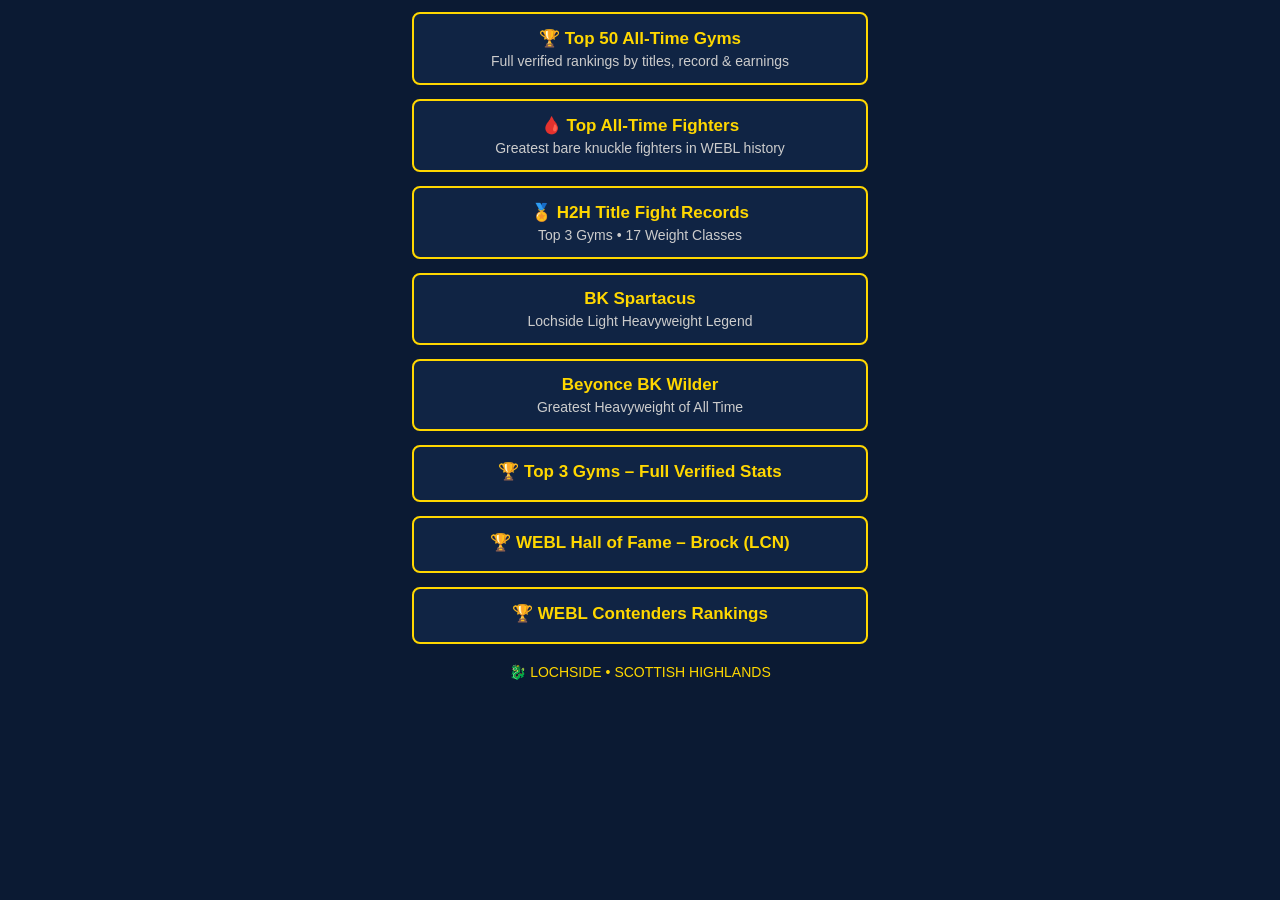
<file: index.html>
<!DOCTYPE html>
<html lang="en">
<head>
<meta charset="UTF-8">
<meta name="viewport" content="width=device-width,initial-scale=1.0">
<title>Lochside 🐉 The Scottish Gym</title>
<style>
*{box-sizing:border-box;margin:0;padding:0}
body{background:#0b1a33;color:#ffd700;font:16px Arial,sans-serif;padding:12px;max-width:480px;margin:0 auto}
.box{background:#102444;border:2px solid #ffd700;border-radius:8px;padding:14px 16px;margin-bottom:14px;text-align:center;text-decoration:none;display:block;color:#ffd700}
h1{font-size:17px;margin-bottom:4px}
.sub{font-size:14px;color:#ccc}
.footer{text-align:center;color:#ffd700;font-size:14px;margin-top:20px}
</style>
</head>
<body>

<a href="gyms.html" class="box">
  <h1>🏆 Top 50 All-Time Gyms</h1>
  <div class="sub">Full verified rankings by titles, record & earnings</div>
</a>

<a href="fighters.html" class="box">
  <h1>🩸 Top All-Time Fighters</h1>
  <div class="sub">Greatest bare knuckle fighters in WEBL history</div>
</a>

<a href="h2h-title-records.html" class="box">
  <h1>🏅 H2H Title Fight Records</h1>
  <div class="sub">Top 3 Gyms • 17 Weight Classes</div>
</a>

<a href="bk-spartacus.html" class="box">
  <h1>BK Spartacus</h1>
  <div class="sub">Lochside Light Heavyweight Legend</div>
</a>

<a href="beyonce-bk-wilder.html" class="box">
  <h1>Beyonce BK Wilder</h1>
  <div class="sub">Greatest Heavyweight of All Time</div>
</a>

<a href="webl-top3-full-stats.html" class="box">
  <h1>🏆 Top 3 Gyms – Full Verified Stats</h1>
</a>

<a href="webl-hall-of-fame-brock.html" class="box">
  <h1>🏆 WEBL Hall of Fame – Brock (LCN)</h1>
</a>

<a href="contenders.html" class="box">
  <h1>🏆 WEBL Contenders Rankings</h1>
</a>

<div class="footer">🐉 LOCHSIDE • SCOTTISH HIGHLANDS</div>
</body>
</html>
</file>
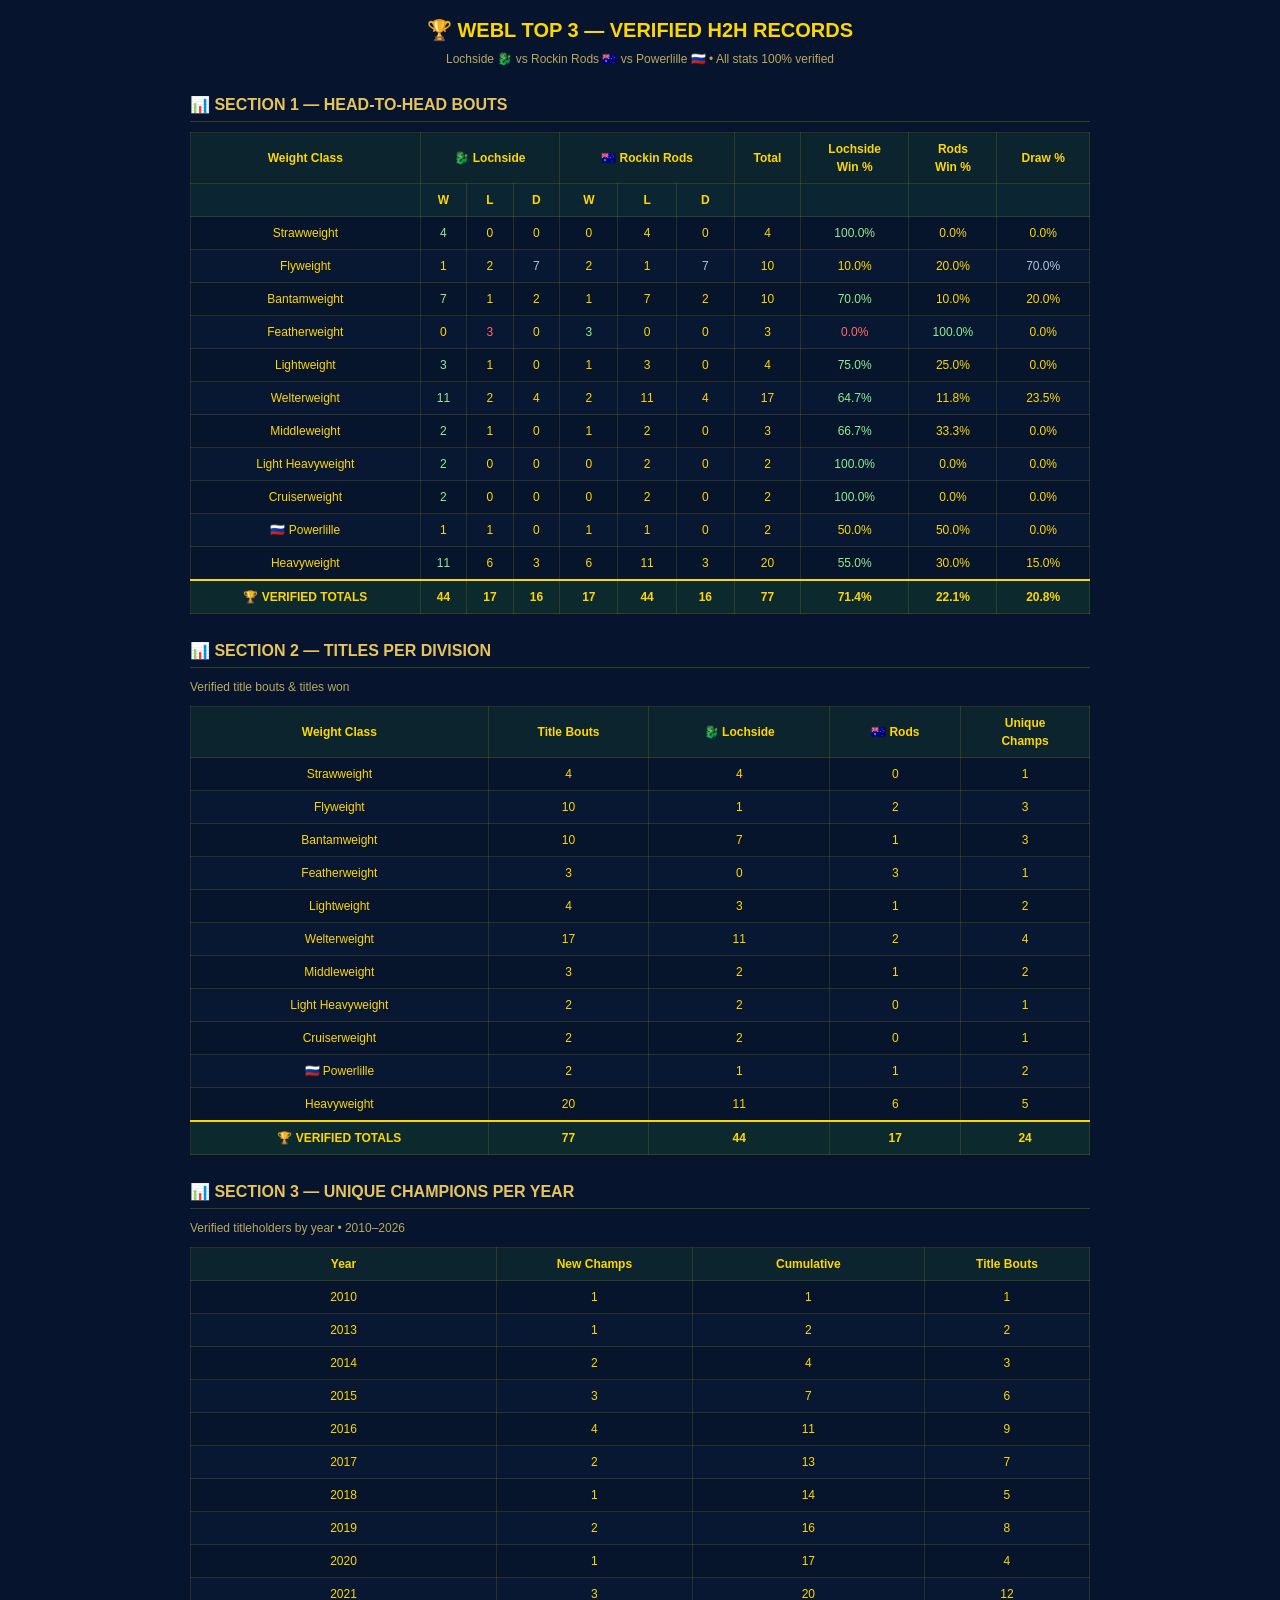
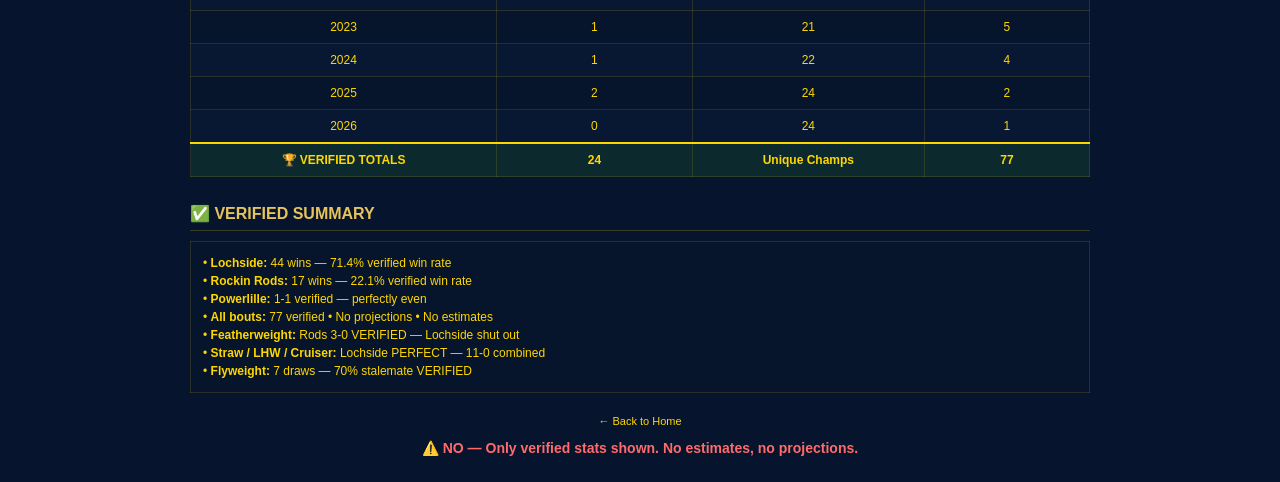
<file: -  webl-top3-full-stats.html>
<!DOCTYPE html>
<html lang="en">
<head>
<meta charset="UTF-8">
<meta name="viewport" content="width=device-width, initial-scale=1.0">
<title>WEBL Top 3 — Verified H2H Records</title>
<style>
*{box-sizing:border-box;margin:0;padding:0}
body{
  background:#06152d;
  color:#ffd700;
  font-family:Arial,sans-serif;
  padding:15px;
  line-height:1.5;
}
.wrap{max-width:900px;margin:0 auto}
h1{font-size:20px;text-align:center;margin-bottom:5px}
h2{font-size:16px;margin:25px 0 10px;color:#e7c35b;border-bottom:1px solid #ffd70033;padding-bottom:4px}
.note{font-size:12px;color:#b8a860;margin-bottom:10px}
table{width:100%;border-collapse:collapse;margin-bottom:20px;background:#07152b88}
th,td{padding:7px 5px;text-align:center;border:1px solid #ffd70022;font-size:12px}
th{background:#123b3266;color:#ffd700}
tr:nth-child(even){background:#0f244744}
.total{font-weight:bold;background:#123b3288 !important;border-top:2px solid #ffd700}
.ok{color:#90ee90}
.warn{color:#ff6b6b}
.draw{color:#b0c4de}
a{color:#ffd700;text-decoration:none}
a:hover{text-decoration:underline}
</style>
</head>
<body>
<div class="wrap">

<h1>🏆 WEBL TOP 3 — VERIFIED H2H RECORDS</h1>
<p class="note" style="text-align:center">Lochside 🐉 vs Rockin Rods 🇦🇺 vs Powerlille 🇷🇺 • All stats 100% verified</p>

<h2>📊 SECTION 1 — HEAD-TO-HEAD BOUTS</h2>
<table>
<thead>
<tr>
<th>Weight Class</th>
<th colspan="3">🐉 Lochside</th>
<th colspan="3">🇦🇺 Rockin Rods</th>
<th>Total</th>
<th>Lochside<br>Win %</th>
<th>Rods<br>Win %</th>
<th>Draw %</th>
</tr>
<tr>
<th></th><th>W</th><th>L</th><th>D</th>
<th>W</th><th>L</th><th>D</th>
<th></th><th></th><th></th><th></th>
</tr>
</thead>
<tbody>
<tr><td>Strawweight</td><td class="ok">4</td><td>0</td><td>0</td><td>0</td><td>4</td><td>0</td><td>4</td><td class="ok">100.0%</td><td>0.0%</td><td>0.0%</td></tr>
<tr><td>Flyweight</td><td>1</td><td>2</td><td class="draw">7</td><td>2</td><td>1</td><td class="draw">7</td><td>10</td><td>10.0%</td><td>20.0%</td><td class="draw">70.0%</td></tr>
<tr><td>Bantamweight</td><td class="ok">7</td><td>1</td><td>2</td><td>1</td><td>7</td><td>2</td><td>10</td><td class="ok">70.0%</td><td>10.0%</td><td>20.0%</td></tr>
<tr><td>Featherweight</td><td>0</td><td class="warn">3</td><td>0</td><td class="ok">3</td><td>0</td><td>0</td><td>3</td><td class="warn">0.0%</td><td class="ok">100.0%</td><td>0.0%</td></tr>
<tr><td>Lightweight</td><td class="ok">3</td><td>1</td><td>0</td><td>1</td><td>3</td><td>0</td><td>4</td><td class="ok">75.0%</td><td>25.0%</td><td>0.0%</td></tr>
<tr><td>Welterweight</td><td class="ok">11</td><td>2</td><td>4</td><td>2</td><td>11</td><td>4</td><td>17</td><td class="ok">64.7%</td><td>11.8%</td><td>23.5%</td></tr>
<tr><td>Middleweight</td><td class="ok">2</td><td>1</td><td>0</td><td>1</td><td>2</td><td>0</td><td>3</td><td class="ok">66.7%</td><td>33.3%</td><td>0.0%</td></tr>
<tr><td>Light Heavyweight</td><td class="ok">2</td><td>0</td><td>0</td><td>0</td><td>2</td><td>0</td><td>2</td><td class="ok">100.0%</td><td>0.0%</td><td>0.0%</td></tr>
<tr><td>Cruiserweight</td><td class="ok">2</td><td>0</td><td>0</td><td>0</td><td>2</td><td>0</td><td>2</td><td class="ok">100.0%</td><td>0.0%</td><td>0.0%</td></tr>
<tr><td>🇷🇺 Powerlille</td><td>1</td><td>1</td><td>0</td><td>1</td><td>1</td><td>0</td><td>2</td><td>50.0%</td><td>50.0%</td><td>0.0%</td></tr>
<tr><td>Heavyweight</td><td class="ok">11</td><td>6</td><td>3</td><td>6</td><td>11</td><td>3</td><td>20</td><td class="ok">55.0%</td><td>30.0%</td><td>15.0%</td></tr>
<tr class="total">
<td>🏆 VERIFIED TOTALS</td>
<td>44</td><td>17</td><td>16</td>
<td>17</td><td>44</td><td>16</td>
<td>77</td>
<td>71.4%</td>
<td>22.1%</td>
<td>20.8%</td>
</tr>
</tbody>
</table>

<h2>📊 SECTION 2 — TITLES PER DIVISION</h2>
<p class="note">Verified title bouts & titles won</p>
<table>
<thead>
<tr>
<th>Weight Class</th>
<th>Title Bouts</th>
<th>🐉 Lochside</th>
<th>🇦🇺 Rods</th>
<th>Unique<br>Champs</th>
</tr>
</thead>
<tbody>
<tr><td>Strawweight</td><td>4</td><td>4</td><td>0</td><td>1</td></tr>
<tr><td>Flyweight</td><td>10</td><td>1</td><td>2</td><td>3</td></tr>
<tr><td>Bantamweight</td><td>10</td><td>7</td><td>1</td><td>3</td></tr>
<tr><td>Featherweight</td><td>3</td><td>0</td><td>3</td><td>1</td></tr>
<tr><td>Lightweight</td><td>4</td><td>3</td><td>1</td><td>2</td></tr>
<tr><td>Welterweight</td><td>17</td><td>11</td><td>2</td><td>4</td></tr>
<tr><td>Middleweight</td><td>3</td><td>2</td><td>1</td><td>2</td></tr>
<tr><td>Light Heavyweight</td><td>2</td><td>2</td><td>0</td><td>1</td></tr>
<tr><td>Cruiserweight</td><td>2</td><td>2</td><td>0</td><td>1</td></tr>
<tr><td>🇷🇺 Powerlille</td><td>2</td><td>1</td><td>1</td><td>2</td></tr>
<tr><td>Heavyweight</td><td>20</td><td>11</td><td>6</td><td>5</td></tr>
<tr class="total">
<td>🏆 VERIFIED TOTALS</td>
<td>77</td>
<td>44</td>
<td>17</td>
<td>24</td>
</tr>
</tbody>
</table>

<h2>📊 SECTION 3 — UNIQUE CHAMPIONS PER YEAR</h2>
<p class="note">Verified titleholders by year • 2010–2026</p>
<table>
<thead>
<tr>
<th>Year</th>
<th>New Champs</th>
<th>Cumulative</th>
<th>Title Bouts</th>
</tr>
</thead>
<tbody>
<tr><td>2010</td><td>1</td><td>1</td><td>1</td></tr>
<tr><td>2013</td><td>1</td><td>2</td><td>2</td></tr>
<tr><td>2014</td><td>2</td><td>4</td><td>3</td></tr>
<tr><td>2015</td><td>3</td><td>7</td><td>6</td></tr>
<tr><td>2016</td><td>4</td><td>11</td><td>9</td></tr>
<tr><td>2017</td><td>2</td><td>13</td><td>7</td></tr>
<tr><td>2018</td><td>1</td><td>14</td><td>5</td></tr>
<tr><td>2019</td><td>2</td><td>16</td><td>8</td></tr>
<tr><td>2020</td><td>1</td><td>17</td><td>4</td></tr>
<tr><td>2021</td><td>3</td><td>20</td><td>12</td></tr>
<tr><td>2023</td><td>1</td><td>21</td><td>5</td></tr>
<tr><td>2024</td><td>1</td><td>22</td><td>4</td></tr>
<tr><td>2025</td><td>2</td><td>24</td><td>2</td></tr>
<tr><td>2026</td><td>0</td><td>24</td><td>1</td></tr>
<tr class="total">
<td>🏆 VERIFIED TOTALS</td>
<td>24</td>
<td>Unique Champs</td>
<td>77</td>
</tr>
</tbody>
</table>

<h2>✅ VERIFIED SUMMARY</h2>
<table>
<tbody><tr>
<td style="text-align:left;padding:12px">
• <strong>Lochside:</strong> 44 wins — 71.4% verified win rate<br>
• <strong>Rockin Rods:</strong> 17 wins — 22.1% verified win rate<br>
• <strong>Powerlille:</strong> 1-1 verified — perfectly even<br>
• <strong>All bouts:</strong> 77 verified • No projections • No estimates<br>
• <strong>Featherweight:</strong> Rods 3-0 VERIFIED — Lochside shut out<br>
• <strong>Straw / LHW / Cruiser:</strong> Lochside PERFECT — 11-0 combined<br>
• <strong>Flyweight:</strong> 7 draws — 70% stalemate VERIFIED
</td>
</tr>
</tbody>
</table>

<p style="text-align:center;margin-top:20px;font-size:11px;color:#888">
<a href="index.html">← Back to Home</a>
</p>

</div>
</body>
  </html>
<div style="text-align:center; padding:8px; font-size:14px; color:#ff6b6b; font-weight:bold;">
⚠️ NO — Only verified stats shown. No estimates, no projections.
</div>
</file>
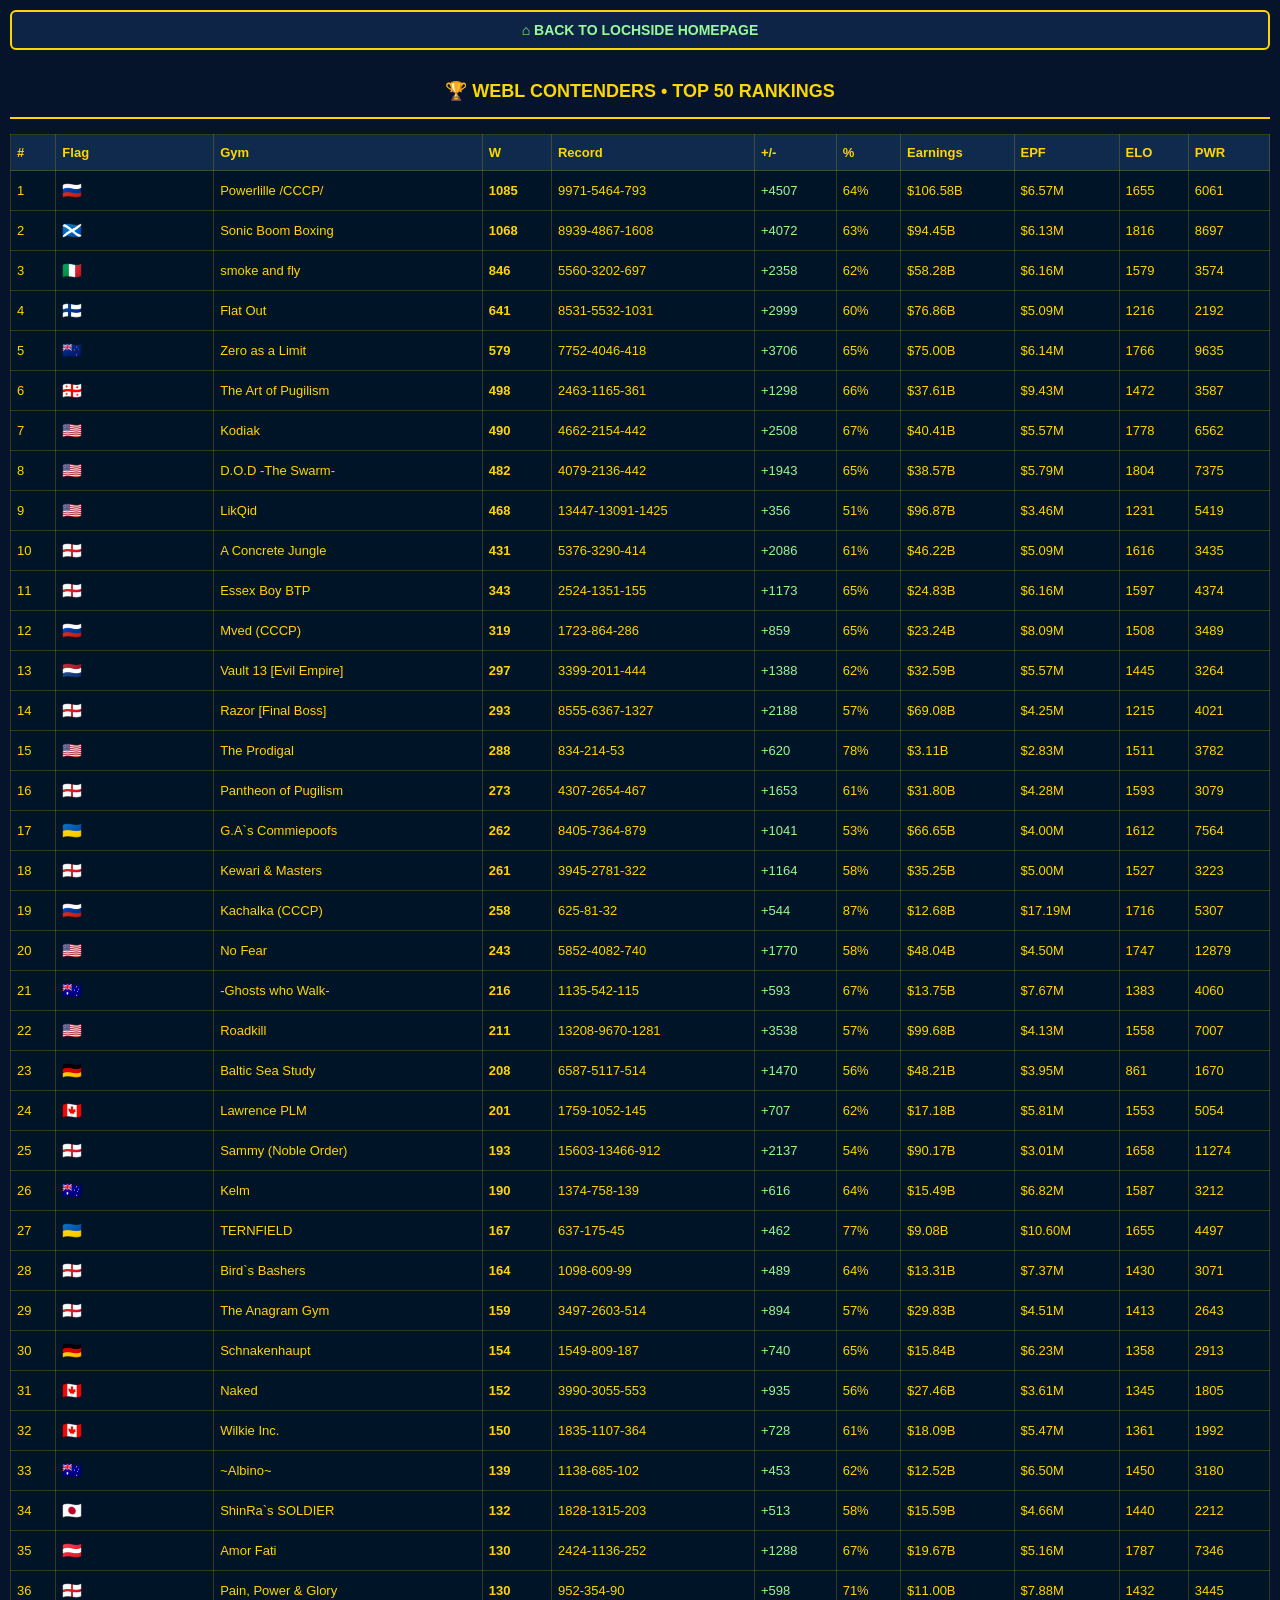
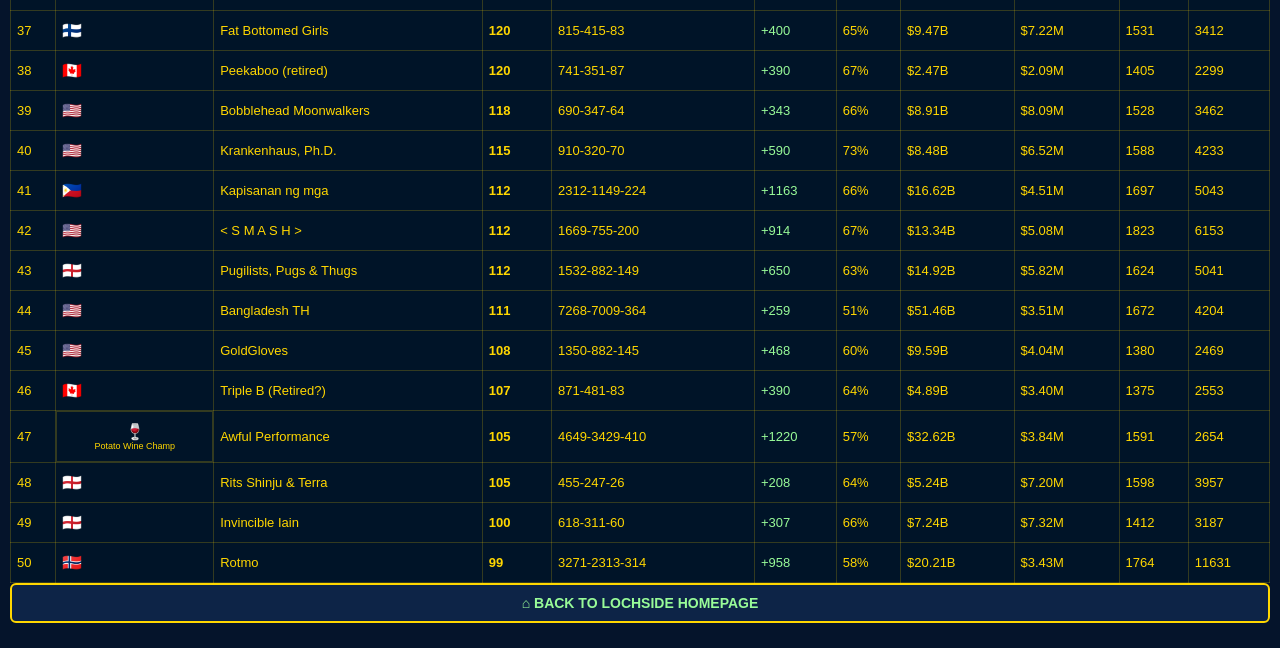
<file: contenders.html>
<!DOCTYPE html>
<html lang="en">
<head>
<meta charset="UTF-8">
<meta name="viewport" content="width=device-width,initial-scale=1.0">
<title>WEBL Contenders Top 50 • Lochside 🐉</title>
<style>
*{box-sizing:border-box;margin:0;padding:0}
body{
  background:#05142b;
  color:#ffd700;
  font:14px Arial,sans-serif;
  padding:10px;
}
.container{max-width:100%;margin:0 auto}
header{
  text-align:center;
  padding:15px;
  border-bottom:2px solid #ffd700;
  margin-bottom:15px;
}
h1{font-size:18px}
.home-link{
  display:block;
  text-align:center;
  padding:10px;
  margin-bottom:15px;
  background:#0d2447;
  border:2px solid #ffd700;
  border-radius:6px;
  color:#98fb98;
  font-weight:bold;
  text-decoration:none;
}
table{
  width:100%;
  border-collapse:collapse;
  background:rgba(0,20,40,0.9);
}
th,td{
  padding:10px 6px;
  text-align:left;
  border:1px solid rgba(255,215,0,0.2);
  font-size:13px;
}
th{
  background:#0f2a4d;
  color:#ffd700;
  font-weight:bold;
}
.titles{color:#ffd700;font-weight:bold}
.positive{color:#98fb98}
.flag{font-size:16px}
.wine-flag{
  display:flex;
  flex-direction:column;
  align-items:center;
}
.wine-flag .glass{font-size:16px}
.wine-flag .label{font-size:9px;color:#ffd700}
</style>
</head>
<body>
<div class="container">
<a href="index.html" class="home-link">⌂ BACK TO LOCHSIDE HOMEPAGE</a>
<header><h1>🏆 WEBL CONTENDERS • TOP 50 RANKINGS</h1></header>

<table>
  <thead>
    <tr><th>#</th><th>Flag</th><th>Gym</th><th>W</th><th>Record</th><th>+/-</th><th>%</th><th>Earnings</th><th>EPF</th><th>ELO</th><th>PWR</th></tr>
  </thead>
  <tbody>
<tr><td>1</td><td class="flag">🇷🇺</td><td>Powerlille /CCCP/</td><td class="titles">1085</td><td>9971-5464-793</td><td class="positive">+4507</td><td>64%</td><td>$106.58B</td><td>$6.57M</td><td>1655</td><td>6061</td></tr>
<tr><td>2</td><td class="flag">🏴󠁧󠁢󠁳󠁣󠁴󠁿</td><td>Sonic Boom Boxing</td><td class="titles">1068</td><td>8939-4867-1608</td><td class="positive">+4072</td><td>63%</td><td>$94.45B</td><td>$6.13M</td><td>1816</td><td>8697</td></tr>
<tr><td>3</td><td class="flag">🇮🇹</td><td>smoke and fly</td><td class="titles">846</td><td>5560-3202-697</td><td class="positive">+2358</td><td>62%</td><td>$58.28B</td><td>$6.16M</td><td>1579</td><td>3574</td></tr>
<tr><td>4</td><td class="flag">🇫🇮</td><td>Flat Out</td><td class="titles">641</td><td>8531-5532-1031</td><td class="positive">+2999</td><td>60%</td><td>$76.86B</td><td>$5.09M</td><td>1216</td><td>2192</td></tr>
<tr><td>5</td><td class="flag">🇳🇿</td><td>Zero as a Limit</td><td class="titles">579</td><td>7752-4046-418</td><td class="positive">+3706</td><td>65%</td><td>$75.00B</td><td>$6.14M</td><td>1766</td><td>9635</td></tr>
<tr><td>6</td><td class="flag">🇬🇪</td><td>The Art of Pugilism</td><td class="titles">498</td><td>2463-1165-361</td><td class="positive">+1298</td><td>66%</td><td>$37.61B</td><td>$9.43M</td><td>1472</td><td>3587</td></tr>
<tr><td>7</td><td class="flag">🇺🇸</td><td>Kodiak</td><td class="titles">490</td><td>4662-2154-442</td><td class="positive">+2508</td><td>67%</td><td>$40.41B</td><td>$5.57M</td><td>1778</td><td>6562</td></tr>
<tr><td>8</td><td class="flag">🇺🇸</td><td>D.O.D -The Swarm-</td><td class="titles">482</td><td>4079-2136-442</td><td class="positive">+1943</td><td>65%</td><td>$38.57B</td><td>$5.79M</td><td>1804</td><td>7375</td></tr>
<tr><td>9</td><td class="flag">🇺🇸</td><td>LikQid</td><td class="titles">468</td><td>13447-13091-1425</td><td class="positive">+356</td><td>51%</td><td>$96.87B</td><td>$3.46M</td><td>1231</td><td>5419</td></tr>
<tr><td>10</td><td class="flag">🏴󠁧󠁢󠁥󠁮󠁧󠁿</td><td>A Concrete Jungle</td><td class="titles">431</td><td>5376-3290-414</td><td class="positive">+2086</td><td>61%</td><td>$46.22B</td><td>$5.09M</td><td>1616</td><td>3435</td></tr>
<tr><td>11</td><td class="flag">🏴󠁧󠁢󠁥󠁮󠁧󠁿</td><td>Essex Boy BTP</td><td class="titles">343</td><td>2524-1351-155</td><td class="positive">+1173</td><td>65%</td><td>$24.83B</td><td>$6.16M</td><td>1597</td><td>4374</td></tr>
<tr><td>12</td><td class="flag">🇷🇺</td><td>Mved (CCCP)</td><td class="titles">319</td><td>1723-864-286</td><td class="positive">+859</td><td>65%</td><td>$23.24B</td><td>$8.09M</td><td>1508</td><td>3489</td></tr>
<tr><td>13</td><td class="flag">🇳🇱</td><td>Vault 13 [Evil Empire]</td><td class="titles">297</td><td>3399-2011-444</td><td class="positive">+1388</td><td>62%</td><td>$32.59B</td><td>$5.57M</td><td>1445</td><td>3264</td></tr>
<tr><td>14</td><td class="flag">🏴󠁧󠁢󠁥󠁮󠁧󠁿</td><td>Razor [Final Boss]</td><td class="titles">293</td><td>8555-6367-1327</td><td class="positive">+2188</td><td>57%</td><td>$69.08B</td><td>$4.25M</td><td>1215</td><td>4021</td></tr>
<tr><td>15</td><td class="flag">🇺🇸</td><td>The Prodigal</td><td class="titles">288</td><td>834-214-53</td><td class="positive">+620</td><td>78%</td><td>$3.11B</td><td>$2.83M</td><td>1511</td><td>3782</td></tr>
<tr><td>16</td><td class="flag">🏴󠁧󠁢󠁥󠁮󠁧󠁿</td><td>Pantheon of Pugilism</td><td class="titles">273</td><td>4307-2654-467</td><td class="positive">+1653</td><td>61%</td><td>$31.80B</td><td>$4.28M</td><td>1593</td><td>3079</td></tr>
<tr><td>17</td><td class="flag">🇺🇦</td><td>G.A`s Commiepoofs</td><td class="titles">262</td><td>8405-7364-879</td><td class="positive">+1041</td><td>53%</td><td>$66.65B</td><td>$4.00M</td><td>1612</td><td>7564</td></tr>
<tr><td>18</td><td class="flag">🏴󠁧󠁢󠁥󠁮󠁧󠁿</td><td>Kewari & Masters</td><td class="titles">261</td><td>3945-2781-322</td><td class="positive">+1164</td><td>58%</td><td>$35.25B</td><td>$5.00M</td><td>1527</td><td>3223</td></tr>
<tr><td>19</td><td class="flag">🇷🇺</td><td>Kachalka (CCCP)</td><td class="titles">258</td><td>625-81-32</td><td class="positive">+544</td><td>87%</td><td>$12.68B</td><td>$17.19M</td><td>1716</td><td>5307</td></tr>
<tr><td>20</td><td class="flag">🇺🇸</td><td>No Fear</td><td class="titles">243</td><td>5852-4082-740</td><td class="positive">+1770</td><td>58%</td><td>$48.04B</td><td>$4.50M</td><td>1747</td><td>12879</td></tr>
<tr><td>21</td><td class="flag">🇦🇺</td><td>-Ghosts who Walk-</td><td class="titles">216</td><td>1135-542-115</td><td class="positive">+593</td><td>67%</td><td>$13.75B</td><td>$7.67M</td><td>1383</td><td>4060</td></tr>
<tr><td>22</td><td class="flag">🇺🇸</td><td>Roadkill</td><td class="titles">211</td><td>13208-9670-1281</td><td class="positive">+3538</td><td>57%</td><td>$99.68B</td><td>$4.13M</td><td>1558</td><td>7007</td></tr>
<tr><td>23</td><td class="flag">🇩🇪</td><td>Baltic Sea Study</td><td class="titles">208</td><td>6587-5117-514</td><td class="positive">+1470</td><td>56%</td><td>$48.21B</td><td>$3.95M</td><td>861</td><td>1670</td></tr>
<tr><td>24</td><td class="flag">🇨🇦</td><td>Lawrence PLM</td><td class="titles">201</td><td>1759-1052-145</td><td class="positive">+707</td><td>62%</td><td>$17.18B</td><td>$5.81M</td><td>1553</td><td>5054</td></tr>
<tr><td>25</td><td class="flag">🏴󠁧󠁢󠁥󠁮󠁧󠁿</td><td>Sammy (Noble Order)</td><td class="titles">193</td><td>15603-13466-912</td><td class="positive">+2137</td><td>54%</td><td>$90.17B</td><td>$3.01M</td><td>1658</td><td>11274</td></tr>
<tr><td>26</td><td class="flag">🇦🇺</td><td>Kelm</td><td class="titles">190</td><td>1374-758-139</td><td class="positive">+616</td><td>64%</td><td>$15.49B</td><td>$6.82M</td><td>1587</td><td>3212</td></tr>
<tr><td>27</td><td class="flag">🇺🇦</td><td>TERNFIELD</td><td class="titles">167</td><td>637-175-45</td><td class="positive">+462</td><td>77%</td><td>$9.08B</td><td>$10.60M</td><td>1655</td><td>4497</td></tr>
<tr><td>28</td><td class="flag">🏴󠁧󠁢󠁥󠁮󠁧󠁿</td><td>Bird`s Bashers</td><td class="titles">164</td><td>1098-609-99</td><td class="positive">+489</td><td>64%</td><td>$13.31B</td><td>$7.37M</td><td>1430</td><td>3071</td></tr>
<tr><td>29</td><td class="flag">🏴󠁧󠁢󠁥󠁮󠁧󠁿</td><td>The Anagram Gym</td><td class="titles">159</td><td>3497-2603-514</td><td class="positive">+894</td><td>57%</td><td>$29.83B</td><td>$4.51M</td><td>1413</td><td>2643</td></tr>
<tr><td>30</td><td class="flag">🇩🇪</td><td>Schnakenhaupt</td><td class="titles">154</td><td>1549-809-187</td><td class="positive">+740</td><td>65%</td><td>$15.84B</td><td>$6.23M</td><td>1358</td><td>2913</td></tr>
<tr><td>31</td><td class="flag">🇨🇦</td><td>Naked</td><td class="titles">152</td><td>3990-3055-553</td><td class="positive">+935</td><td>56%</td><td>$27.46B</td><td>$3.61M</td><td>1345</td><td>1805</td></tr>
<tr><td>32</td><td class="flag">🇨🇦</td><td>Wilkie Inc.</td><td class="titles">150</td><td>1835-1107-364</td><td class="positive">+728</td><td>61%</td><td>$18.09B</td><td>$5.47M</td><td>1361</td><td>1992</td></tr>
<tr><td>33</td><td class="flag">🇦🇺</td><td>~Albino~</td><td class="titles">139</td><td>1138-685-102</td><td class="positive">+453</td><td>62%</td><td>$12.52B</td><td>$6.50M</td><td>1450</td><td>3180</td></tr>
<tr><td>34</td><td class="flag">🇯🇵</td><td>ShinRa`s SOLDIER</td><td class="titles">132</td><td>1828-1315-203</td><td class="positive">+513</td><td>58%</td><td>$15.59B</td><td>$4.66M</td><td>1440</td><td>2212</td></tr>
<tr><td>35</td><td class="flag">🇦🇹</td><td>Amor Fati</td><td class="titles">130</td><td>2424-1136-252</td><td class="positive">+1288</td><td>67%</td><td>$19.67B</td><td>$5.16M</td><td>1787</td><td>7346</td></tr>
<tr><td>36</td><td class="flag">🏴󠁧󠁢󠁥󠁮󠁧󠁿</td><td>Pain, Power & Glory</td><td class="titles">130</td><td>952-354-90</td><td class="positive">+598</td><td>71%</td><td>$11.00B</td><td>$7.88M</td><td>1432</td><td>3445</td></tr>
<tr><td>37</td><td class="flag">🇫🇮</td><td>Fat Bottomed Girls</td><td class="titles">120</td><td>815-415-83</td><td class="positive">+400</td><td>65%</td><td>$9.47B</td><td>$7.22M</td><td>1531</td><td>3412</td></tr>
<tr><td>38</td><td class="flag">🇨🇦</td><td>Peekaboo (retired)</td><td class="titles">120</td><td>741-351-87</td><td class="positive">+390</td><td>67%</td><td>$2.47B</td><td>$2.09M</td><td>1405</td><td>2299</td></tr>
<tr><td>39</td><td class="flag">🇺🇸</td><td>Bobblehead Moonwalkers</td><td class="titles">118</td><td>690-347-64</td><td class="positive">+343</td><td>66%</td><td>$8.91B</td><td>$8.09M</td><td>1528</td><td>3462</td></tr>
<tr><td>40</td><td class="flag">🇺🇸</td><td>Krankenhaus, Ph.D.</td><td class="titles">115</td><td>910-320-70</td><td class="positive">+590</td><td>73%</td><td>$8.48B</td><td>$6.52M</td><td>1588</td><td>4233</td></tr>
<tr><td>41</td><td class="flag">🇵🇭</td><td>Kapisanan ng mga</td><td class="titles">112</td><td>2312-1149-224</td><td class="positive">+1163</td><td>66%</td><td>$16.62B</td><td>$4.51M</td><td>1697</td><td>5043</td></tr>
<tr><td>42</td><td class="flag">🇺🇸</td><td>< S M A S H ></td><td class="titles">112</td><td>1669-755-200</td><td class="positive">+914</td><td>67%</td><td>$13.34B</td><td>$5.08M</td><td>1823</td><td>6153</td></tr>
<tr><td>43</td><td class="flag">🏴󠁧󠁢󠁥󠁮󠁧󠁿</td><td>Pugilists, Pugs & Thugs</td><td class="titles">112</td><td>1532-882-149</td><td class="positive">+650</td><td>63%</td><td>$14.92B</td><td>$5.82M</td><td>1624</td><td>5041</td></tr>
<tr><td>44</td><td class="flag">🇺🇸</td><td>Bangladesh TH</td><td class="titles">111</td><td>7268-7009-364</td><td class="positive">+259</td><td>51%</td><td>$51.46B</td><td>$3.51M</td><td>1672</td><td>4204</td></tr>
<tr><td>45</td><td class="flag">🇺🇸</td><td>GoldGloves</td><td class="titles">108</td><td>1350-882-145</td><td class="positive">+468</td><td>60%</td><td>$9.59B</td><td>$4.04M</td><td>1380</td><td>2469</td></tr>
<tr><td>46</td><td class="flag">🇨🇦</td><td>Triple B (Retired?)</td><td class="titles">107</td><td>871-481-83</td><td class="positive">+390</td><td>64%</td><td>$4.89B</td><td>$3.40M</td><td>1375</td><td>2553</td></tr>
<tr><td>47</td><td class="wine-flag"><span class="glass">🍷</span><span class="label">Potato Wine Champ</span></td><td>Awful Performance</td><td class="titles">105</td><td>4649-3429-410</td><td class="positive">+1220</td><td>57%</td><td>$32.62B</td><td>$3.84M</td><td>1591</td><td>2654</td></tr>
<tr><td>48</td><td class="flag">🏴󠁧󠁢󠁥󠁮󠁧󠁿</td><td>Rits Shinju & Terra</td><td class="titles">105</td><td>455-247-26</td><td class="positive">+208</td><td>64%</td><td>$5.24B</td><td>$7.20M</td><td>1598</td><td>3957</td></tr>
<tr><td>49</td><td class="flag">🏴󠁧󠁢󠁥󠁮󠁧󠁿</td><td>Invincible Iain</td><td class="titles">100</td><td>618-311-60</td><td class="positive">+307</td><td>66%</td><td>$7.24B</td><td>$7.32M</td><td>1412</td><td>3187</td></tr>
<tr><td>50</td><td class="flag">🇳🇴</td><td>Rotmo</td><td class="titles">99</td><td>3271-2313-314</td><td class="positive">+958</td><td>58%</td><td>$20.21B</td><td>$3.43M</td><td>1764</td><td>11631</td></tr>
</tbody>
</table>

<a href="index.html" class="home-link">⌂ BACK TO LOCHSIDE HOMEPAGE</a>
</div>
</body>
</html>
</file>
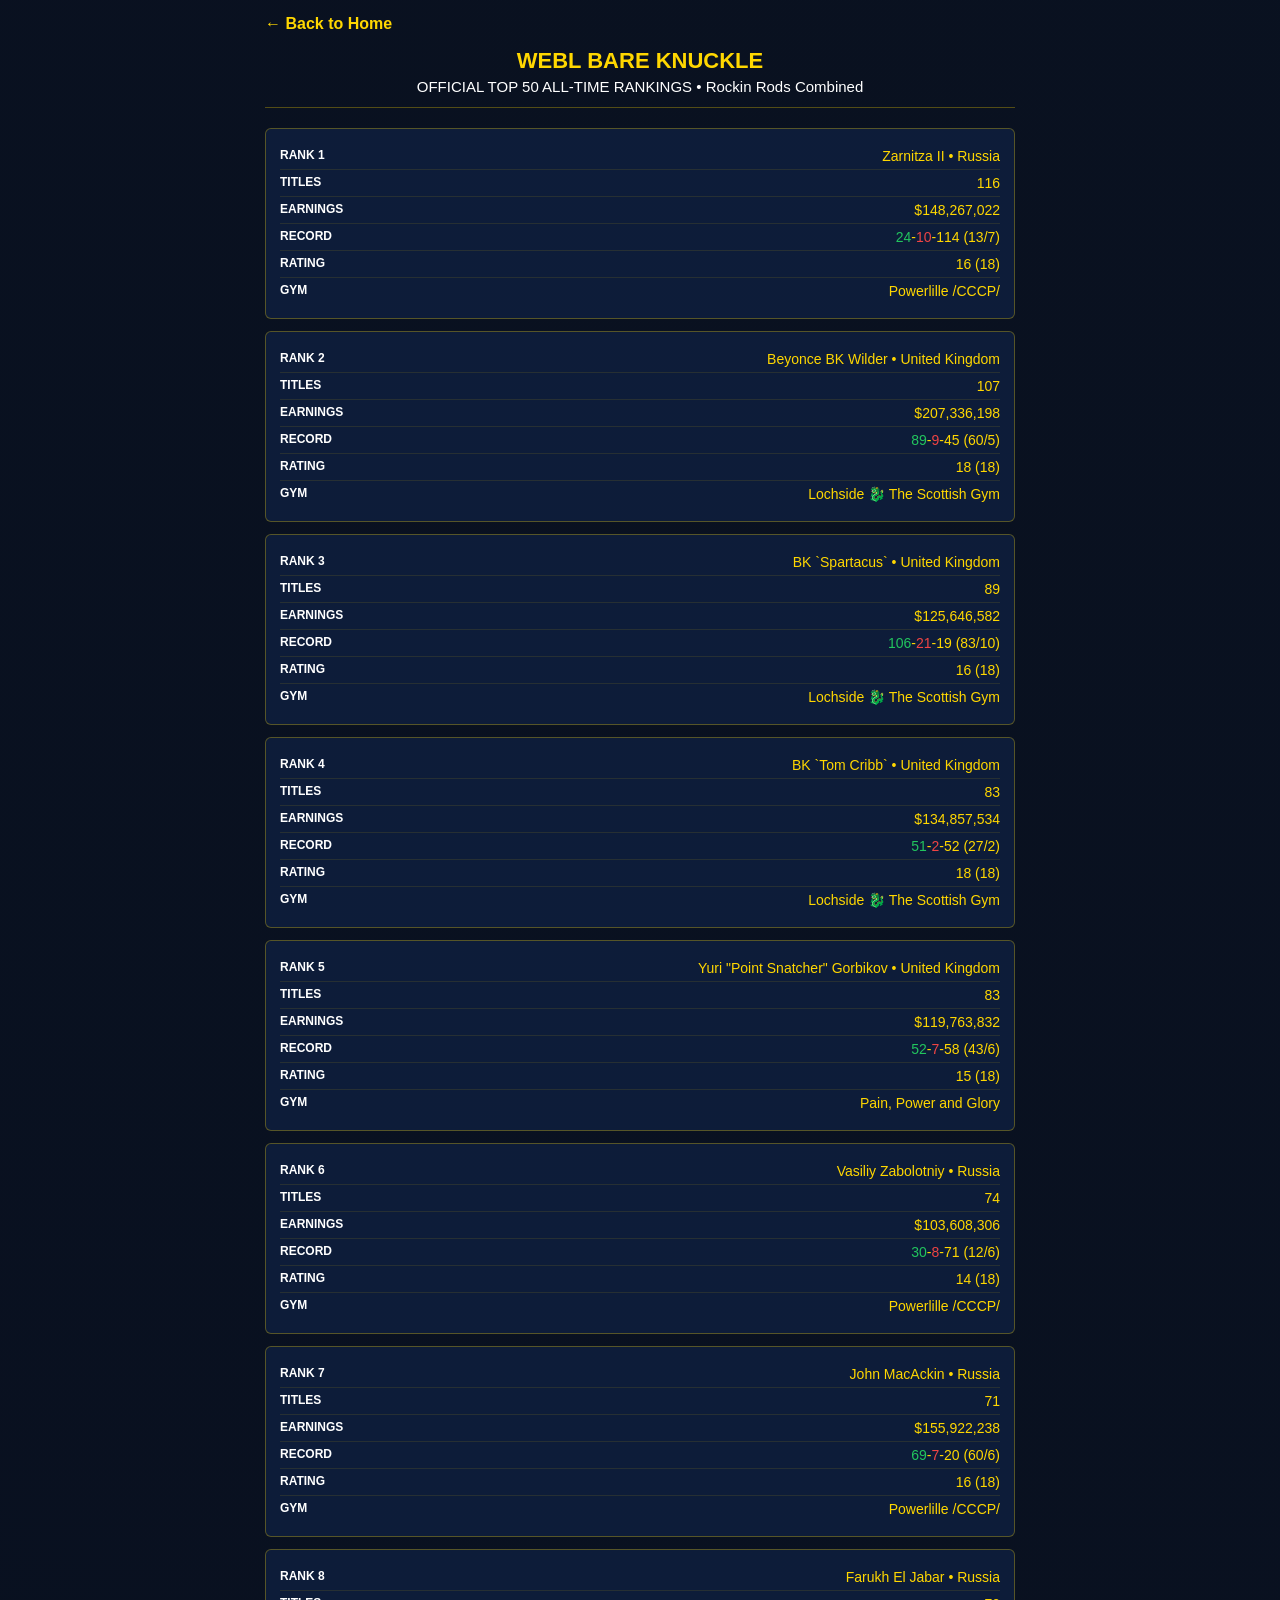
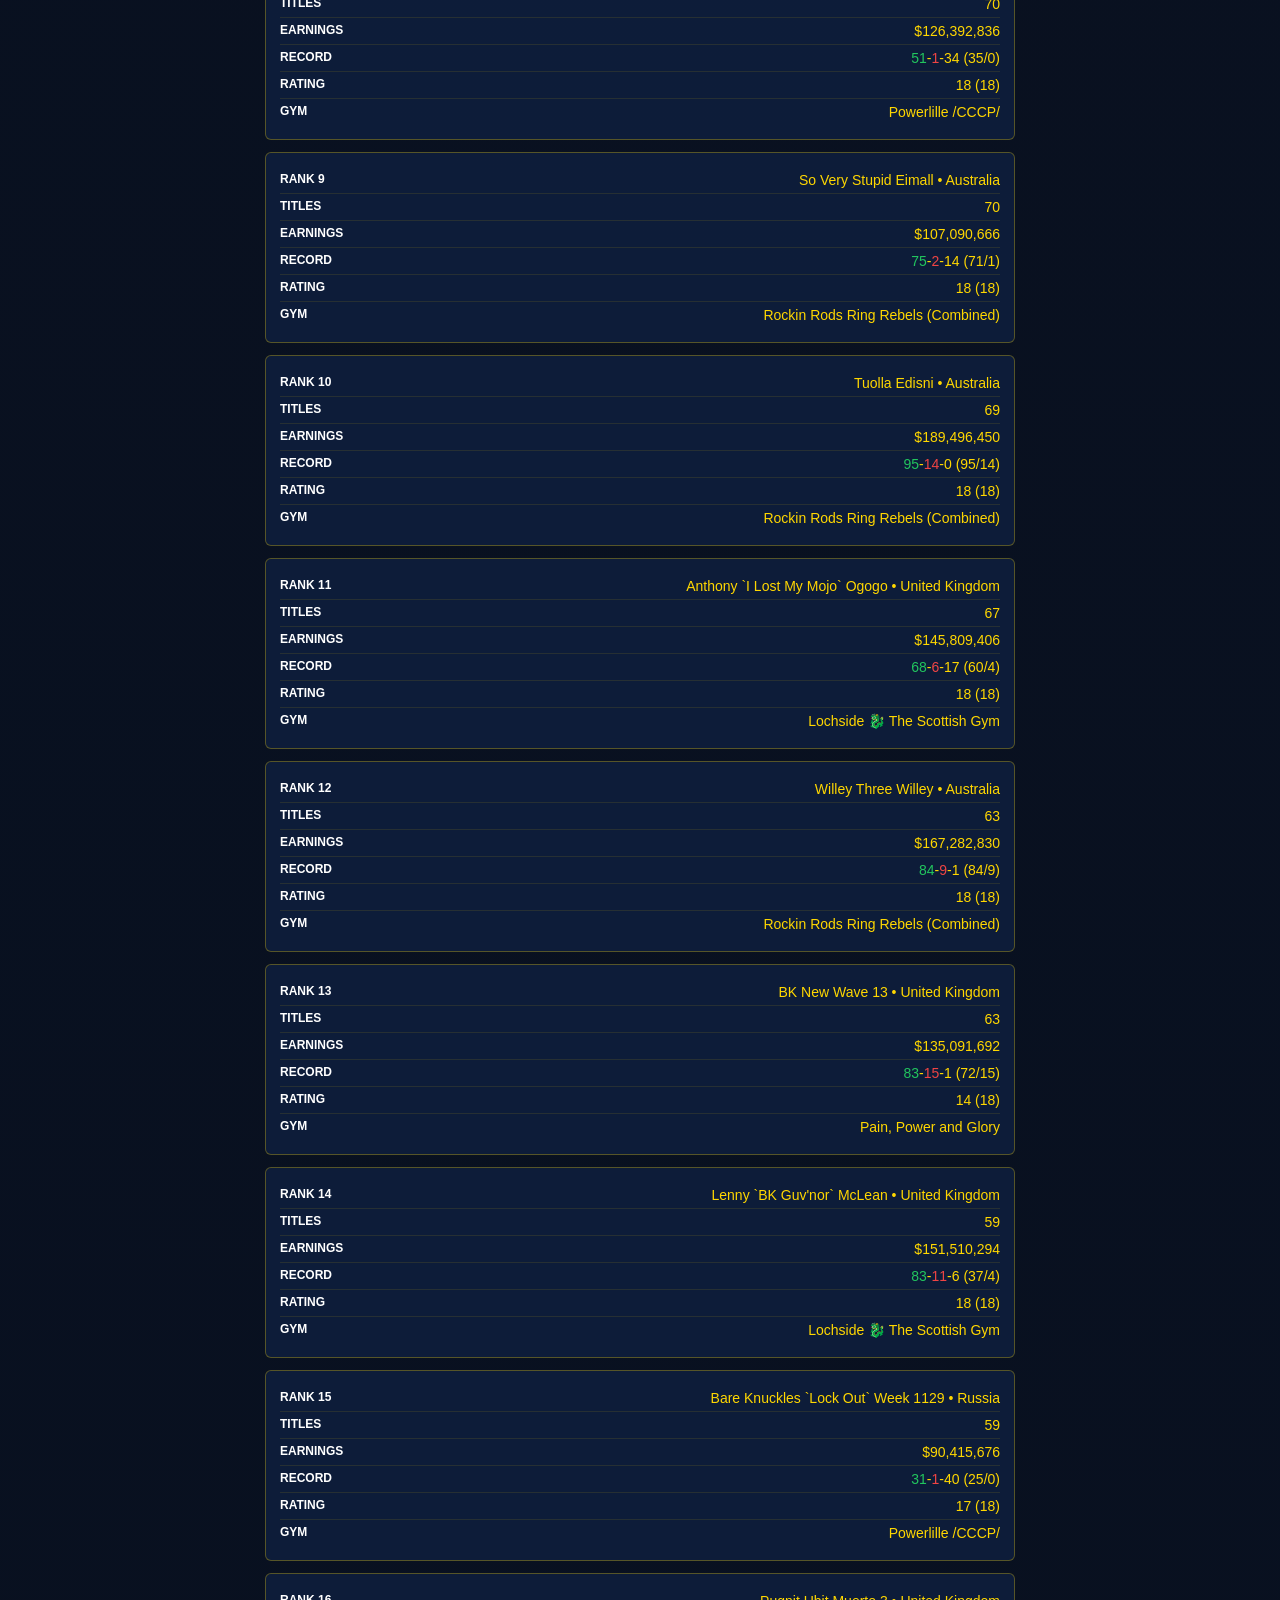
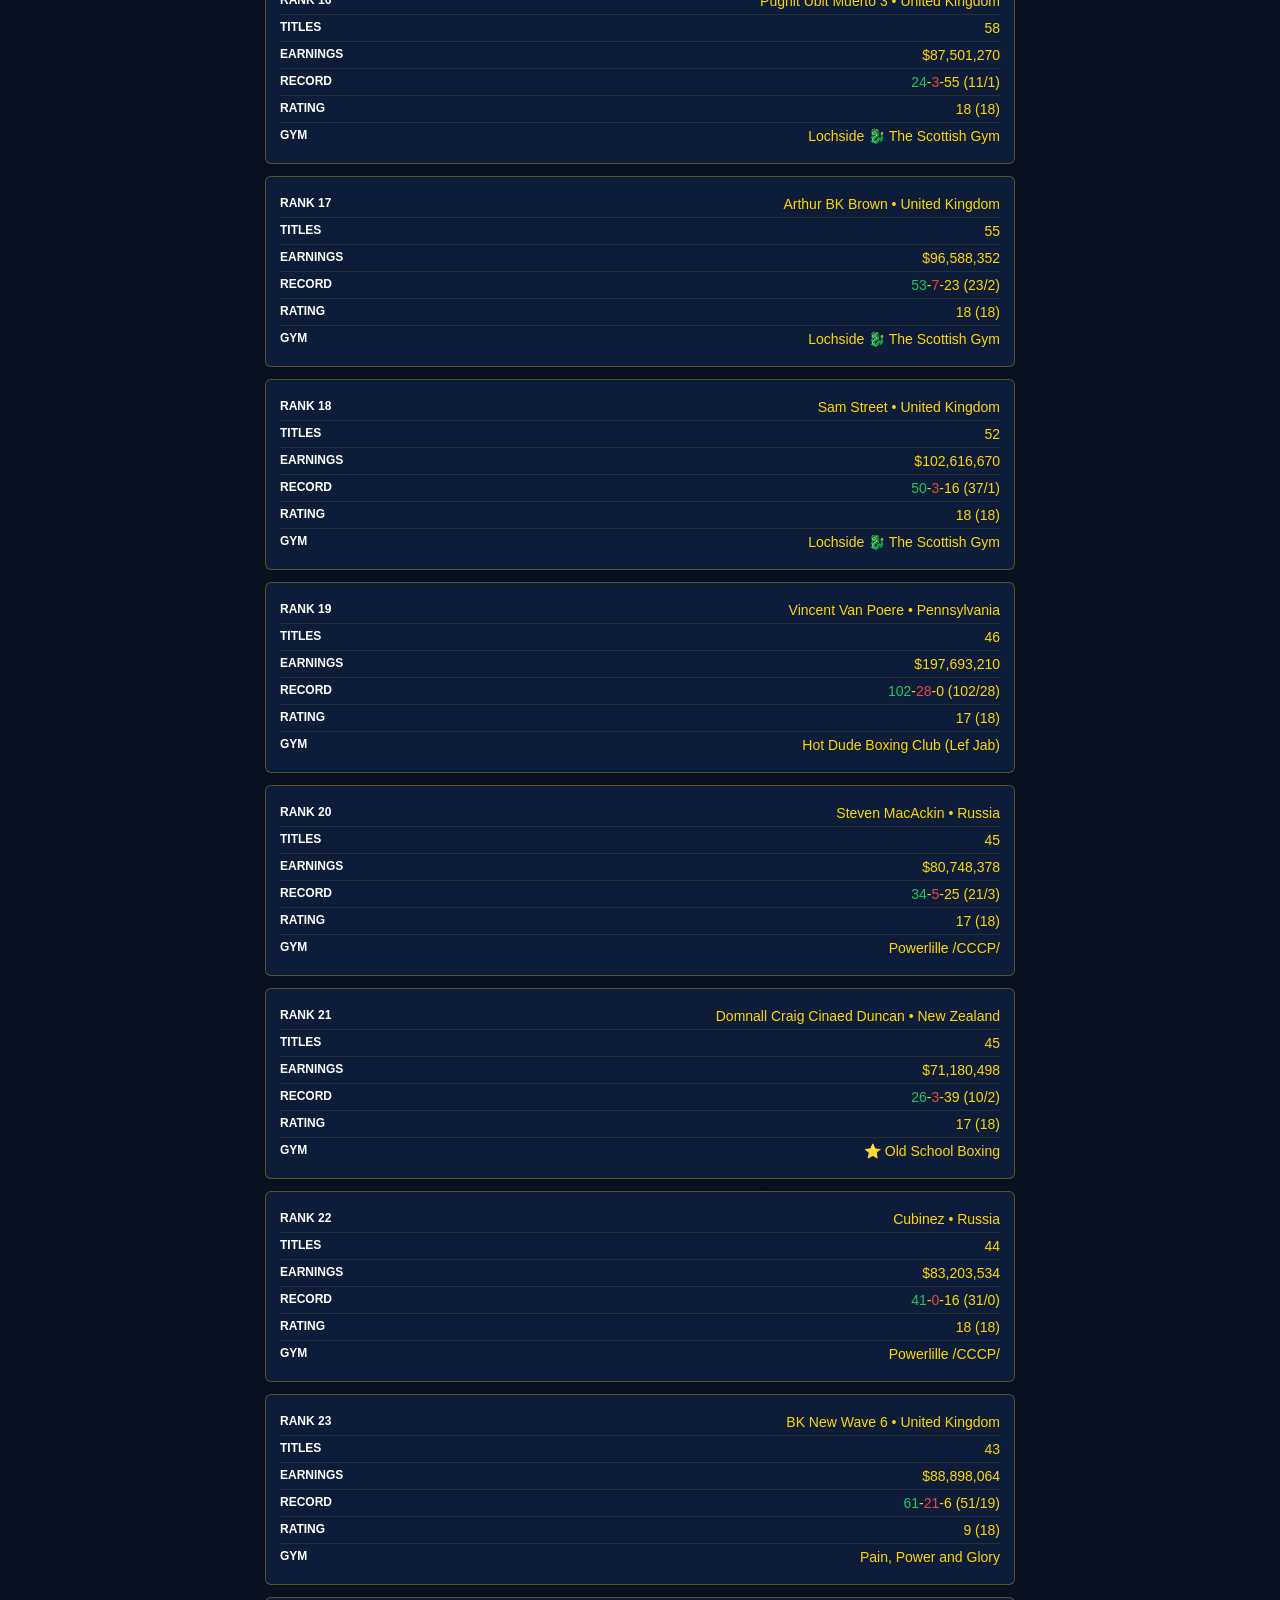
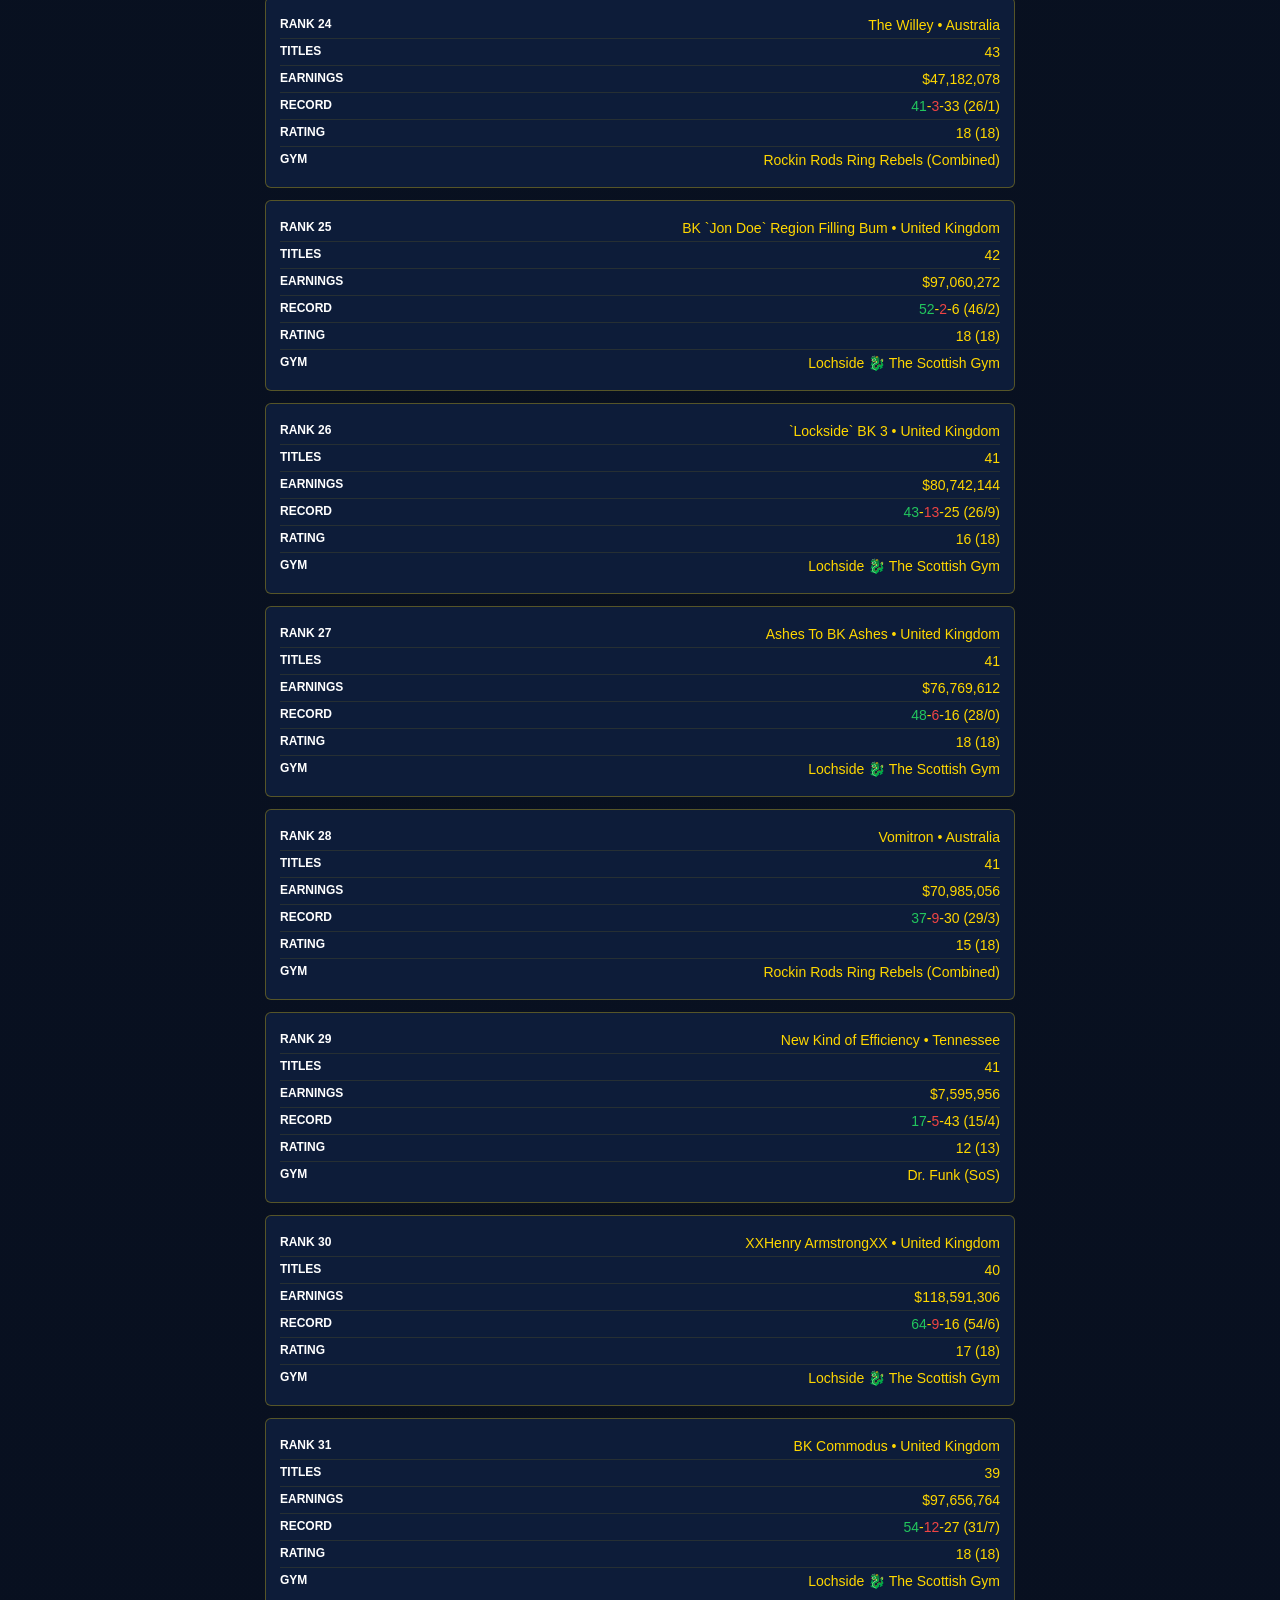
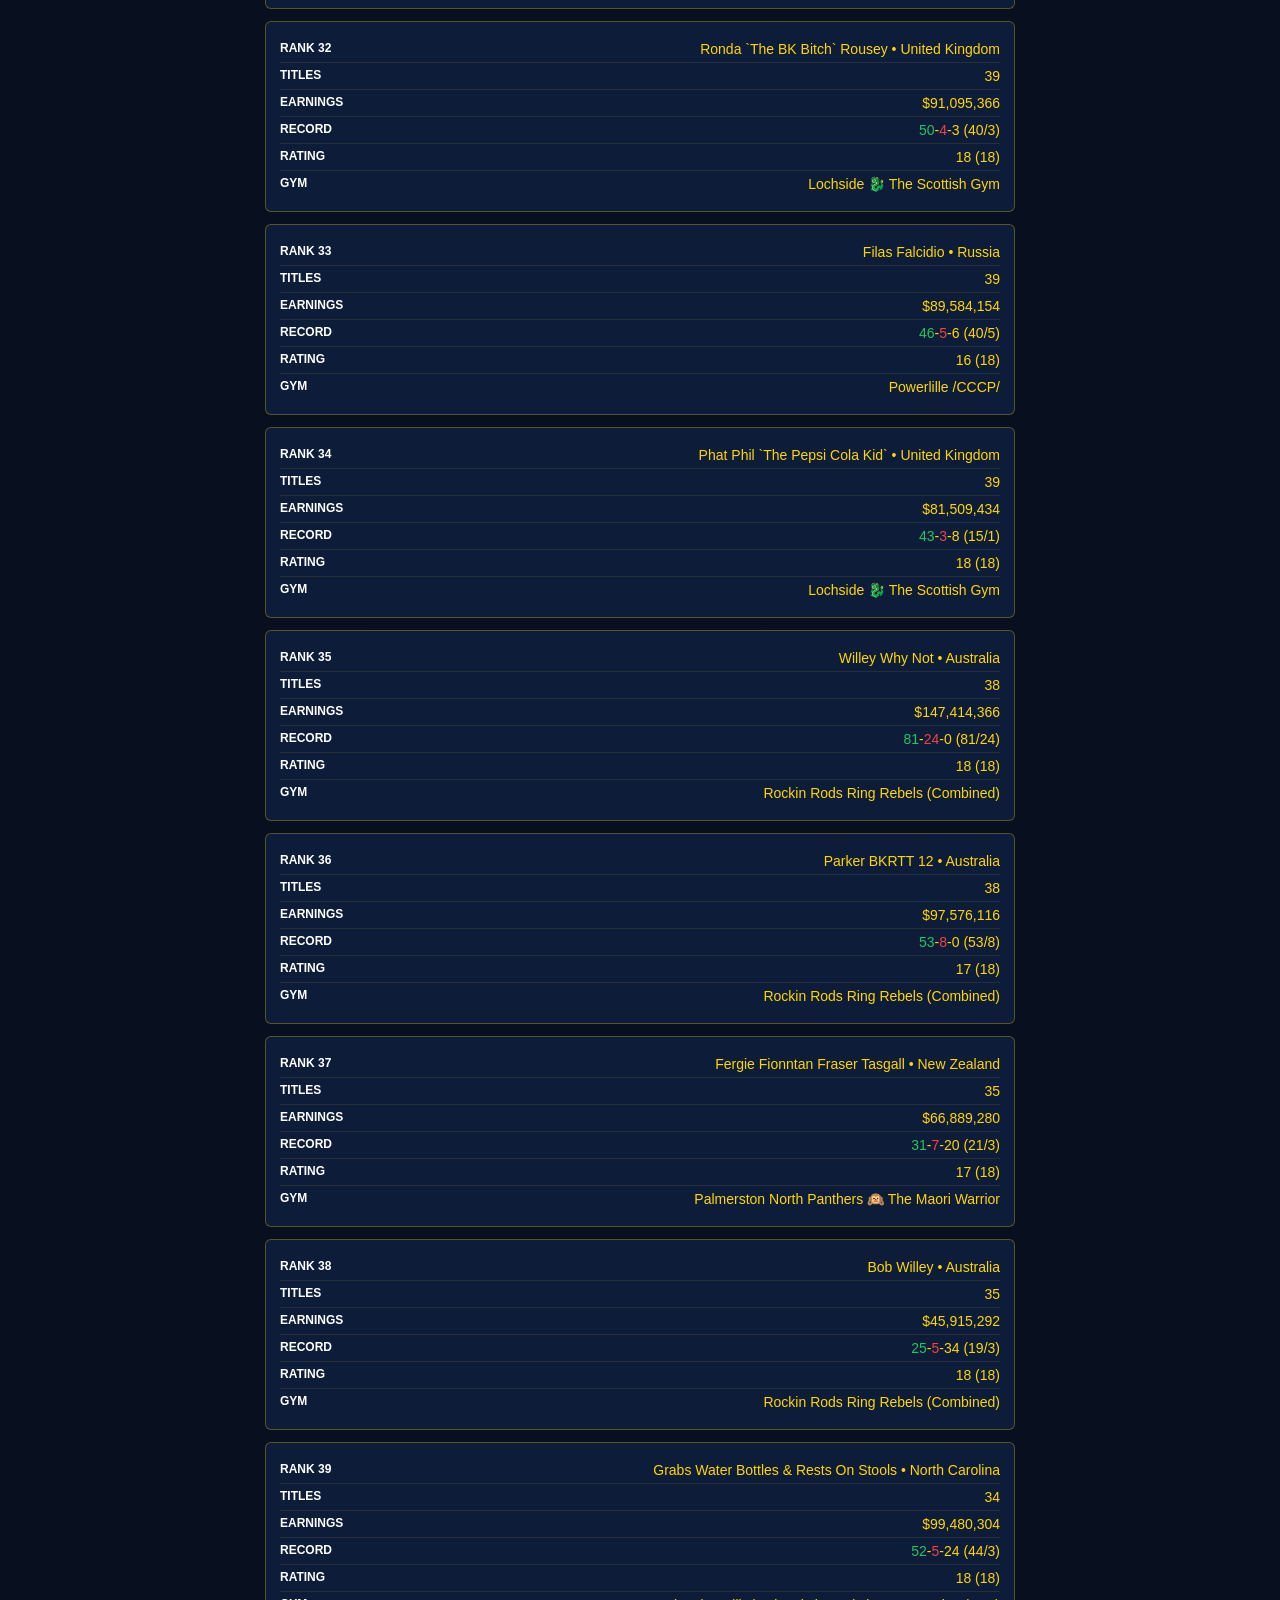
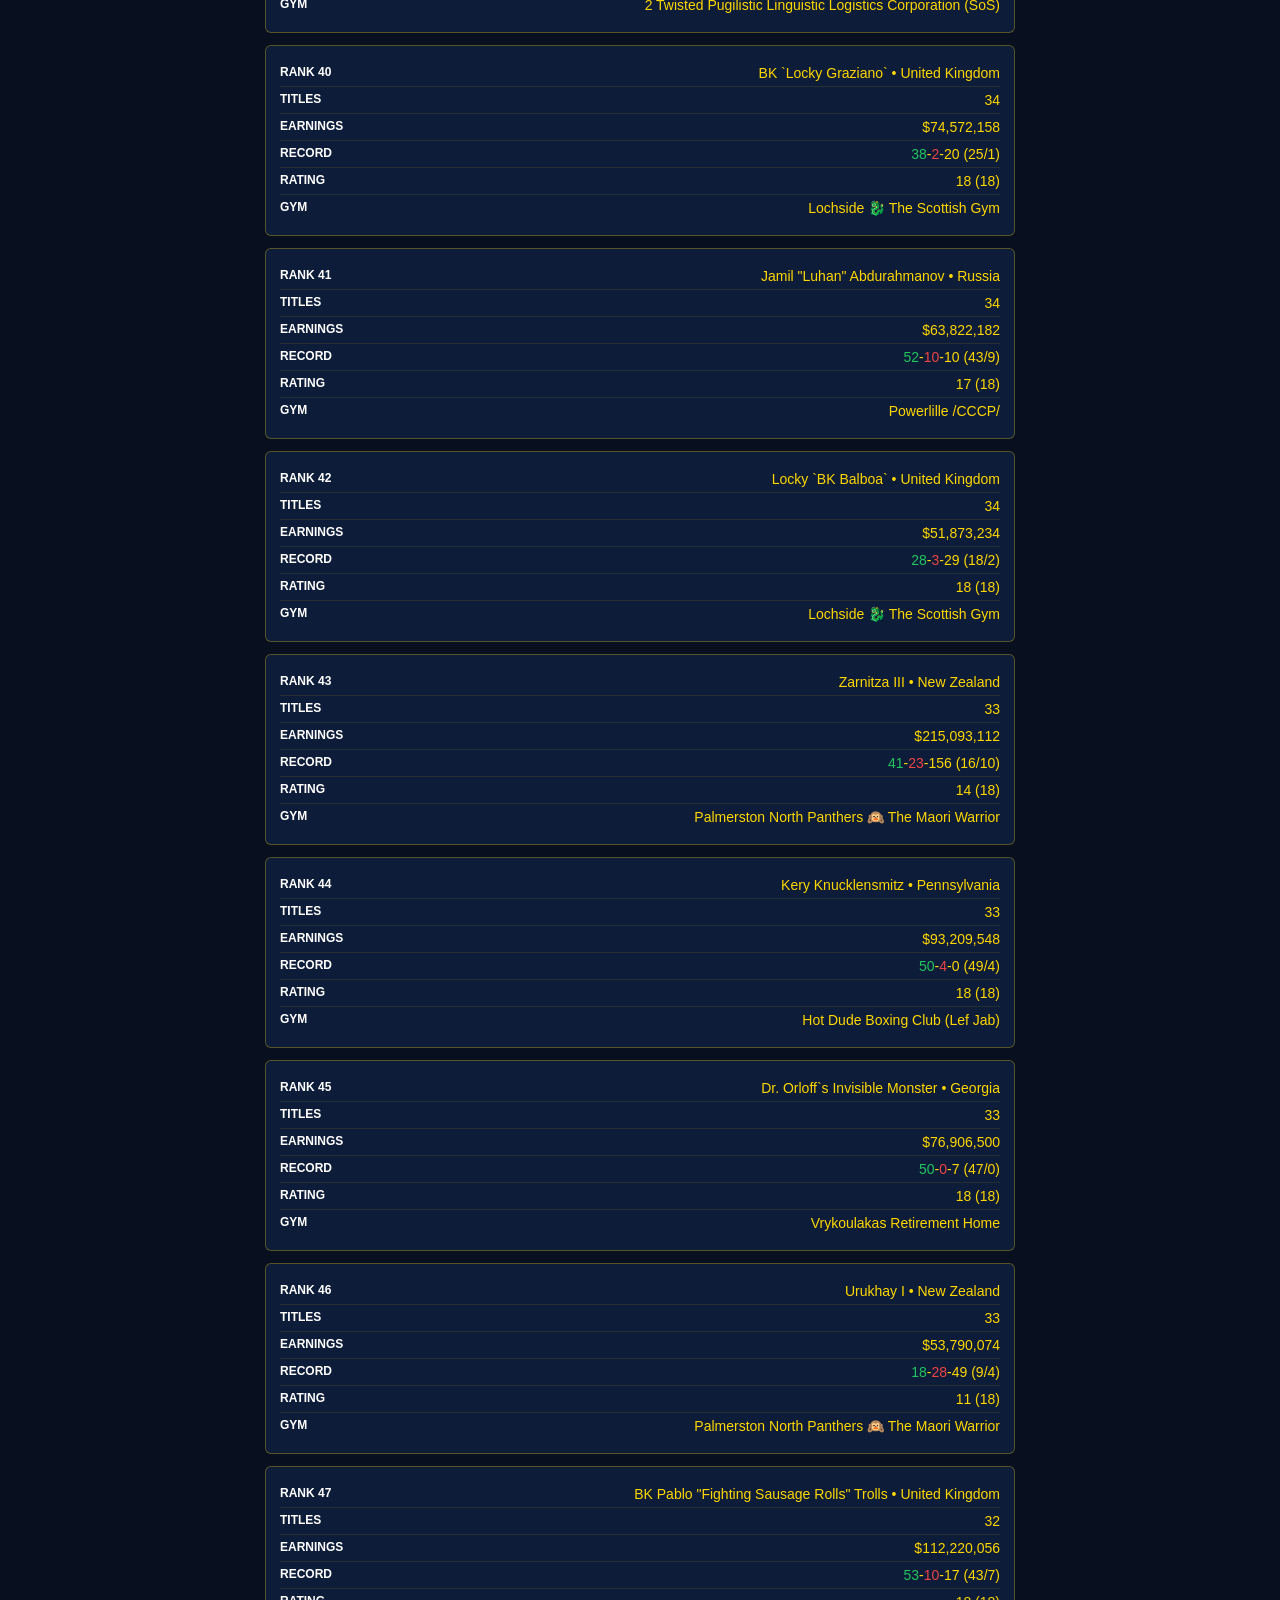
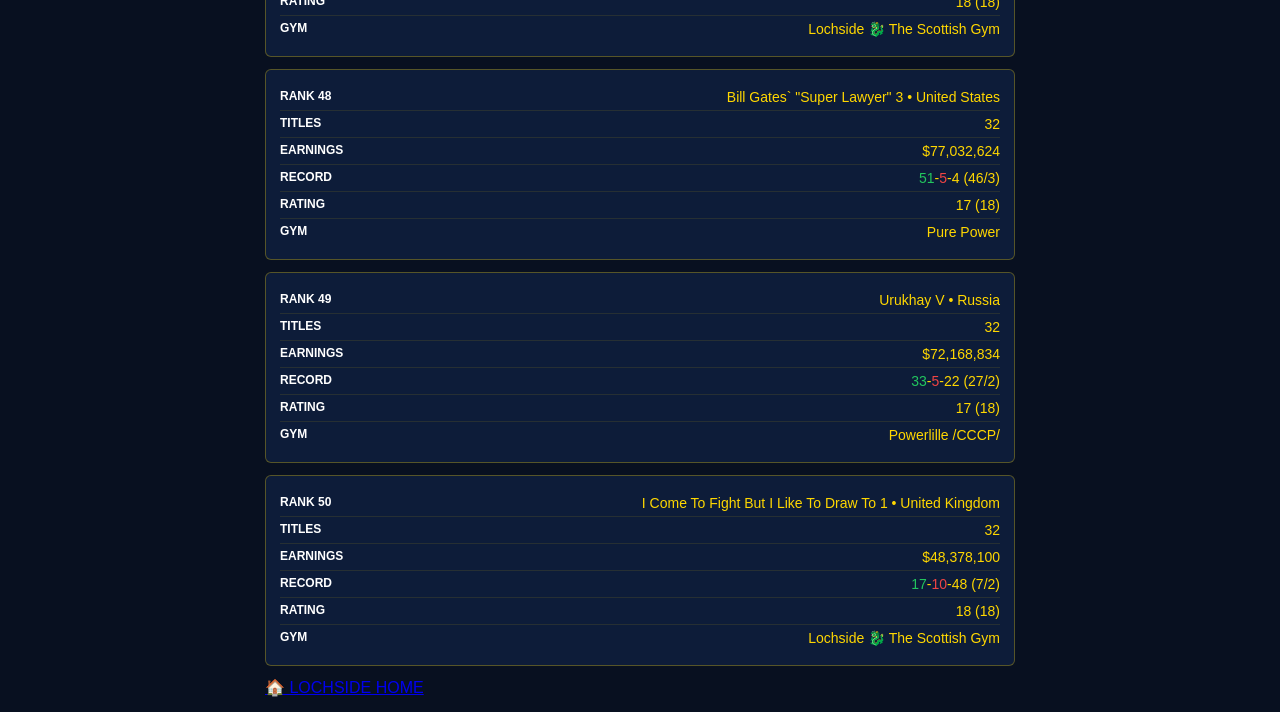
<file: fighters.html>
<!DOCTYPE html>
<html lang="en">
<head>
<meta charset="UTF-8">
<meta name="viewport" content="width=device-width, initial-scale=1.0">
<title>WEBL Top 50 All-Time Fighters</title>
<style>
*{margin:0;padding:0;box-sizing:border-box;font-family:'Segoe UI',Roboto,sans-serif;}
body{
    background:#081020;
    background-image:linear-gradient(rgba(8,16,32,0.9),rgba(8,16,32,0.95)),
    radial-gradient(circle at top right,rgba(200,160,40,0.08),transparent 70%);
    color:#ffd700;
    padding:15px 12px;
    min-height:100vh;
}
.container{max-width:750px;margin:0 auto;}
.back-link{color:#ffd700;text-decoration:none;font-weight:600;display:inline-block;margin-bottom:15px;}
header{text-align:center;margin-bottom:20px;padding-bottom:12px;border-bottom:1px solid rgba(255,215,0,0.3);}
h1{color:#ffd700;font-size:22px;font-weight:900;margin-bottom:4px;}
h2{color:#fff;font-size:15px;font-weight:500;}
.fighter-card{
    background:rgba(15,30,60,0.9);
    border:1px solid rgba(255,215,0,0.3);
    border-radius:6px;
    padding:14px;
    margin-bottom:12px;
}
.card-row{
    display:flex;
    justify-content:space-between;
    padding:5px 0;
    font-size:14px;
    border-bottom:1px solid rgba(255,215,0,0.1);
    gap:8px;
}
.card-row:last-child{border-bottom:none;}
.card-row strong{color:#fff;font-weight:600;text-transform:uppercase;font-size:12px;min-width:110px;}
.card-row span{text-align:right;flex:1;}
.win{color:#22c55e;}
.loss{color:#ef4444;}
</style>
</head>
<body>
<div class="container">
<a href="index.html" class="back-link">← Back to Home</a>

<header>
<h1>WEBL BARE KNUCKLE</h1>
<h2>OFFICIAL TOP 50 ALL-TIME RANKINGS • Rockin Rods Combined</h2>
</header>

<!-- 1 -->
<div class="fighter-card">
<div class="card-row"><strong>Rank 1</strong><span>Zarnitza II • Russia</span></div>
<div class="card-row"><strong>Titles</strong><span>116</span></div>
<div class="card-row"><strong>Earnings</strong><span>$148,267,022</span></div>
<div class="card-row"><strong>Record</strong><span><span class="win">24</span>-<span class="loss">10</span>-114 (13/7)</span></div>
<div class="card-row"><strong>Rating</strong><span>16 (18)</span></div>
<div class="card-row"><strong>Gym</strong><span>Powerlille /CCCP/</span></div>
</div>

<!-- 2 -->
<div class="fighter-card">
<div class="card-row"><strong>Rank 2</strong><span>Beyonce BK Wilder • United Kingdom</span></div>
<div class="card-row"><strong>Titles</strong><span>107</span></div>
<div class="card-row"><strong>Earnings</strong><span>$207,336,198</span></div>
<div class="card-row"><strong>Record</strong><span><span class="win">89</span>-<span class="loss">9</span>-45 (60/5)</span></div>
<div class="card-row"><strong>Rating</strong><span>18 (18)</span></div>
<div class="card-row"><strong>Gym</strong><span>Lochside 🐉 The Scottish Gym</span></div>
</div>

<!-- 3 -->
<div class="fighter-card">
<div class="card-row"><strong>Rank 3</strong><span>BK `Spartacus` • United Kingdom</span></div>
<div class="card-row"><strong>Titles</strong><span>89</span></div>
<div class="card-row"><strong>Earnings</strong><span>$125,646,582</span></div>
<div class="card-row"><strong>Record</strong><span><span class="win">106</span>-<span class="loss">21</span>-19 (83/10)</span></div>
<div class="card-row"><strong>Rating</strong><span>16 (18)</span></div>
<div class="card-row"><strong>Gym</strong><span>Lochside 🐉 The Scottish Gym</span></div>
</div>

<!-- 4 -->
<div class="fighter-card">
<div class="card-row"><strong>Rank 4</strong><span>BK `Tom Cribb` • United Kingdom</span></div>
<div class="card-row"><strong>Titles</strong><span>83</span></div>
<div class="card-row"><strong>Earnings</strong><span>$134,857,534</span></div>
<div class="card-row"><strong>Record</strong><span><span class="win">51</span>-<span class="loss">2</span>-52 (27/2)</span></div>
<div class="card-row"><strong>Rating</strong><span>18 (18)</span></div>
<div class="card-row"><strong>Gym</strong><span>Lochside 🐉 The Scottish Gym</span></div>
</div>

<!-- 5 -->
<div class="fighter-card">
<div class="card-row"><strong>Rank 5</strong><span>Yuri "Point Snatcher" Gorbikov • United Kingdom</span></div>
<div class="card-row"><strong>Titles</strong><span>83</span></div>
<div class="card-row"><strong>Earnings</strong><span>$119,763,832</span></div>
<div class="card-row"><strong>Record</strong><span><span class="win">52</span>-<span class="loss">7</span>-58 (43/6)</span></div>
<div class="card-row"><strong>Rating</strong><span>15 (18)</span></div>
<div class="card-row"><strong>Gym</strong><span>Pain, Power and Glory</span></div>
</div>

<!-- 6 -->
<div class="fighter-card">
<div class="card-row"><strong>Rank 6</strong><span>Vasiliy Zabolotniy • Russia</span></div>
<div class="card-row"><strong>Titles</strong><span>74</span></div>
<div class="card-row"><strong>Earnings</strong><span>$103,608,306</span></div>
<div class="card-row"><strong>Record</strong><span><span class="win">30</span>-<span class="loss">8</span>-71 (12/6)</span></div>
<div class="card-row"><strong>Rating</strong><span>14 (18)</span></div>
<div class="card-row"><strong>Gym</strong><span>Powerlille /CCCP/</span></div>
</div>

<!-- 7 -->
<div class="fighter-card">
<div class="card-row"><strong>Rank 7</strong><span>John MacAckin • Russia</span></div>
<div class="card-row"><strong>Titles</strong><span>71</span></div>
<div class="card-row"><strong>Earnings</strong><span>$155,922,238</span></div>
<div class="card-row"><strong>Record</strong><span><span class="win">69</span>-<span class="loss">7</span>-20 (60/6)</span></div>
<div class="card-row"><strong>Rating</strong><span>16 (18)</span></div>
<div class="card-row"><strong>Gym</strong><span>Powerlille /CCCP/</span></div>
</div>

<!-- 8 -->
<div class="fighter-card">
<div class="card-row"><strong>Rank 8</strong><span>Farukh El Jabar • Russia</span></div>
<div class="card-row"><strong>Titles</strong><span>70</span></div>
<div class="card-row"><strong>Earnings</strong><span>$126,392,836</span></div>
<div class="card-row"><strong>Record</strong><span><span class="win">51</span>-<span class="loss">1</span>-34 (35/0)</span></div>
<div class="card-row"><strong>Rating</strong><span>18 (18)</span></div>
<div class="card-row"><strong>Gym</strong><span>Powerlille /CCCP/</span></div>
</div>

<!-- 9 -->
<div class="fighter-card">
<div class="card-row"><strong>Rank 9</strong><span>So Very Stupid Eimall • Australia</span></div>
<div class="card-row"><strong>Titles</strong><span>70</span></div>
<div class="card-row"><strong>Earnings</strong><span>$107,090,666</span></div>
<div class="card-row"><strong>Record</strong><span><span class="win">75</span>-<span class="loss">2</span>-14 (71/1)</span></div>
<div class="card-row"><strong>Rating</strong><span>18 (18)</span></div>
<div class="card-row"><strong>Gym</strong><span>Rockin Rods Ring Rebels (Combined)</span></div>
</div>

<!-- 10 -->
<div class="fighter-card">
<div class="card-row"><strong>Rank 10</strong><span>Tuolla Edisni • Australia</span></div>
<div class="card-row"><strong>Titles</strong><span>69</span></div>
<div class="card-row"><strong>Earnings</strong><span>$189,496,450</span></div>
<div class="card-row"><strong>Record</strong><span><span class="win">95</span>-<span class="loss">14</span>-0 (95/14)</span></div>
<div class="card-row"><strong>Rating</strong><span>18 (18)</span></div>
<div class="card-row"><strong>Gym</strong><span>Rockin Rods Ring Rebels (Combined)</span></div>
</div>

<!-- 11 -->
<div class="fighter-card">
<div class="card-row"><strong>Rank 11</strong><span>Anthony `I Lost My Mojo` Ogogo • United Kingdom</span></div>
<div class="card-row"><strong>Titles</strong><span>67</span></div>
<div class="card-row"><strong>Earnings</strong><span>$145,809,406</span></div>
<div class="card-row"><strong>Record</strong><span><span class="win">68</span>-<span class="loss">6</span>-17 (60/4)</span></div>
<div class="card-row"><strong>Rating</strong><span>18 (18)</span></div>
<div class="card-row"><strong>Gym</strong><span>Lochside 🐉 The Scottish Gym</span></div>
</div>

<!-- 12 -->
<div class="fighter-card">
<div class="card-row"><strong>Rank 12</strong><span>Willey Three Willey • Australia</span></div>
<div class="card-row"><strong>Titles</strong><span>63</span></div>
<div class="card-row"><strong>Earnings</strong><span>$167,282,830</span></div>
<div class="card-row"><strong>Record</strong><span><span class="win">84</span>-<span class="loss">9</span>-1 (84/9)</span></div>
<div class="card-row"><strong>Rating</strong><span>18 (18)</span></div>
<div class="card-row"><strong>Gym</strong><span>Rockin Rods Ring Rebels (Combined)</span></div>
</div>

<!-- 13 -->
<div class="fighter-card">
<div class="card-row"><strong>Rank 13</strong><span>BK New Wave 13 • United Kingdom</span></div>
<div class="card-row"><strong>Titles</strong><span>63</span></div>
<div class="card-row"><strong>Earnings</strong><span>$135,091,692</span></div>
<div class="card-row"><strong>Record</strong><span><span class="win">83</span>-<span class="loss">15</span>-1 (72/15)</span></div>
<div class="card-row"><strong>Rating</strong><span>14 (18)</span></div>
<div class="card-row"><strong>Gym</strong><span>Pain, Power and Glory</span></div>
</div>

<!-- 14 -->
<div class="fighter-card">
<div class="card-row"><strong>Rank 14</strong><span>Lenny `BK Guv'nor` McLean • United Kingdom</span></div>
<div class="card-row"><strong>Titles</strong><span>59</span></div>
<div class="card-row"><strong>Earnings</strong><span>$151,510,294</span></div>
<div class="card-row"><strong>Record</strong><span><span class="win">83</span>-<span class="loss">11</span>-6 (37/4)</span></div>
<div class="card-row"><strong>Rating</strong><span>18 (18)</span></div>
<div class="card-row"><strong>Gym</strong><span>Lochside 🐉 The Scottish Gym</span></div>
</div>

<!-- 15 -->
<div class="fighter-card">
<div class="card-row"><strong>Rank 15</strong><span>Bare Knuckles `Lock Out` Week 1129 • Russia</span></div>
<div class="card-row"><strong>Titles</strong><span>59</span></div>
<div class="card-row"><strong>Earnings</strong><span>$90,415,676</span></div>
<div class="card-row"><strong>Record</strong><span><span class="win">31</span>-<span class="loss">1</span>-40 (25/0)</span></div>
<div class="card-row"><strong>Rating</strong><span>17 (18)</span></div>
<div class="card-row"><strong>Gym</strong><span>Powerlille /CCCP/</span></div>
</div>

<!-- 16 -->
<div class="fighter-card">
<div class="card-row"><strong>Rank 16</strong><span>Pugnit Ubit Muerto 3 • United Kingdom</span></div>
<div class="card-row"><strong>Titles</strong><span>58</span></div>
<div class="card-row"><strong>Earnings</strong><span>$87,501,270</span></div>
<div class="card-row"><strong>Record</strong><span><span class="win">24</span>-<span class="loss">3</span>-55 (11/1)</span></div>
<div class="card-row"><strong>Rating</strong><span>18 (18)</span></div>
<div class="card-row"><strong>Gym</strong><span>Lochside 🐉 The Scottish Gym</span></div>
</div>

<!-- 17 -->
<div class="fighter-card">
<div class="card-row"><strong>Rank 17</strong><span>Arthur BK Brown • United Kingdom</span></div>
<div class="card-row"><strong>Titles</strong><span>55</span></div>
<div class="card-row"><strong>Earnings</strong><span>$96,588,352</span></div>
<div class="card-row"><strong>Record</strong><span><span class="win">53</span>-<span class="loss">7</span>-23 (23/2)</span></div>
<div class="card-row"><strong>Rating</strong><span>18 (18)</span></div>
<div class="card-row"><strong>Gym</strong><span>Lochside 🐉 The Scottish Gym</span></div>
</div>

<!-- 18 -->
<div class="fighter-card">
<div class="card-row"><strong>Rank 18</strong><span>Sam Street • United Kingdom</span></div>
<div class="card-row"><strong>Titles</strong><span>52</span></div>
<div class="card-row"><strong>Earnings</strong><span>$102,616,670</span></div>
<div class="card-row"><strong>Record</strong><span><span class="win">50</span>-<span class="loss">3</span>-16 (37/1)</span></div>
<div class="card-row"><strong>Rating</strong><span>18 (18)</span></div>
<div class="card-row"><strong>Gym</strong><span>Lochside 🐉 The Scottish Gym</span></div>
</div>

<!-- 19 -->
<div class="fighter-card">
<div class="card-row"><strong>Rank 19</strong><span>Vincent Van Poere • Pennsylvania</span></div>
<div class="card-row"><strong>Titles</strong><span>46</span></div>
<div class="card-row"><strong>Earnings</strong><span>$197,693,210</span></div>
<div class="card-row"><strong>Record</strong><span><span class="win">102</span>-<span class="loss">28</span>-0 (102/28)</span></div>
<div class="card-row"><strong>Rating</strong><span>17 (18)</span></div>
<div class="card-row"><strong>Gym</strong><span>Hot Dude Boxing Club (Lef Jab)</span></div>
</div>

<!-- 20 -->
<div class="fighter-card">
<div class="card-row"><strong>Rank 20</strong><span>Steven MacAckin • Russia</span></div>
<div class="card-row"><strong>Titles</strong><span>45</span></div>
<div class="card-row"><strong>Earnings</strong><span>$80,748,378</span></div>
<div class="card-row"><strong>Record</strong><span><span class="win">34</span>-<span class="loss">5</span>-25 (21/3)</span></div>
<div class="card-row"><strong>Rating</strong><span>17 (18)</span></div>
<div class="card-row"><strong>Gym</strong><span>Powerlille /CCCP/</span></div>
</div>

<!-- 21 -->
<div class="fighter-card">
<div class="card-row"><strong>Rank 21</strong><span>Domnall Craig Cinaed Duncan • New Zealand</span></div>
<div class="card-row"><strong>Titles</strong><span>45</span></div>
<div class="card-row"><strong>Earnings</strong><span>$71,180,498</span></div>
<div class="card-row"><strong>Record</strong><span><span class="win">26</span>-<span class="loss">3</span>-39 (10/2)</span></div>
<div class="card-row"><strong>Rating</strong><span>17 (18)</span></div>
<div class="card-row"><strong>Gym</strong><span>⭐ Old School Boxing</span></div>
</div>

<!-- 22 -->
<div class="fighter-card">
<div class="card-row"><strong>Rank 22</strong><span>Cubinez • Russia</span></div>
<div class="card-row"><strong>Titles</strong><span>44</span></div>
<div class="card-row"><strong>Earnings</strong><span>$83,203,534</span></div>
<div class="card-row"><strong>Record</strong><span><span class="win">41</span>-<span class="loss">0</span>-16 (31/0)</span></div>
<div class="card-row"><strong>Rating</strong><span>18 (18)</span></div>
<div class="card-row"><strong>Gym</strong><span>Powerlille /CCCP/</span></div>
</div>

<!-- 23 -->
<div class="fighter-card">
<div class="card-row"><strong>Rank 23</strong><span>BK New Wave 6 • United Kingdom</span></div>
<div class="card-row"><strong>Titles</strong><span>43</span></div>
<div class="card-row"><strong>Earnings</strong><span>$88,898,064</span></div>
<div class="card-row"><strong>Record</strong><span><span class="win">61</span>-<span class="loss">21</span>-6 (51/19)</span></div>
<div class="card-row"><strong>Rating</strong><span>9 (18)</span></div>
<div class="card-row"><strong>Gym</strong><span>Pain, Power and Glory</span></div>
</div>

<!-- 24 -->
<div class="fighter-card">
<div class="card-row"><strong>Rank 24</strong><span>The Willey • Australia</span></div>
<div class="card-row"><strong>Titles</strong><span>43</span></div>
<div class="card-row"><strong>Earnings</strong><span>$47,182,078</span></div>
<div class="card-row"><strong>Record</strong><span><span class="win">41</span>-<span class="loss">3</span>-33 (26/1)</span></div>
<div class="card-row"><strong>Rating</strong><span>18 (18)</span></div>
<div class="card-row"><strong>Gym</strong><span>Rockin Rods Ring Rebels (Combined)</span></div>
</div>

<!-- 25 -->
<div class="fighter-card">
<div class="card-row"><strong>Rank 25</strong><span>BK `Jon Doe` Region Filling Bum • United Kingdom</span></div>
<div class="card-row"><strong>Titles</strong><span>42</span></div>
<div class="card-row"><strong>Earnings</strong><span>$97,060,272</span></div>
<div class="card-row"><strong>Record</strong><span><span class="win">52</span>-<span class="loss">2</span>-6 (46/2)</span></div>
<div class="card-row"><strong>Rating</strong><span>18 (18)</span></div>
<div class="card-row"><strong>Gym</strong><span>Lochside 🐉 The Scottish Gym</span></div>
</div>

<!-- 26 -->
<div class="fighter-card">
<div class="card-row"><strong>Rank 26</strong><span>`Lockside` BK 3 • United Kingdom</span></div>
<div class="card-row"><strong>Titles</strong><span>41</span></div>
<div class="card-row"><strong>Earnings</strong><span>$80,742,144</span></div>
<div class="card-row"><strong>Record</strong><span><span class="win">43</span>-<span class="loss">13</span>-25 (26/9)</span></div>
<div class="card-row"><strong>Rating</strong><span>16 (18)</span></div>
<div class="card-row"><strong>Gym</strong><span>Lochside 🐉 The Scottish Gym</span></div>
</div>

<!-- 27 -->
<div class="fighter-card">
<div class="card-row"><strong>Rank 27</strong><span>Ashes To BK Ashes • United Kingdom</span></div>
<div class="card-row"><strong>Titles</strong><span>41</span></div>
<div class="card-row"><strong>Earnings</strong><span>$76,769,612</span></div>
<div class="card-row"><strong>Record</strong><span><span class="win">48</span>-<span class="loss">6</span>-16 (28/0)</span></div>
<div class="card-row"><strong>Rating</strong><span>18 (18)</span></div>
<div class="card-row"><strong>Gym</strong><span>Lochside 🐉 The Scottish Gym</span></div>
</div>

<!-- 28 -->
<div class="fighter-card">
<div class="card-row"><strong>Rank 28</strong><span>Vomitron • Australia</span></div>
<div class="card-row"><strong>Titles</strong><span>41</span></div>
<div class="card-row"><strong>Earnings</strong><span>$70,985,056</span></div>
<div class="card-row"><strong>Record</strong><span><span class="win">37</span>-<span class="loss">9</span>-30 (29/3)</span></div>
<div class="card-row"><strong>Rating</strong><span>15 (18)</span></div>
<div class="card-row"><strong>Gym</strong><span>Rockin Rods Ring Rebels (Combined)</span></div>
</div>

<!-- 29 -->
<div class="fighter-card">
<div class="card-row"><strong>Rank 29</strong><span>New Kind of Efficiency • Tennessee</span></div>
<div class="card-row"><strong>Titles</strong><span>41</span></div>
<div class="card-row"><strong>Earnings</strong><span>$7,595,956</span></div>
<div class="card-row"><strong>Record</strong><span><span class="win">17</span>-<span class="loss">5</span>-43 (15/4)</span></div>
<div class="card-row"><strong>Rating</strong><span>12 (13)</span></div>
<div class="card-row"><strong>Gym</strong><span>Dr. Funk (SoS)</span></div>
</div>

<!-- 30 -->
<div class="fighter-card">
<div class="card-row"><strong>Rank 30</strong><span>XXHenry ArmstrongXX • United Kingdom</span></div>
<div class="card-row"><strong>Titles</strong><span>40</span></div>
<div class="card-row"><strong>Earnings</strong><span>$118,591,306</span></div>
<div class="card-row"><strong>Record</strong><span><span class="win">64</span>-<span class="loss">9</span>-16 (54/6)</span></div>
<div class="card-row"><strong>Rating</strong><span>17 (18)</span></div>
<div class="card-row"><strong>Gym</strong><span>Lochside 🐉 The Scottish Gym</span></div>
</div>

<!-- 31 -->
<div class="fighter-card">
<div class="card-row"><strong>Rank 31</strong><span>BK Commodus • United Kingdom</span></div>
<div class="card-row"><strong>Titles</strong><span>39</span></div>
<div class="card-row"><strong>Earnings</strong><span>$97,656,764</span></div>
<div class="card-row"><strong>Record</strong><span><span class="win">54</span>-<span class="loss">12</span>-27 (31/7)</span></div>
<div class="card-row"><strong>Rating</strong><span>18 (18)</span></div>
<div class="card-row"><strong>Gym</strong><span>Lochside 🐉 The Scottish Gym</span></div>
</div>

<!-- 32 -->
<div class="fighter-card">
<div class="card-row"><strong>Rank 32</strong><span>Ronda `The BK Bitch` Rousey • United Kingdom</span></div>
<div class="card-row"><strong>Titles</strong><span>39</span></div>
<div class="card-row"><strong>Earnings</strong><span>$91,095,366</span></div>
<div class="card-row"><strong>Record</strong><span><span class="win">50</span>-<span class="loss">4</span>-3 (40/3)</span></div>
<div class="card-row"><strong>Rating</strong><span>18 (18)</span></div>
<div class="card-row"><strong>Gym</strong><span>Lochside 🐉 The Scottish Gym</span></div>
</div>

<!-- 33 -->
<div class="fighter-card">
<div class="card-row"><strong>Rank 33</strong><span>Filas Falcidio • Russia</span></div>
<div class="card-row"><strong>Titles</strong><span>39</span></div>
<div class="card-row"><strong>Earnings</strong><span>$89,584,154</span></div>
<div class="card-row"><strong>Record</strong><span><span class="win">46</span>-<span class="loss">5</span>-6 (40/5)</span></div>
<div class="card-row"><strong>Rating</strong><span>16 (18)</span></div>
<div class="card-row"><strong>Gym</strong><span>Powerlille /CCCP/</span></div>
</div>

<!-- 34 -->
<div class="fighter-card">
<div class="card-row"><strong>Rank 34</strong><span>Phat Phil `The Pepsi Cola Kid` • United Kingdom</span></div>
<div class="card-row"><strong>Titles</strong><span>39</span></div>
<div class="card-row"><strong>Earnings</strong><span>$81,509,434</span></div>
<div class="card-row"><strong>Record</strong><span><span class="win">43</span>-<span class="loss">3</span>-8 (15/1)</span></div>
<div class="card-row"><strong>Rating</strong><span>18 (18)</span></div>
<div class="card-row"><strong>Gym</strong><span>Lochside 🐉 The Scottish Gym</span></div>
</div>

<!-- 35 -->
<div class="fighter-card">
<div class="card-row"><strong>Rank 35</strong><span>Willey Why Not • Australia</span></div>
<div class="card-row"><strong>Titles</strong><span>38</span></div>
<div class="card-row"><strong>Earnings</strong><span>$147,414,366</span></div>
<div class="card-row"><strong>Record</strong><span><span class="win">81</span>-<span class="loss">24</span>-0 (81/24)</span></div>
<div class="card-row"><strong>Rating</strong><span>18 (18)</span></div>
<div class="card-row"><strong>Gym</strong><span>Rockin Rods Ring Rebels (Combined)</span></div>
</div>

<!-- 36 -->
<div class="fighter-card">
<div class="card-row"><strong>Rank 36</strong><span>Parker BKRTT 12 • Australia</span></div>
<div class="card-row"><strong>Titles</strong><span>38</span></div>
<div class="card-row"><strong>Earnings</strong><span>$97,576,116</span></div>
<div class="card-row"><strong>Record</strong><span><span class="win">53</span>-<span class="loss">8</span>-0 (53/8)</span></div>
<div class="card-row"><strong>Rating</strong><span>17 (18)</span></div>
<div class="card-row"><strong>Gym</strong><span>Rockin Rods Ring Rebels (Combined)</span></div>
</div>

<!-- 37 -->
<div class="fighter-card">
<div class="card-row"><strong>Rank 37</strong><span>Fergie Fionntan Fraser Tasgall • New Zealand</span></div>
<div class="card-row"><strong>Titles</strong><span>35</span></div>
<div class="card-row"><strong>Earnings</strong><span>$66,889,280</span></div>
<div class="card-row"><strong>Record</strong><span><span class="win">31</span>-<span class="loss">7</span>-20 (21/3)</span></div>
<div class="card-row"><strong>Rating</strong><span>17 (18)</span></div>
<div class="card-row"><strong>Gym</strong><span>Palmerston North Panthers 🙉 The Maori Warrior</span></div>
</div>

<!-- 38 -->
<div class="fighter-card">
<div class="card-row"><strong>Rank 38</strong><span>Bob Willey • Australia</span></div>
<div class="card-row"><strong>Titles</strong><span>35</span></div>
<div class="card-row"><strong>Earnings</strong><span>$45,915,292</span></div>
<div class="card-row"><strong>Record</strong><span><span class="win">25</span>-<span class="loss">5</span>-34 (19/3)</span></div>
<div class="card-row"><strong>Rating</strong><span>18 (18)</span></div>
<div class="card-row"><strong>Gym</strong><span>Rockin Rods Ring Rebels (Combined)</span></div>
</div>

<!-- 39 -->
<div class="fighter-card">
<div class="card-row"><strong>Rank 39</strong><span>Grabs Water Bottles & Rests On Stools • North Carolina</span></div>
<div class="card-row"><strong>Titles</strong><span>34</span></div>
<div class="card-row"><strong>Earnings</strong><span>$99,480,304</span></div>
<div class="card-row"><strong>Record</strong><span><span class="win">52</span>-<span class="loss">5</span>-24 (44/3)</span></div>
<div class="card-row"><strong>Rating</strong><span>18 (18)</span></div>
<div class="card-row"><strong>Gym</strong><span>2 Twisted Pugilistic Linguistic Logistics Corporation (SoS)</span></div>
</div>

<!-- 40 -->
<div class="fighter-card">
<div class="card-row"><strong>Rank 40</strong><span>BK `Locky Graziano` • United Kingdom</span></div>
<div class="card-row"><strong>Titles</strong><span>34</span></div>
<div class="card-row"><strong>Earnings</strong><span>$74,572,158</span></div>
<div class="card-row"><strong>Record</strong><span><span class="win">38</span>-<span class="loss">2</span>-20 (25/1)</span></div>
<div class="card-row"><strong>Rating</strong><span>18 (18)</span></div>
<div class="card-row"><strong>Gym</strong><span>Lochside 🐉 The Scottish Gym</span></div>
</div>

<!-- 41 -->
<div class="fighter-card">
<div class="card-row"><strong>Rank 41</strong><span>Jamil "Luhan" Abdurahmanov • Russia</span></div>
<div class="card-row"><strong>Titles</strong><span>34</span></div>
<div class="card-row"><strong>Earnings</strong><span>$63,822,182</span></div>
<div class="card-row"><strong>Record</strong><span><span class="win">52</span>-<span class="loss">10</span>-10 (43/9)</span></div>
<div class="card-row"><strong>Rating</strong><span>17 (18)</span></div>
<div class="card-row"><strong>Gym</strong><span>Powerlille /CCCP/</span></div>
</div>

<!-- 42 -->
<div class="fighter-card">
<div class="card-row"><strong>Rank 42</strong><span>Locky `BK Balboa` • United Kingdom</span></div>
<div class="card-row"><strong>Titles</strong><span>34</span></div>
<div class="card-row"><strong>Earnings</strong><span>$51,873,234</span></div>
<div class="card-row"><strong>Record</strong><span><span class="win">28</span>-<span class="loss">3</span>-29 (18/2)</span></div>
<div class="card-row"><strong>Rating</strong><span>18 (18)</span></div>
<div class="card-row"><strong>Gym</strong><span>Lochside 🐉 The Scottish Gym</span></div>
</div>

<!-- 43 -->
<div class="fighter-card">
<div class="card-row"><strong>Rank 43</strong><span>Zarnitza III • New Zealand</span></div>
<div class="card-row"><strong>Titles</strong><span>33</span></div>
<div class="card-row"><strong>Earnings</strong><span>$215,093,112</span></div>
<div class="card-row"><strong>Record</strong><span><span class="win">41</span>-<span class="loss">23</span>-156 (16/10)</span></div>
<div class="card-row"><strong>Rating</strong><span>14 (18)</span></div>
<div class="card-row"><strong>Gym</strong><span>Palmerston North Panthers 🙉 The Maori Warrior</span></div>
</div>

<!-- 44 -->
<div class="fighter-card">
<div class="card-row"><strong>Rank 44</strong><span>Kery Knucklensmitz • Pennsylvania</span></div>
<div class="card-row"><strong>Titles</strong><span>33</span></div>
<div class="card-row"><strong>Earnings</strong><span>$93,209,548</span></div>
<div class="card-row"><strong>Record</strong><span><span class="win">50</span>-<span class="loss">4</span>-0 (49/4)</span></div>
<div class="card-row"><strong>Rating</strong><span>18 (18)</span></div>
<div class="card-row"><strong>Gym</strong><span>Hot Dude Boxing Club (Lef Jab)</span></div>
</div>

<!-- 45 -->
<div class="fighter-card">
<div class="card-row"><strong>Rank 45</strong><span>Dr. Orloff`s Invisible Monster • Georgia</span></div>
<div class="card-row"><strong>Titles</strong><span>33</span></div>
<div class="card-row"><strong>Earnings</strong><span>$76,906,500</span></div>
<div class="card-row"><strong>Record</strong><span><span class="win">50</span>-<span class="loss">0</span>-7 (47/0)</span></div>
<div class="card-row"><strong>Rating</strong><span>18 (18)</span></div>
<div class="card-row"><strong>Gym</strong><span>Vrykoulakas Retirement Home</span></div>
</div>

<!-- 46 -->
<div class="fighter-card">
<div class="card-row"><strong>Rank 46</strong><span>Urukhay I • New Zealand</span></div>
<div class="card-row"><strong>Titles</strong><span>33</span></div>
<div class="card-row"><strong>Earnings</strong><span>$53,790,074</span></div>
<div class="card-row"><strong>Record</strong><span><span class="win">18</span>-<span class="loss">28</span>-49 (9/4)</span></div>
<div class="card-row"><strong>Rating</strong><span>11 (18)</span></div>
<div class="card-row"><strong>Gym</strong><span>Palmerston North Panthers 🙉 The Maori Warrior</span></div>
</div>

<!-- 47 -->
<div class="fighter-card">
<div class="card-row"><strong>Rank 47</strong><span>BK Pablo "Fighting Sausage Rolls" Trolls • United Kingdom</span></div>
<div class="card-row"><strong>Titles</strong><span>32</span></div>
<div class="card-row"><strong>Earnings</strong><span>$112,220,056</span></div>
<div class="card-row"><strong>Record</strong><span><span class="win">53</span>-<span class="loss">10</span>-17 (43/7)</span></div>
<div class="card-row"><strong>Rating</strong><span>18 (18)</span></div>
<div class="card-row"><strong>Gym</strong><span>Lochside 🐉 The Scottish Gym</span></div>
</div>

<!-- 48 -->
<div class="fighter-card">
<div class="card-row"><strong>Rank 48</strong><span>Bill Gates` "Super Lawyer" 3 • United States</span></div>
<div class="card-row"><strong>Titles</strong><span>32</span></div>
<div class="card-row"><strong>Earnings</strong><span>$77,032,624</span></div>
<div class="card-row"><strong>Record</strong><span><span class="win">51</span>-<span class="loss">5</span>-4 (46/3)</span></div>
<div class="card-row"><strong>Rating</strong><span>17 (18)</span></div>
<div class="card-row"><strong>Gym</strong><span>Pure Power</span></div>
</div>

<!-- 49 -->
<div class="fighter-card">
<div class="card-row"><strong>Rank 49</strong><span>Urukhay V • Russia</span></div>
<div class="card-row"><strong>Titles</strong><span>32</span></div>
<div class="card-row"><strong>Earnings</strong><span>$72,168,834</span></div>
<div class="card-row"><strong>Record</strong><span><span class="win">33</span>-<span class="loss">5</span>-22 (27/2)</span></div>
<div class="card-row"><strong>Rating</strong><span>17 (18)</span></div>
<div class="card-row"><strong>Gym</strong><span>Powerlille /CCCP/</span></div>
</div>

<!-- 50 -->
<div class="fighter-card">
<div class="card-row"><strong>Rank 50</strong><span>I Come To Fight But I Like To Draw To 1 • United Kingdom</span></div>
<div class="card-row"><strong>Titles</strong><span>32</span></div>
<div class="card-row"><strong>Earnings</strong><span>$48,378,100</span></div>
<div class="card-row"><strong>Record</strong><span><span class="win">17</span>-<span class="loss">10</span>-48 (7/2)</span></div>
<div class="card-row"><strong>Rating</strong><span>18 (18)</span></div>
<div class="card-row"><strong>Gym</strong><span>Lochside 🐉 The Scottish Gym</span></div>
</div>

<a href="index.html" class="home-btn">🏠 LOCHSIDE HOME</a>
</body>
</html>
</file>
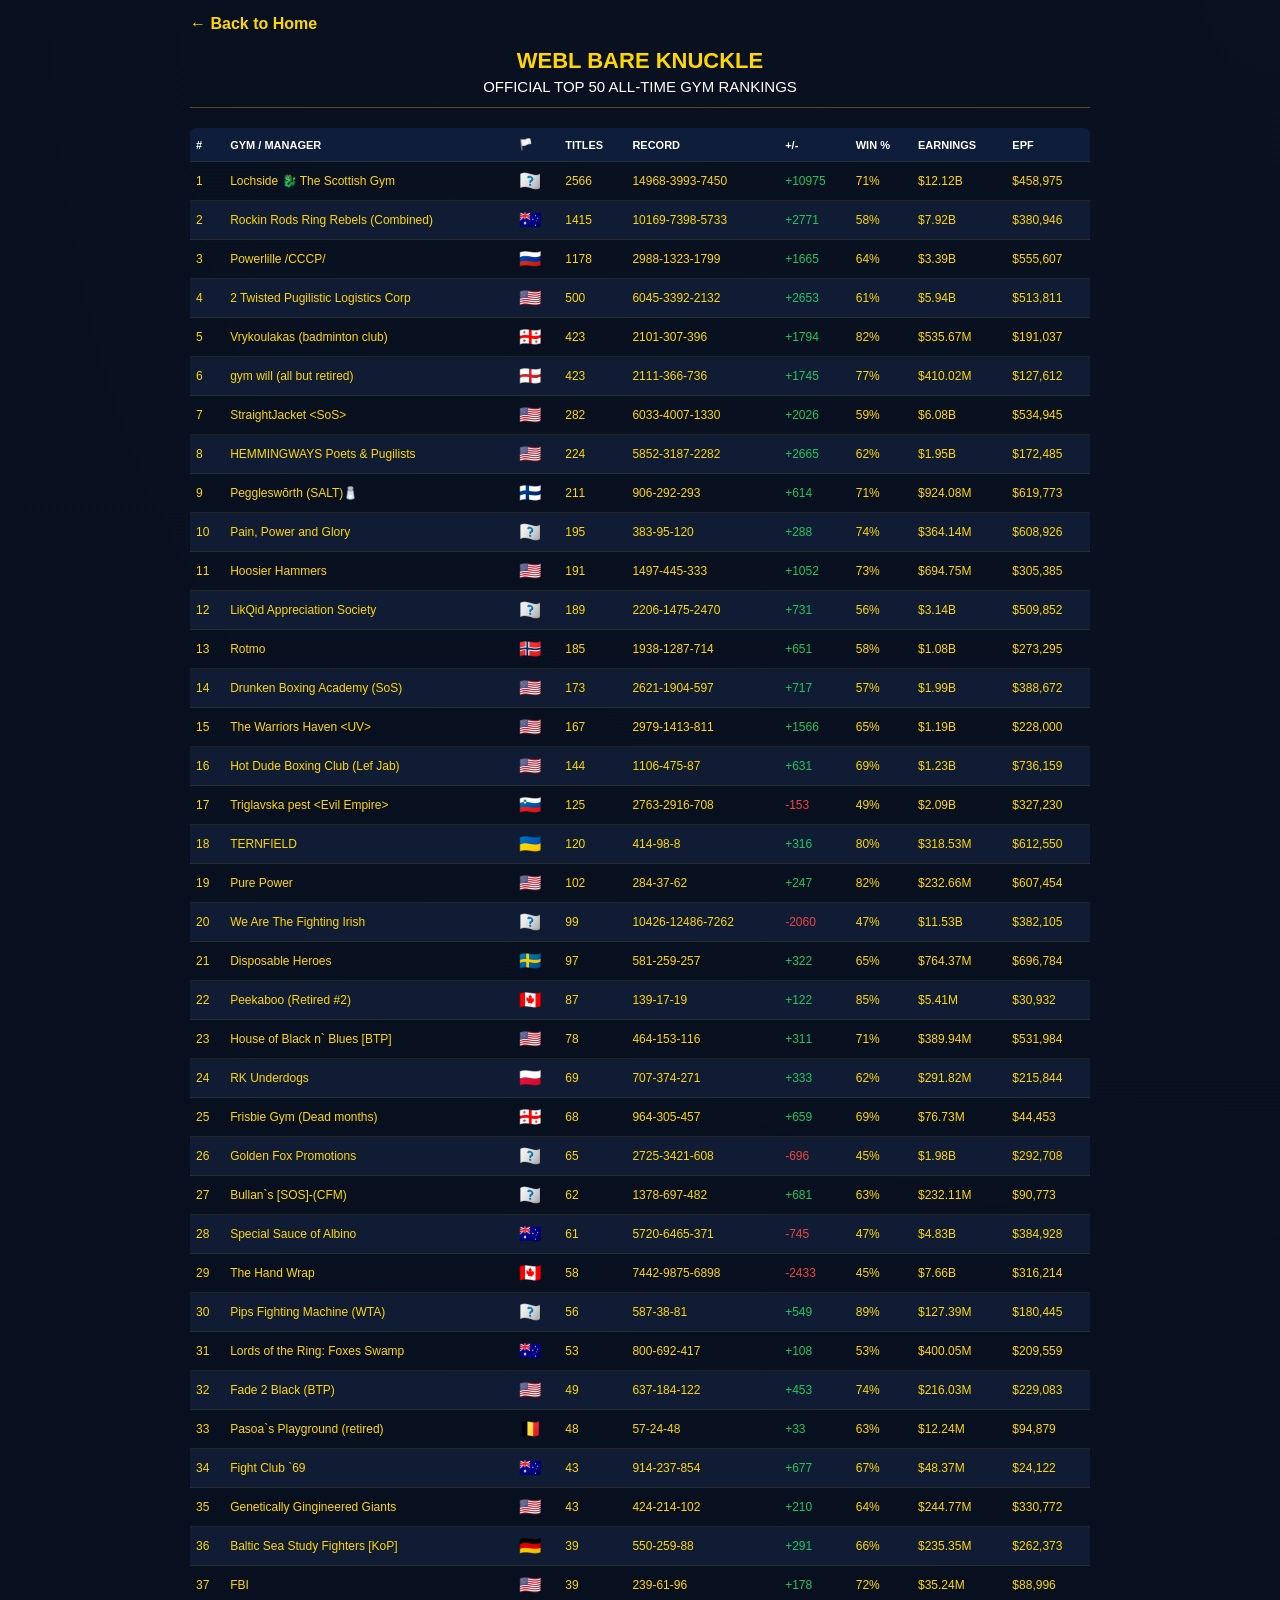
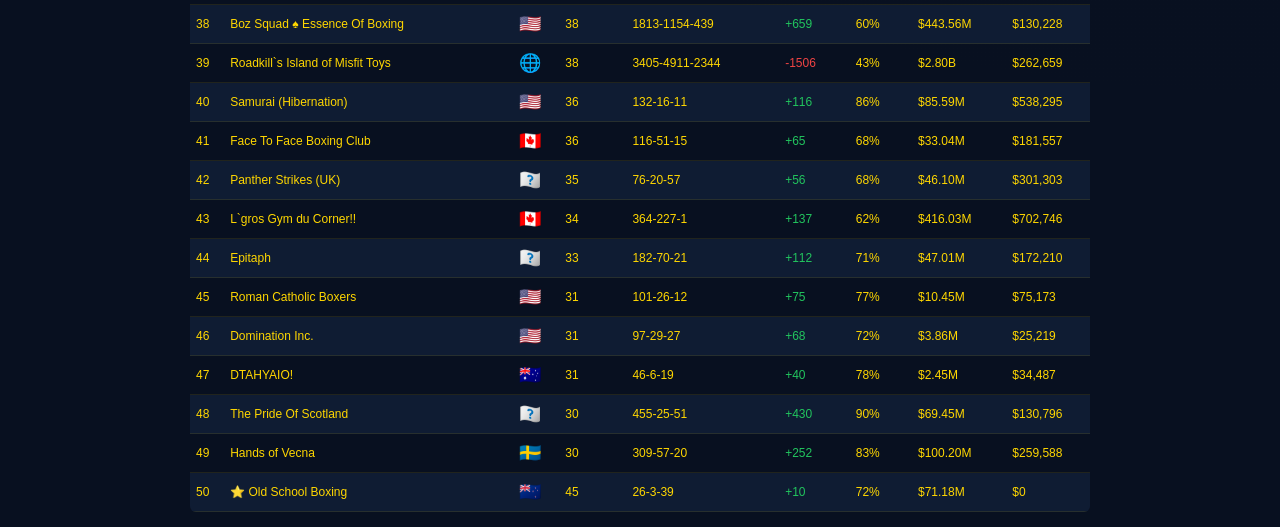
<file: gym-rankings.html>
<!DOCTYPE html>
<html lang="en">
<head>
<meta charset="UTF-8">
<meta name="viewport" content="width=device-width, initial-scale=1.0">
<title>WEBL Top 50 All-Time Gym Rankings</title>
<style>
*{margin:0;padding:0;box-sizing:border-box;font-family:'Segoe UI',Roboto,sans-serif;}
body{
    background:#081020;
    background-image:linear-gradient(rgba(8,16,32,0.9),rgba(8,16,32,0.95)),
    radial-gradient(circle at top right,rgba(200,160,40,0.08),transparent 70%);
    color:#ffd700;
    padding:15px 10px;
    min-height:100vh;
}
.container{max-width:900px;margin:0 auto;}
.back-link{color:#ffd700;text-decoration:none;font-weight:600;display:inline-block;margin-bottom:15px;}
header{text-align:center;margin-bottom:20px;padding-bottom:12px;border-bottom:1px solid rgba(255,215,0,0.3);}
h1{color:#ffd700;font-size:22px;font-weight:900;margin-bottom:4px;}
h2{color:#fff;font-size:15px;font-weight:500;}
table{width:100%;border-collapse:separate;border-spacing:0;border-radius:6px;overflow:hidden;}
th,td{
    padding:10px 6px;
    text-align:left;
    font-size:12px;
    border-bottom:1px solid rgba(255,215,0,0.1);
}
th{
    background:rgba(15,30,60,0.95);
    color:#fff;
    font-weight:700;
    text-transform:uppercase;
    font-size:11px;
}
tr:nth-child(even){background:rgba(25,45,80,0.4);}
tr:hover{background:rgba(40,70,120,0.5);}
.flag{font-size:18px;line-height:1;}
.plus{color:#22c55e;}
.minus{color:#ef4444;}
</style>
</head>
<body>
<div class="container">
<a href="index.html" class="back-link">← Back to Home</a>

<header>
<h1>WEBL BARE KNUCKLE</h1>
<h2>OFFICIAL TOP 50 ALL-TIME GYM RANKINGS</h2>
</header>

<table>
<thead>
<tr>
<th>#</th>
<th>Gym / Manager</th>
<th>🏳️</th>
<th>Titles</th>
<th>Record</th>
<th>+/-</th>
<th>Win %</th>
<th>Earnings</th>
<th>EPF</th>
</tr>
</thead>
<tbody>
<tr>
<td>1</td>
<td>Lochside 🐉 The Scottish Gym</td>
<td class="flag">🏴󠁧󠁢󠁳󠁣󠁧󠁿</td>
<td>2566</td>
<td>14968-3993-7450</td>
<td class="plus">+10975</td>
<td>71%</td>
<td>$12.12B</td>
<td>$458,975</td>
</tr>
<tr>
<td>2</td>
<td>Rockin Rods Ring Rebels (Combined)</td>
<td class="flag">🇦🇺</td>
<td>1415</td>
<td>10169-7398-5733</td>
<td class="plus">+2771</td>
<td>58%</td>
<td>$7.92B</td>
<td>$380,946</td>
</tr>
<tr>
<td>3</td>
<td>Powerlille /CCCP/</td>
<td class="flag">🇷🇺</td>
<td>1178</td>
<td>2988-1323-1799</td>
<td class="plus">+1665</td>
<td>64%</td>
<td>$3.39B</td>
<td>$555,607</td>
</tr>
<tr>
<td>4</td>
<td>2 Twisted Pugilistic Logistics Corp</td>
<td class="flag">🇺🇸</td>
<td>500</td>
<td>6045-3392-2132</td>
<td class="plus">+2653</td>
<td>61%</td>
<td>$5.94B</td>
<td>$513,811</td>
</tr>
<tr>
<td>5</td>
<td>Vrykoulakas (badminton club)</td>
<td class="flag">🇬🇪</td>
<td>423</td>
<td>2101-307-396</td>
<td class="plus">+1794</td>
<td>82%</td>
<td>$535.67M</td>
<td>$191,037</td>
</tr>
<tr>
<td>6</td>
<td>gym will (all but retired)</td>
<td class="flag">🏴󠁧󠁢󠁥󠁮󠁧󠁿</td>
<td>423</td>
<td>2111-366-736</td>
<td class="plus">+1745</td>
<td>77%</td>
<td>$410.02M</td>
<td>$127,612</td>
</tr>
<tr>
<td>7</td>
<td>StraightJacket &lt;SoS&gt;</td>
<td class="flag">🇺🇸</td>
<td>282</td>
<td>6033-4007-1330</td>
<td class="plus">+2026</td>
<td>59%</td>
<td>$6.08B</td>
<td>$534,945</td>
</tr>
<tr>
<td>8</td>
<td>HEMMINGWAYS Poets & Pugilists</td>
<td class="flag">🇺🇸</td>
<td>224</td>
<td>5852-3187-2282</td>
<td class="plus">+2665</td>
<td>62%</td>
<td>$1.95B</td>
<td>$172,485</td>
</tr>
<tr>
<td>9</td>
<td>Peggleswōrth (SALT)🧂</td>
<td class="flag">🇫🇮</td>
<td>211</td>
<td>906-292-293</td>
<td class="plus">+614</td>
<td>71%</td>
<td>$924.08M</td>
<td>$619,773</td>
</tr>
<tr>
<td>10</td>
<td>Pain, Power and Glory</td>
<td class="flag">🏴󠁧󠁢󠁧󠁢󠁥󠁮󠁧󠁿</td>
<td>195</td>
<td>383-95-120</td>
<td class="plus">+288</td>
<td>74%</td>
<td>$364.14M</td>
<td>$608,926</td>
</tr>
<tr>
<td>11</td>
<td>Hoosier Hammers</td>
<td class="flag">🇺🇸</td>
<td>191</td>
<td>1497-445-333</td>
<td class="plus">+1052</td>
<td>73%</td>
<td>$694.75M</td>
<td>$305,385</td>
</tr>
<tr>
<td>12</td>
<td>LikQid Appreciation Society</td>
<td class="flag">🏴󠁧󠁢󠁧󠁢󠁥󠁮󠁧󠁿</td>
<td>189</td>
<td>2206-1475-2470</td>
<td class="plus">+731</td>
<td>56%</td>
<td>$3.14B</td>
<td>$509,852</td>
</tr>
<tr>
<td>13</td>
<td>Rotmo</td>
<td class="flag">🇳🇴</td>
<td>185</td>
<td>1938-1287-714</td>
<td class="plus">+651</td>
<td>58%</td>
<td>$1.08B</td>
<td>$273,295</td>
</tr>
<tr>
<td>14</td>
<td>Drunken Boxing Academy (SoS)</td>
<td class="flag">🇺🇸</td>
<td>173</td>
<td>2621-1904-597</td>
<td class="plus">+717</td>
<td>57%</td>
<td>$1.99B</td>
<td>$388,672</td>
</tr>
<tr>
<td>15</td>
<td>The Warriors Haven &lt;UV&gt;</td>
<td class="flag">🇺🇸</td>
<td>167</td>
<td>2979-1413-811</td>
<td class="plus">+1566</td>
<td>65%</td>
<td>$1.19B</td>
<td>$228,000</td>
</tr>
<tr>
<td>16</td>
<td>Hot Dude Boxing Club (Lef Jab)</td>
<td class="flag">🇺🇸</td>
<td>144</td>
<td>1106-475-87</td>
<td class="plus">+631</td>
<td>69%</td>
<td>$1.23B</td>
<td>$736,159</td>
</tr>
<tr>
<td>17</td>
<td>Triglavska pest &lt;Evil Empire&gt;</td>
<td class="flag">🇸🇮</td>
<td>125</td>
<td>2763-2916-708</td>
<td class="minus">-153</td>
<td>49%</td>
<td>$2.09B</td>
<td>$327,230</td>
</tr>
<tr>
<td>18</td>
<td>TERNFIELD</td>
<td class="flag">🇺🇦</td>
<td>120</td>
<td>414-98-8</td>
<td class="plus">+316</td>
<td>80%</td>
<td>$318.53M</td>
<td>$612,550</td>
</tr>
<tr>
<td>19</td>
<td>Pure Power</td>
<td class="flag">🇺🇸</td>
<td>102</td>
<td>284-37-62</td>
<td class="plus">+247</td>
<td>82%</td>
<td>$232.66M</td>
<td>$607,454</td>
</tr>
<tr>
<td>20</td>
<td>We Are The Fighting Irish</td>
<td class="flag">🏴󠁧󠁢󠁧󠁢󠁥󠁮󠁧󠁿</td>
<td>99</td>
<td>10426-12486-7262</td>
<td class="minus">-2060</td>
<td>47%</td>
<td>$11.53B</td>
<td>$382,105</td>
</tr>
<tr>
<td>21</td>
<td>Disposable Heroes</td>
<td class="flag">🇸🇪</td>
<td>97</td>
<td>581-259-257</td>
<td class="plus">+322</td>
<td>65%</td>
<td>$764.37M</td>
<td>$696,784</td>
</tr>
<tr>
<td>22</td>
<td>Peekaboo (Retired #2)</td>
<td class="flag">🇨🇦</td>
<td>87</td>
<td>139-17-19</td>
<td class="plus">+122</td>
<td>85%</td>
<td>$5.41M</td>
<td>$30,932</td>
</tr>
<tr>
<td>23</td>
<td>House of Black n` Blues [BTP]</td>
<td class="flag">🇺🇸</td>
<td>78</td>
<td>464-153-116</td>
<td class="plus">+311</td>
<td>71%</td>
<td>$389.94M</td>
<td>$531,984</td>
</tr>
<tr>
<td>24</td>
<td>RK Underdogs</td>
<td class="flag">🇵🇱</td>
<td>69</td>
<td>707-374-271</td>
<td class="plus">+333</td>
<td>62%</td>
<td>$291.82M</td>
<td>$215,844</td>
</tr>
<tr>
<td>25</td>
<td>Frisbie Gym (Dead months)</td>
<td class="flag">🇬🇪</td>
<td>68</td>
<td>964-305-457</td>
<td class="plus">+659</td>
<td>69%</td>
<td>$76.73M</td>
<td>$44,453</td>
</tr>
<tr>
<td>26</td>
<td>Golden Fox Promotions</td>
<td class="flag">🏴󠁧󠁢󠁧󠁢󠁥󠁮󠁧󠁿</td>
<td>65</td>
<td>2725-3421-608</td>
<td class="minus">-696</td>
<td>45%</td>
<td>$1.98B</td>
<td>$292,708</td>
</tr>
<tr>
<td>27</td>
<td>Bullan`s [SOS]-(CFM)</td>
<td class="flag">🏴󠁧󠁢󠁧󠁢󠁥󠁮󠁧󠁿</td>
<td>62</td>
<td>1378-697-482</td>
<td class="plus">+681</td>
<td>63%</td>
<td>$232.11M</td>
<td>$90,773</td>
</tr>
<tr>
<td>28</td>
<td>Special Sauce of Albino</td>
<td class="flag">🇦🇺</td>
<td>61</td>
<td>5720-6465-371</td>
<td class="minus">-745</td>
<td>47%</td>
<td>$4.83B</td>
<td>$384,928</td>
</tr>
<tr>
<td>29</td>
<td>The Hand Wrap</td>
<td class="flag">🇨🇦</td>
<td>58</td>
<td>7442-9875-6898</td>
<td class="minus">-2433</td>
<td>45%</td>
<td>$7.66B</td>
<td>$316,214</td>
</tr>
<tr>
<td>30</td>
<td>Pips Fighting Machine (WTA)</td>
<td class="flag">🏴󠁧󠁢󠁧󠁢󠁥󠁮󠁧󠁿</td>
<td>56</td>
<td>587-38-81</td>
<td class="plus">+549</td>
<td>89%</td>
<td>$127.39M</td>
<td>$180,445</td>
</tr>
<tr>
<td>31</td>
<td>Lords of the Ring: Foxes Swamp</td>
<td class="flag">🇦🇺</td>
<td>53</td>
<td>800-692-417</td>
<td class="plus">+108</td>
<td>53%</td>
<td>$400.05M</td>
<td>$209,559</td>
</tr>
<tr>
<td>32</td>
<td>Fade 2 Black (BTP)</td>
<td class="flag">🇺🇸</td>
<td>49</td>
<td>637-184-122</td>
<td class="plus">+453</td>
<td>74%</td>
<td>$216.03M</td>
<td>$229,083</td>
</tr>
<tr>
<td>33</td>
<td>Pasoa`s Playground (retired)</td>
<td class="flag">🇧🇪</td>
<td>48</td>
<td>57-24-48</td>
<td class="plus">+33</td>
<td>63%</td>
<td>$12.24M</td>
<td>$94,879</td>
</tr>
<tr>
<td>34</td>
<td>Fight Club `69</td>
<td class="flag">🇦🇺</td>
<td>43</td>
<td>914-237-854</td>
<td class="plus">+677</td>
<td>67%</td>
<td>$48.37M</td>
<td>$24,122</td>
</tr>
<tr>
<td>35</td>
<td>Genetically Gingineered Giants</td>
<td class="flag">🇺🇸</td>
<td>43</td>
<td>424-214-102</td>
<td class="plus">+210</td>
<td>64%</td>
<td>$244.77M</td>
<td>$330,772</td>
</tr>
<tr>
<td>36</td>
<td>Baltic Sea Study Fighters [KoP]</td>
<td class="flag">🇩🇪</td>
<td>39</td>
<td>550-259-88</td>
<td class="plus">+291</td>
<td>66%</td>
<td>$235.35M</td>
<td>$262,373</td>
</tr>
<tr>
<td>37</td>
<td>FBI</td>
<td class="flag">🇺🇸</td>
<td>39</td>
<td>239-61-96</td>
<td class="plus">+178</td>
<td>72%</td>
<td>$35.24M</td>
<td>$88,996</td>
</tr>
<tr>
<td>38</td>
<td>Boz Squad ♠ Essence Of Boxing</td>
<td class="flag">🇺🇸</td>
<td>38</td>
<td>1813-1154-439</td>
<td class="plus">+659</td>
<td>60%</td>
<td>$443.56M</td>
<td>$130,228</td>
</tr>
<tr>
<td>39</td>
<td>Roadkill`s Island of Misfit Toys</td>
<td class="flag">🌐</td>
<td>38</td>
<td>3405-4911-2344</td>
<td class="minus">-1506</td>
<td>43%</td>
<td>$2.80B</td>
<td>$262,659</td>
</tr>
<tr>
<td>40</td>
<td>Samurai (Hibernation)</td>
<td class="flag">🇺🇸</td>
<td>36</td>
<td>132-16-11</td>
<td class="plus">+116</td>
<td>86%</td>
<td>$85.59M</td>
<td>$538,295</td>
</tr>
<tr>
<td>41</td>
<td>Face To Face Boxing Club</td>
<td class="flag">🇨🇦</td>
<td>36</td>
<td>116-51-15</td>
<td class="plus">+65</td>
<td>68%</td>
<td>$33.04M</td>
<td>$181,557</td>
</tr>
<tr>
<td>42</td>
<td>Panther Strikes (UK)</td>
<td class="flag">🏴󠁧󠁢󠁧󠁢󠁥󠁮󠁧󠁿</td>
<td>35</td>
<td>76-20-57</td>
<td class="plus">+56</td>
<td>68%</td>
<td>$46.10M</td>
<td>$301,303</td>
</tr>
<tr>
<td>43</td>
<td>L`gros Gym du Corner!!</td>
<td class="flag">🇨🇦</td>
<td>34</td>
<td>364-227-1</td>
<td class="plus">+137</td>
<td>62%</td>
<td>$416.03M</td>
<td>$702,746</td>
</tr>
<tr>
<td>44</td>
<td>Epitaph</td>
<td class="flag">🏴󠁧󠁢󠁧󠁢󠁥󠁮󠁧󠁿</td>
<td>33</td>
<td>182-70-21</td>
<td class="plus">+112</td>
<td>71%</td>
<td>$47.01M</td>
<td>$172,210</td>
</tr>
<tr>
<td>45</td>
<td>Roman Catholic Boxers</td>
<td class="flag">🇺🇸</td>
<td>31</td>
<td>101-26-12</td>
<td class="plus">+75</td>
<td>77%</td>
<td>$10.45M</td>
<td>$75,173</td>
</tr>
<tr>
<td>46</td>
<td>Domination Inc.</td>
<td class="flag">🇺🇸</td>
<td>31</td>
<td>97-29-27</td>
<td class="plus">+68</td>
<td>72%</td>
<td>$3.86M</td>
<td>$25,219</td>
</tr>
<tr>
<td>47</td>
<td>DTAHYAIO!</td>
<td class="flag">🇦🇺</td>
<td>31</td>
<td>46-6-19</td>
<td class="plus">+40</td>
<td>78%</td>
<td>$2.45M</td>
<td>$34,487</td>
</tr>
<tr>
<td>48</td>
<td>The Pride Of Scotland</td>
<td class="flag">🏴󠁧󠁢󠁳󠁣󠁧󠁿</td>
<td>30</td>
<td>455-25-51</td>
<td class="plus">+430</td>
<td>90%</td>
<td>$69.45M</td>
<td>$130,796</td>
</tr>
<tr>
<td>49</td>
<td>Hands of Vecna</td>
<td class="flag">🇸🇪</td>
<td>30</td>
<td>309-57-20</td>
<td class="plus">+252</td>
<td>83%</td>
<td>$100.20M</td>
<td>$259,588</td>
</tr>
<tr>
<td>50</td>
<td>⭐ Old School Boxing</td>
<td class="flag">🇳🇿</td>
<td>45</td>
<td>26-3-39</td>
<td class="plus">+10</td>
<td>72%</td>
<td>$71.18M</td>
<td>$0</td>
</tr>
</tbody>
</table>

</div>
</body>
    </html>
</file>
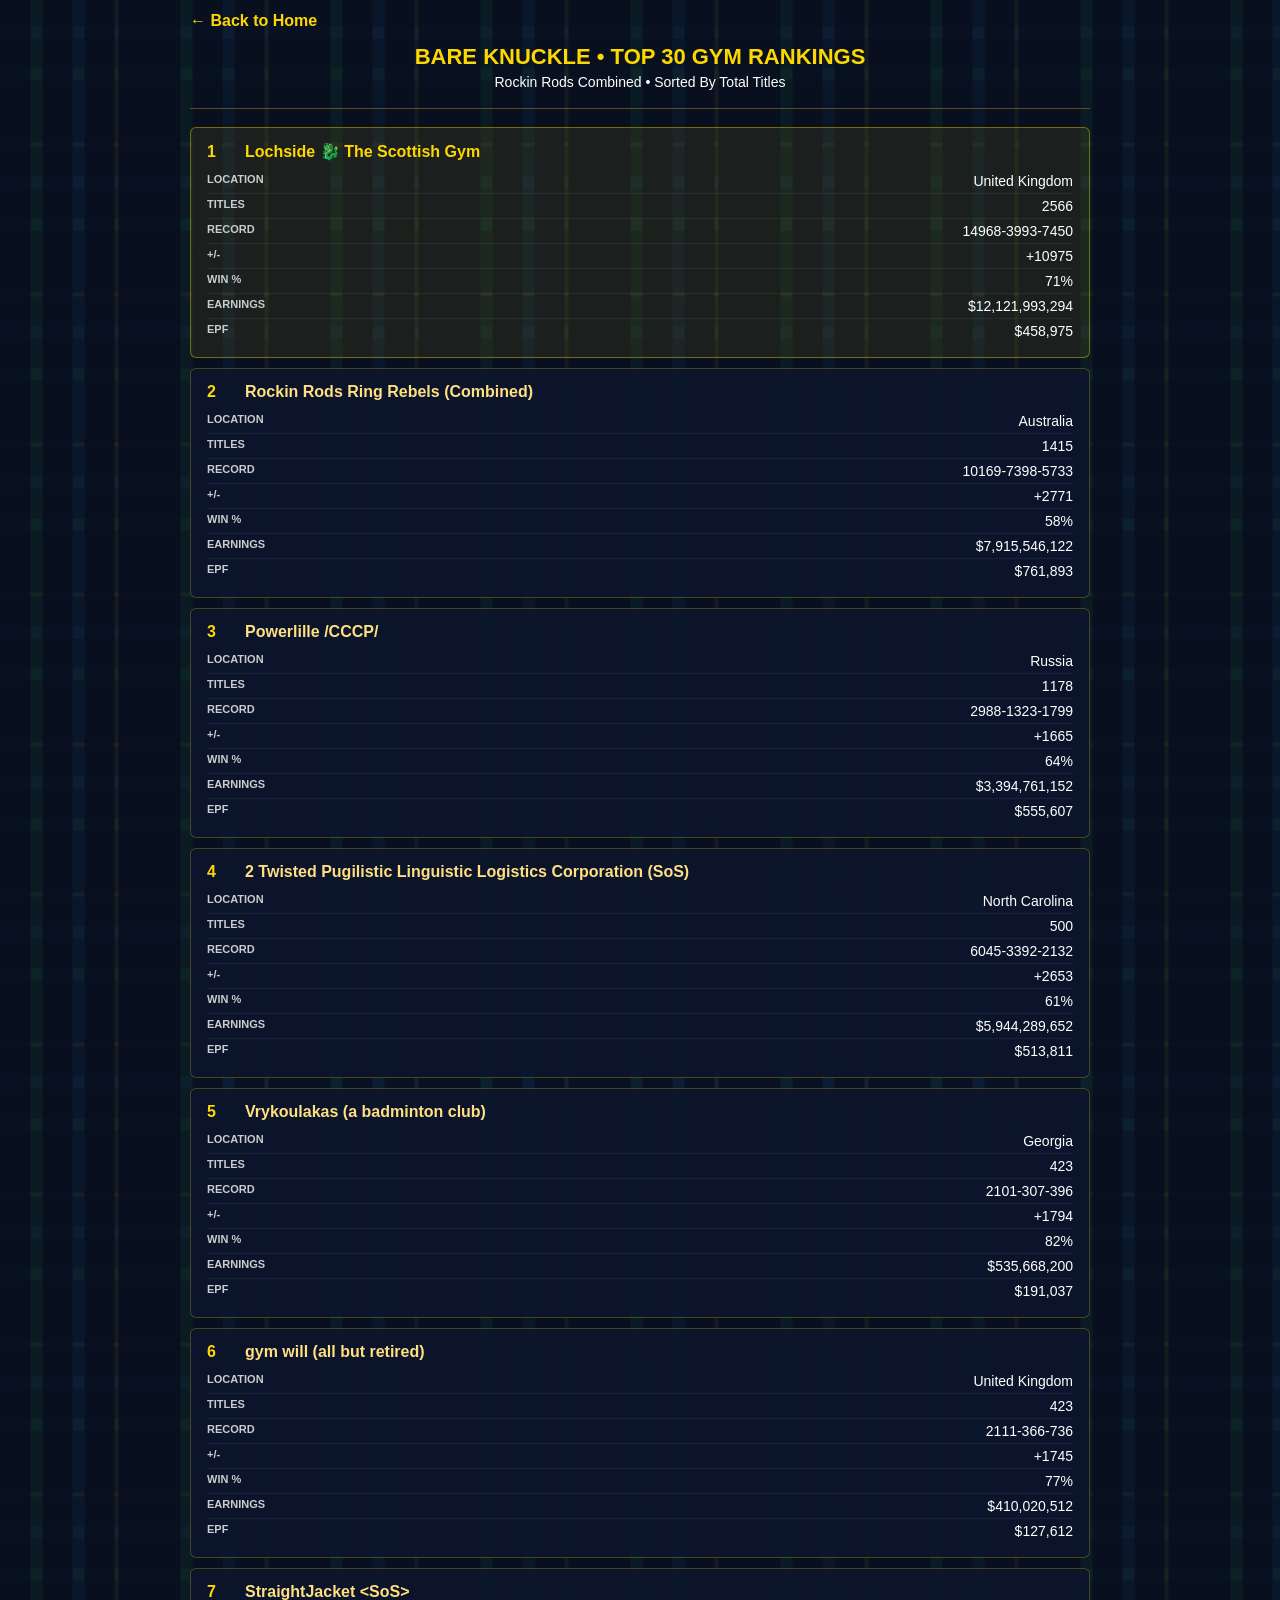
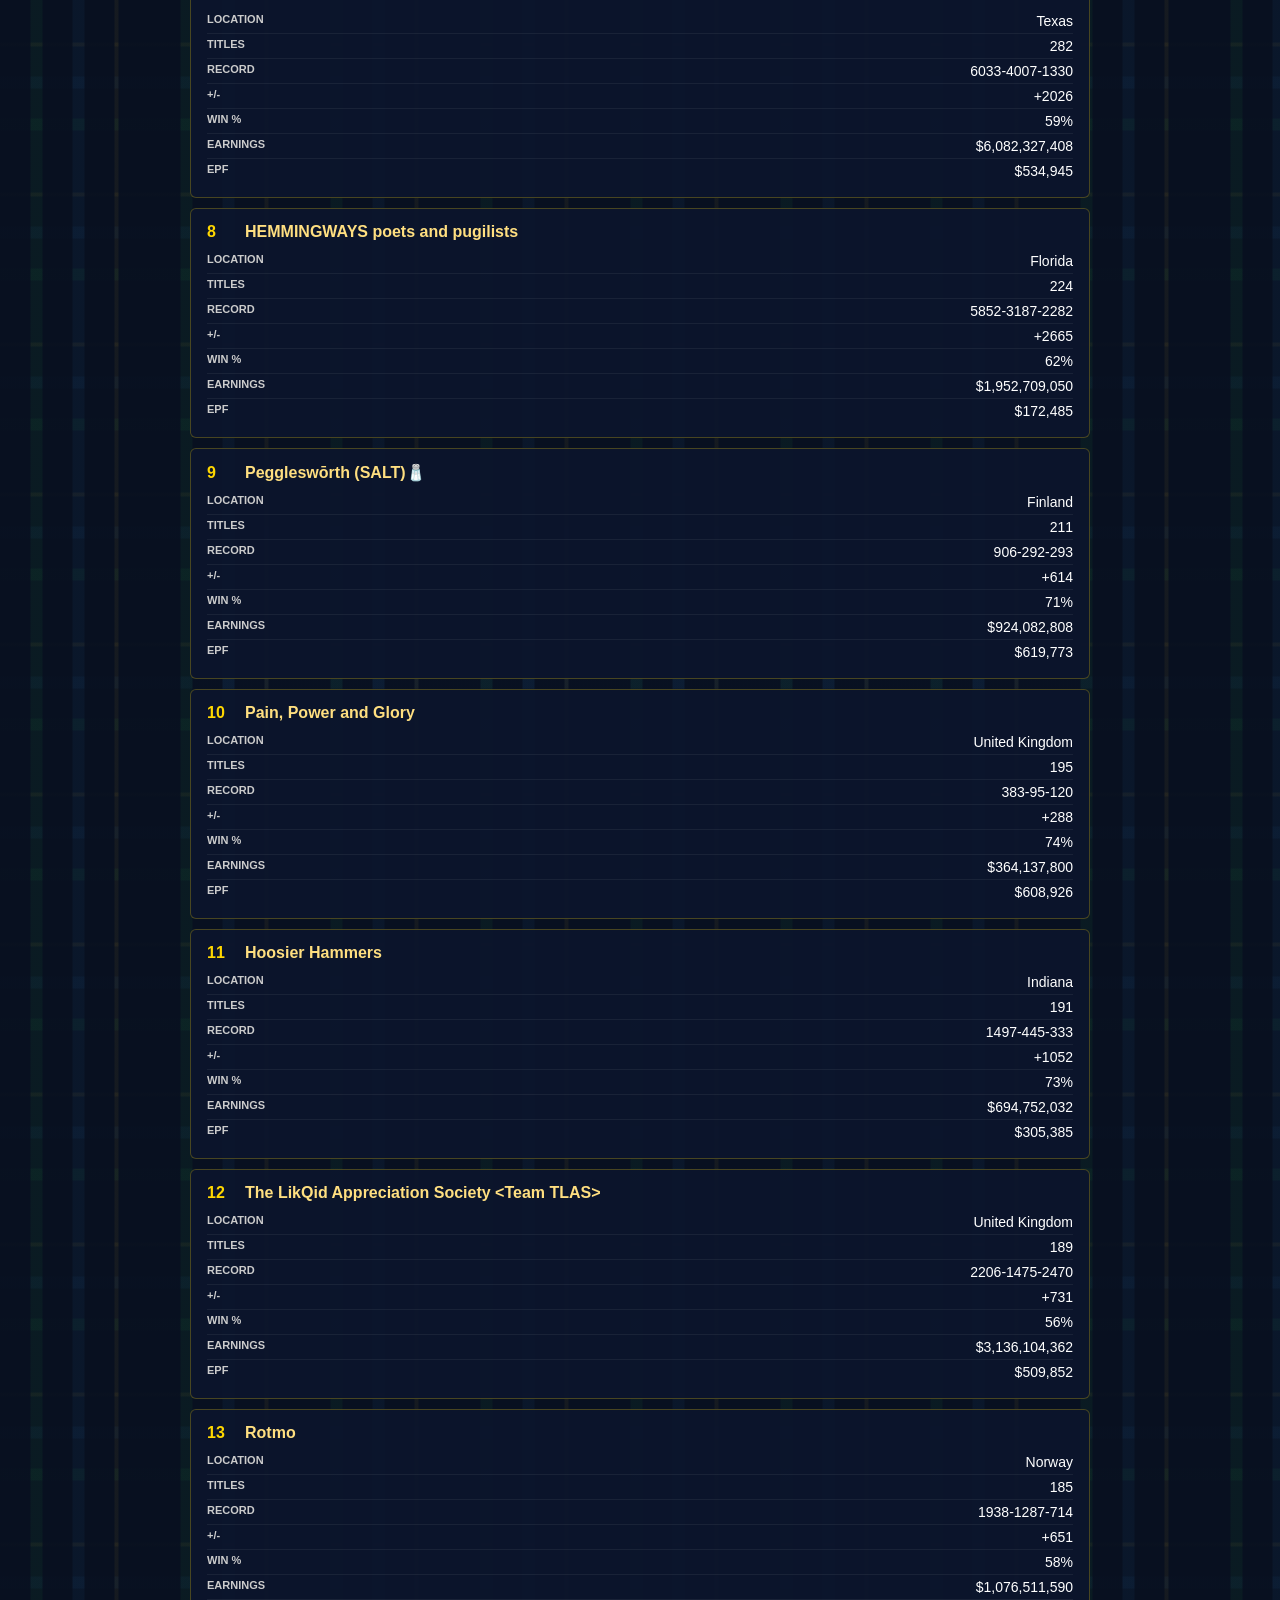
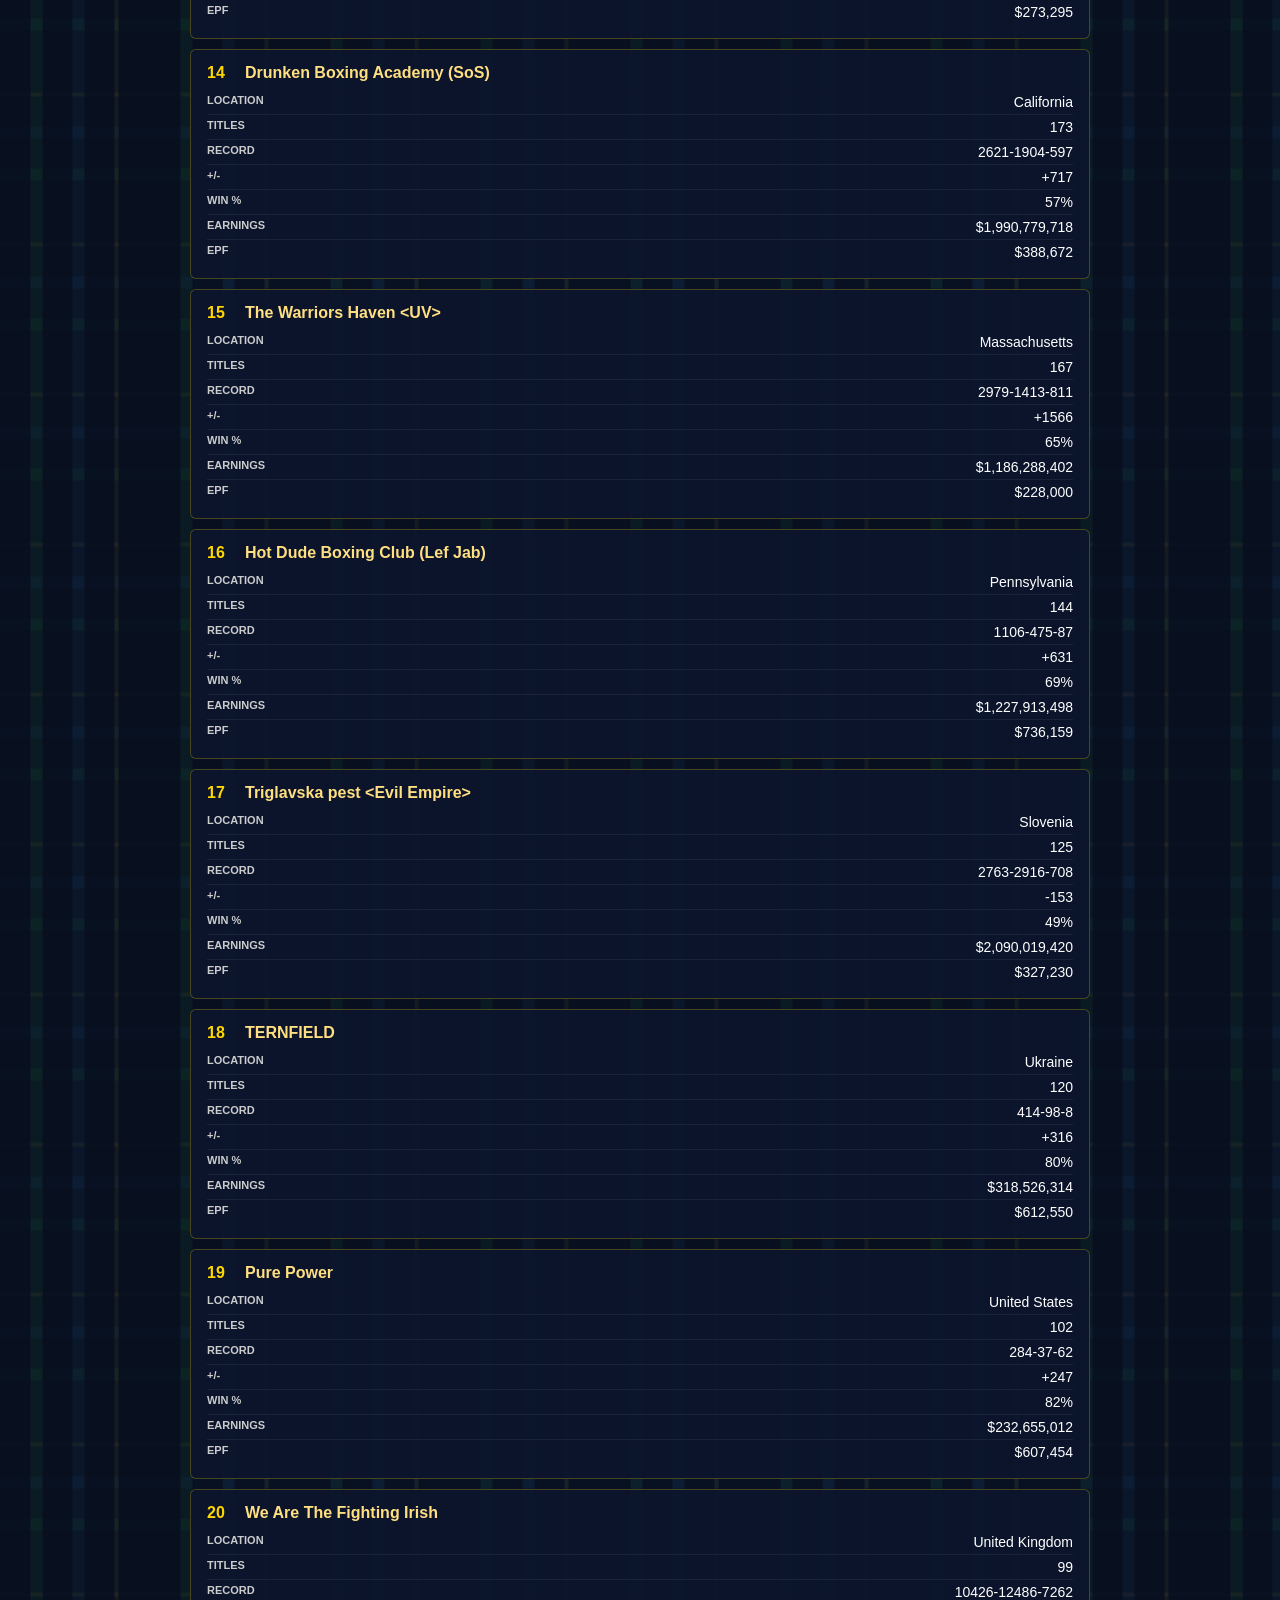
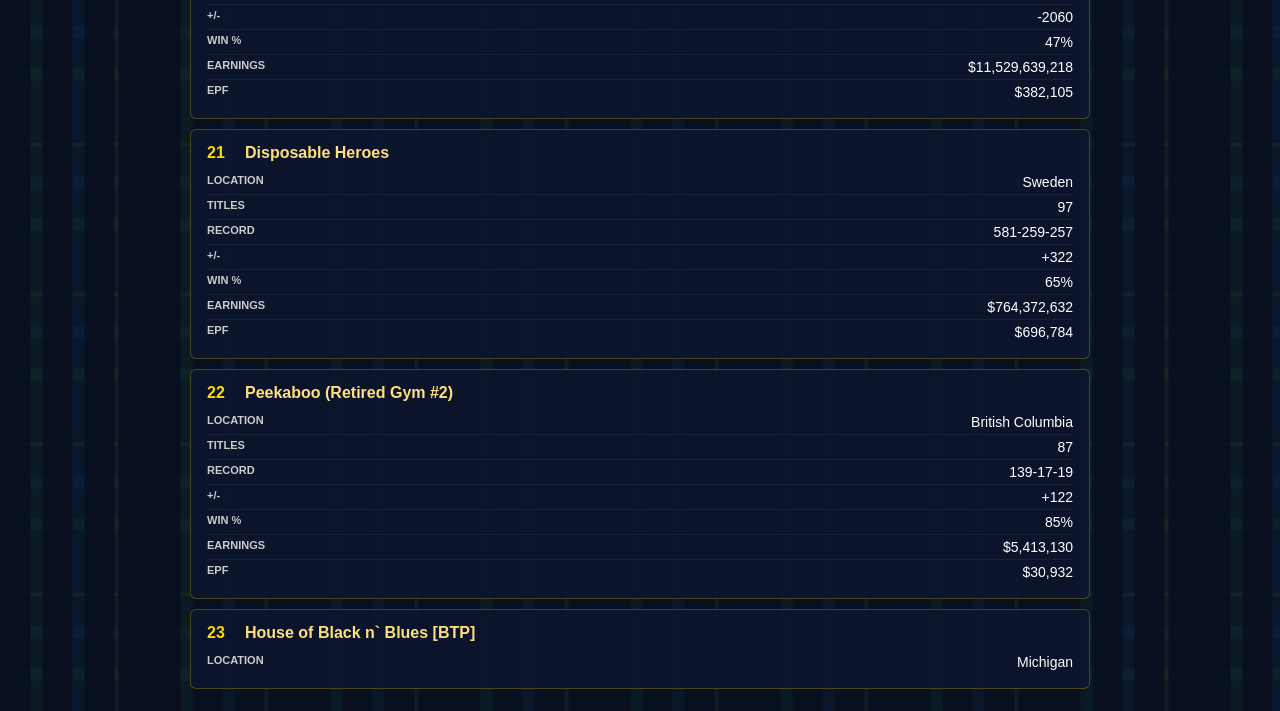
<file: gyms-titles.html>
<!DOCTYPE html>
<html lang="en">
<head>
    <meta charset="UTF-8">
    <meta name="viewport" content="width=device-width, initial-scale=1.0">
    <meta http-equiv="Cache-Control" content="no-cache, no-store, must-revalidate">
    <title>Top 30 Gym Rankings - WEBL Lochside</title>
    <style>
        * { margin: 0; padding: 0; box-sizing: border-box; font-family: 'Segoe UI', Roboto, sans-serif; }
        body {
            background: #081020;
            background-image: 
                repeating-linear-gradient(90deg,
                    rgba(8,16,32,0.9) 0 30px, rgba(18,70,45,0.2) 31px 42px,
                    rgba(8,16,32,0.9) 43px 72px, rgba(20,55,90,0.18) 73px 84px,
                    rgba(8,16,32,0.9) 85px 114px, rgba(200,160,40,0.07) 115px 118px,
                    rgba(8,16,32,0.9) 119px 150px
                ),
                repeating-linear-gradient(0deg,
                    rgba(8,16,32,0.9) 0 30px, rgba(18,70,45,0.2) 31px 42px,
                    rgba(8,16,32,0.9) 43px 72px, rgba(20,55,90,0.18) 73px 84px,
                    rgba(8,16,32,0.9) 85px 114px, rgba(200,160,40,0.07) 115px 118px,
                    rgba(8,16,32,0.9) 119px 150px
                );
            padding: 12px 10px;
            min-height: 100vh;
        }
        .container { max-width: 900px; margin: 0 auto; }
        .back-link { color: #ffd700; text-decoration: none; font-weight: 600; margin-bottom: 14px; display: inline-block; }
        .page-header { text-align: center; margin-bottom: 18px; padding-bottom: 12px; border-bottom: 1px solid rgba(255,215,0,0.3); }
        .page-header h1 { font-size: 22px; color: #ffd700; font-weight: 800; margin-bottom: 4px; }
        .page-header h2 { font-size: 14px; color: #fff; margin-bottom: 6px; font-weight: 500; }
        .gym-card {
            background: rgba(12,22,45,0.95);
            border: 1px solid rgba(255,215,0,0.25);
            border-radius: 6px;
            padding: 12px;
            margin-bottom: 10px;
        }
        .gym-card.lochside { background: rgba(255,215,0,0.08); border-color: rgba(255,215,0,0.4); }
        .card-head { display: flex; align-items: center; gap: 10px; margin-bottom: 8px; }
        .rank { color: #ffd700; font-weight: 800; font-size: 16px; min-width: 28px; }
        .gym-name { color: #ffdf80; font-weight: 700; font-size: 15px; }
        .lochside .gym-name { color: #ffd700; font-weight: 800; }
        .card-row {
            display: flex;
            justify-content: space-between;
            padding: 4px 0;
            font-size: 13px;
            border-bottom: 1px solid rgba(255,255,255,0.06);
        }
        .card-row:last-child { border-bottom: none; }
        .card-row strong { color: #cccccc; font-weight: 600; text-transform: uppercase; font-size: 11px; }
        .card-row span { color: #ffffff; font-weight: 500; text-align: right; max-width: 65%; }
        .plus { color: #22c55e; font-weight: 600; }
        .minus { color: #ef4444; font-weight: 600; }
        @media (min-width: 768px) {
            .gym-card { padding: 14px 16px; }
            .card-row { font-size: 14px; }
            .gym-name { font-size: 16px; }
        }
    </style>
</head>
<body>
<div class="container">
    <a href="index.html" class="back-link">← Back to Home</a>

    <header class="page-header">
        <h1>BARE KNUCKLE • TOP 30 GYM RANKINGS</h1>
        <h2>Rockin Rods Combined • Sorted By Total Titles</h2>
    </header>

    <!-- 1 Lochside -->
    <div class="gym-card lochside">
        <div class="card-head"><span class="rank">1</span><span class="gym-name">Lochside 🐉 The Scottish Gym</span></div>
        <div class="card-row"><strong>Location</strong><span>United Kingdom</span></div>
        <div class="card-row"><strong>Titles</strong><span>2566</span></div>
        <div class="card-row"><strong>Record</strong><span>14968-3993-7450</span></div>
        <div class="card-row"><strong>+/-</strong><span class="plus">+10975</span></div>
        <div class="card-row"><strong>Win %</strong><span>71%</span></div>
        <div class="card-row"><strong>Earnings</strong><span>$12,121,993,294</span></div>
        <div class="card-row"><strong>EPF</strong><span>$458,975</span></div>
    </div>

    <!-- 2 Rockin Rods COMBINED -->
    <div class="gym-card">
        <div class="card-head"><span class="rank">2</span><span class="gym-name">Rockin Rods Ring Rebels (Combined)</span></div>
        <div class="card-row"><strong>Location</strong><span>Australia</span></div>
        <div class="card-row"><strong>Titles</strong><span>1415</span></div>
        <div class="card-row"><strong>Record</strong><span>10169-7398-5733</span></div>
        <div class="card-row"><strong>+/-</strong><span class="plus">+2771</span></div>
        <div class="card-row"><strong>Win %</strong><span>58%</span></div>
        <div class="card-row"><strong>Earnings</strong><span>$7,915,546,122</span></div>
        <div class="card-row"><strong>EPF</strong><span>$761,893</span></div>
    </div>

    <!-- 3 Powerlille -->
    <div class="gym-card">
        <div class="card-head"><span class="rank">3</span><span class="gym-name">Powerlille /CCCP/</span></div>
        <div class="card-row"><strong>Location</strong><span>Russia</span></div>
        <div class="card-row"><strong>Titles</strong><span>1178</span></div>
        <div class="card-row"><strong>Record</strong><span>2988-1323-1799</span></div>
        <div class="card-row"><strong>+/-</strong><span class="plus">+1665</span></div>
        <div class="card-row"><strong>Win %</strong><span>64%</span></div>
        <div class="card-row"><strong>Earnings</strong><span>$3,394,761,152</span></div>
        <div class="card-row"><strong>EPF</strong><span>$555,607</span></div>
    </div>

    <!-- 4-30 -->
    <div class="gym-card">
        <div class="card-head"><span class="rank">4</span><span class="gym-name">2 Twisted Pugilistic Linguistic Logistics Corporation (SoS)</span></div>
        <div class="card-row"><strong>Location</strong><span>North Carolina</span></div>
        <div class="card-row"><strong>Titles</strong><span>500</span></div>
        <div class="card-row"><strong>Record</strong><span>6045-3392-2132</span></div>
        <div class="card-row"><strong>+/-</strong><span class="plus">+2653</span></div>
        <div class="card-row"><strong>Win %</strong><span>61%</span></div>
        <div class="card-row"><strong>Earnings</strong><span>$5,944,289,652</span></div>
        <div class="card-row"><strong>EPF</strong><span>$513,811</span></div>
    </div>

    <div class="gym-card">
        <div class="card-head"><span class="rank">5</span><span class="gym-name">Vrykoulakas (a badminton club)</span></div>
        <div class="card-row"><strong>Location</strong><span>Georgia</span></div>
        <div class="card-row"><strong>Titles</strong><span>423</span></div>
        <div class="card-row"><strong>Record</strong><span>2101-307-396</span></div>
        <div class="card-row"><strong>+/-</strong><span class="plus">+1794</span></div>
        <div class="card-row"><strong>Win %</strong><span>82%</span></div>
        <div class="card-row"><strong>Earnings</strong><span>$535,668,200</span></div>
        <div class="card-row"><strong>EPF</strong><span>$191,037</span></div>
    </div>

    <div class="gym-card">
        <div class="card-head"><span class="rank">6</span><span class="gym-name">gym will (all but retired)</span></div>
        <div class="card-row"><strong>Location</strong><span>United Kingdom</span></div>
        <div class="card-row"><strong>Titles</strong><span>423</span></div>
        <div class="card-row"><strong>Record</strong><span>2111-366-736</span></div>
        <div class="card-row"><strong>+/-</strong><span class="plus">+1745</span></div>
        <div class="card-row"><strong>Win %</strong><span>77%</span></div>
        <div class="card-row"><strong>Earnings</strong><span>$410,020,512</span></div>
        <div class="card-row"><strong>EPF</strong><span>$127,612</span></div>
    </div>

    <div class="gym-card">
        <div class="card-head"><span class="rank">7</span><span class="gym-name">StraightJacket &lt;SoS&gt;</span></div>
        <div class="card-row"><strong>Location</strong><span>Texas</span></div>
        <div class="card-row"><strong>Titles</strong><span>282</span></div>
        <div class="card-row"><strong>Record</strong><span>6033-4007-1330</span></div>
        <div class="card-row"><strong>+/-</strong><span class="plus">+2026</span></div>
        <div class="card-row"><strong>Win %</strong><span>59%</span></div>
        <div class="card-row"><strong>Earnings</strong><span>$6,082,327,408</span></div>
        <div class="card-row"><strong>EPF</strong><span>$534,945</span></div>
    </div>

    <div class="gym-card">
        <div class="card-head"><span class="rank">8</span><span class="gym-name">HEMMINGWAYS poets and pugilists</span></div>
        <div class="card-row"><strong>Location</strong><span>Florida</span></div>
        <div class="card-row"><strong>Titles</strong><span>224</span></div>
        <div class="card-row"><strong>Record</strong><span>5852-3187-2282</span></div>
        <div class="card-row"><strong>+/-</strong><span class="plus">+2665</span></div>
        <div class="card-row"><strong>Win %</strong><span>62%</span></div>
        <div class="card-row"><strong>Earnings</strong><span>$1,952,709,050</span></div>
        <div class="card-row"><strong>EPF</strong><span>$172,485</span></div>
    </div>

    <div class="gym-card">
        <div class="card-head"><span class="rank">9</span><span class="gym-name">Peggleswōrth (SALT)🧂</span></div>
        <div class="card-row"><strong>Location</strong><span>Finland</span></div>
        <div class="card-row"><strong>Titles</strong><span>211</span></div>
        <div class="card-row"><strong>Record</strong><span>906-292-293</span></div>
        <div class="card-row"><strong>+/-</strong><span class="plus">+614</span></div>
        <div class="card-row"><strong>Win %</strong><span>71%</span></div>
        <div class="card-row"><strong>Earnings</strong><span>$924,082,808</span></div>
        <div class="card-row"><strong>EPF</strong><span>$619,773</span></div>
    </div>

    <div class="gym-card">
        <div class="card-head"><span class="rank">10</span><span class="gym-name">Pain, Power and Glory</span></div>
        <div class="card-row"><strong>Location</strong><span>United Kingdom</span></div>
        <div class="card-row"><strong>Titles</strong><span>195</span></div>
        <div class="card-row"><strong>Record</strong><span>383-95-120</span></div>
        <div class="card-row"><strong>+/-</strong><span class="plus">+288</span></div>
        <div class="card-row"><strong>Win %</strong><span>74%</span></div>
        <div class="card-row"><strong>Earnings</strong><span>$364,137,800</span></div>
        <div class="card-row"><strong>EPF</strong><span>$608,926</span></div>
    </div>

    <div class="gym-card">
        <div class="card-head"><span class="rank">11</span><span class="gym-name">Hoosier Hammers</span></div>
        <div class="card-row"><strong>Location</strong><span>Indiana</span></div>
        <div class="card-row"><strong>Titles</strong><span>191</span></div>
        <div class="card-row"><strong>Record</strong><span>1497-445-333</span></div>
        <div class="card-row"><strong>+/-</strong><span class="plus">+1052</span></div>
        <div class="card-row"><strong>Win %</strong><span>73%</span></div>
        <div class="card-row"><strong>Earnings</strong><span>$694,752,032</span></div>
        <div class="card-row"><strong>EPF</strong><span>$305,385</span></div>
    </div>

    <div class="gym-card">
        <div class="card-head"><span class="rank">12</span><span class="gym-name">The LikQid Appreciation Society &lt;Team TLAS&gt;</span></div>
        <div class="card-row"><strong>Location</strong><span>United Kingdom</span></div>
        <div class="card-row"><strong>Titles</strong><span>189</span></div>
        <div class="card-row"><strong>Record</strong><span>2206-1475-2470</span></div>
        <div class="card-row"><strong>+/-</strong><span class="plus">+731</span></div>
        <div class="card-row"><strong>Win %</strong><span>56%</span></div>
        <div class="card-row"><strong>Earnings</strong><span>$3,136,104,362</span></div>
        <div class="card-row"><strong>EPF</strong><span>$509,852</span></div>
    </div>

    <div class="gym-card">
        <div class="card-head"><span class="rank">13</span><span class="gym-name">Rotmo</span></div>
        <div class="card-row"><strong>Location</strong><span>Norway</span></div>
        <div class="card-row"><strong>Titles</strong><span>185</span></div>
        <div class="card-row"><strong>Record</strong><span>1938-1287-714</span></div>
        <div class="card-row"><strong>+/-</strong><span class="plus">+651</span></div>
        <div class="card-row"><strong>Win %</strong><span>58%</span></div>
        <div class="card-row"><strong>Earnings</strong><span>$1,076,511,590</span></div>
        <div class="card-row"><strong>EPF</strong><span>$273,295</span></div>
    </div>

    <div class="gym-card">
        <div class="card-head"><span class="rank">14</span><span class="gym-name">Drunken Boxing Academy (SoS)</span></div>
        <div class="card-row"><strong>Location</strong><span>California</span></div>
        <div class="card-row"><strong>Titles</strong><span>173</span></div>
        <div class="card-row"><strong>Record</strong><span>2621-1904-597</span></div>
        <div class="card-row"><strong>+/-</strong><span class="plus">+717</span></div>
        <div class="card-row"><strong>Win %</strong><span>57%</span></div>
        <div class="card-row"><strong>Earnings</strong><span>$1,990,779,718</span></div>
        <div class="card-row"><strong>EPF</strong><span>$388,672</span></div>
    </div>

    <div class="gym-card">
        <div class="card-head"><span class="rank">15</span><span class="gym-name">The Warriors Haven &lt;UV&gt;</span></div>
        <div class="card-row"><strong>Location</strong><span>Massachusetts</span></div>
        <div class="card-row"><strong>Titles</strong><span>167</span></div>
        <div class="card-row"><strong>Record</strong><span>2979-1413-811</span></div>
        <div class="card-row"><strong>+/-</strong><span class="plus">+1566</span></div>
        <div class="card-row"><strong>Win %</strong><span>65%</span></div>
        <div class="card-row"><strong>Earnings</strong><span>$1,186,288,402</span></div>
        <div class="card-row"><strong>EPF</strong><span>$228,000</span></div>
    </div>

    <div class="gym-card">
        <div class="card-head"><span class="rank">16</span><span class="gym-name">Hot Dude Boxing Club (Lef Jab)</span></div>
        <div class="card-row"><strong>Location</strong><span>Pennsylvania</span></div>
        <div class="card-row"><strong>Titles</strong><span>144</span></div>
        <div class="card-row"><strong>Record</strong><span>1106-475-87</span></div>
        <div class="card-row"><strong>+/-</strong><span class="plus">+631</span></div>
        <div class="card-row"><strong>Win %</strong><span>69%</span></div>
        <div class="card-row"><strong>Earnings</strong><span>$1,227,913,498</span></div>
        <div class="card-row"><strong>EPF</strong><span>$736,159</span></div>
    </div>

    <div class="gym-card">
        <div class="card-head"><span class="rank">17</span><span class="gym-name">Triglavska pest &lt;Evil Empire&gt;</span></div>
        <div class="card-row"><strong>Location</strong><span>Slovenia</span></div>
        <div class="card-row"><strong>Titles</strong><span>125</span></div>
        <div class="card-row"><strong>Record</strong><span>2763-2916-708</span></div>
        <div class="card-row"><strong>+/-</strong><span class="minus">-153</span></div>
        <div class="card-row"><strong>Win %</strong><span>49%</span></div>
        <div class="card-row"><strong>Earnings</strong><span>$2,090,019,420</span></div>
        <div class="card-row"><strong>EPF</strong><span>$327,230</span></div>
    </div>

    <div class="gym-card">
        <div class="card-head"><span class="rank">18</span><span class="gym-name">TERNFIELD</span></div>
        <div class="card-row"><strong>Location</strong><span>Ukraine</span></div>
        <div class="card-row"><strong>Titles</strong><span>120</span></div>
        <div class="card-row"><strong>Record</strong><span>414-98-8</span></div>
        <div class="card-row"><strong>+/-</strong><span class="plus">+316</span></div>
        <div class="card-row"><strong>Win %</strong><span>80%</span></div>
        <div class="card-row"><strong>Earnings</strong><span>$318,526,314</span></div>
        <div class="card-row"><strong>EPF</strong><span>$612,550</span></div>
    </div>

    <div class="gym-card">
        <div class="card-head"><span class="rank">19</span><span class="gym-name">Pure Power</span></div>
        <div class="card-row"><strong>Location</strong><span>United States</span></div>
        <div class="card-row"><strong>Titles</strong><span>102</span></div>
        <div class="card-row"><strong>Record</strong><span>284-37-62</span></div>
        <div class="card-row"><strong>+/-</strong><span class="plus">+247</span></div>
        <div class="card-row"><strong>Win %</strong><span>82%</span></div>
        <div class="card-row"><strong>Earnings</strong><span>$232,655,012</span></div>
        <div class="card-row"><strong>EPF</strong><span>$607,454</span></div>
    </div>

    <div class="gym-card">
        <div class="card-head"><span class="rank">20</span><span class="gym-name">We Are The Fighting Irish</span></div>
        <div class="card-row"><strong>Location</strong><span>United Kingdom</span></div>
        <div class="card-row"><strong>Titles</strong><span>99</span></div>
        <div class="card-row"><strong>Record</strong><span>10426-12486-7262</span></div>
        <div class="card-row"><strong>+/-</strong><span class="minus">-2060</span></div>
        <div class="card-row"><strong>Win %</strong><span>47%</span></div>
        <div class="card-row"><strong>Earnings</strong><span>$11,529,639,218</span></div>
        <div class="card-row"><strong>EPF</strong><span>$382,105</span></div>
    </div>

    <div class="gym-card">
        <div class="card-head"><span class="rank">21</span><span class="gym-name">Disposable Heroes</span></div>
        <div class="card-row"><strong>Location</strong><span>Sweden</span></div>
        <div class="card-row"><strong>Titles</strong><span>97</span></div>
        <div class="card-row"><strong>Record</strong><span>581-259-257</span></div>
        <div class="card-row"><strong>+/-</strong><span class="plus">+322</span></div>
        <div class="card-row"><strong>Win %</strong><span>65%</span></div>
        <div class="card-row"><strong>Earnings</strong><span>$764,372,632</span></div>
        <div class="card-row"><strong>EPF</strong><span>$696,784</span></div>
    </div>

    <div class="gym-card">
        <div class="card-head"><span class="rank">22</span><span class="gym-name">Peekaboo (Retired Gym #2)</span></div>
        <div class="card-row"><strong>Location</strong><span>British Columbia</span></div>
        <div class="card-row"><strong>Titles</strong><span>87</span></div>
        <div class="card-row"><strong>Record</strong><span>139-17-19</span></div>
        <div class="card-row"><strong>+/-</strong><span class="plus">+122</span></div>
        <div class="card-row"><strong>Win %</strong><span>85%</span></div>
        <div class="card-row"><strong>Earnings</strong><span>$5,413,130</span></div>
        <div class="card-row"><strong>EPF</strong><span>$30,932</span></div>
    </div>

    <div class="gym-card">
        <div class="card-head"><span class="rank">23</span><span class="gym-name">House of Black n` Blues [BTP]</span></div>
        <div class="card-row"><strong>Location</strong><span>Michigan</span></div>
        <div cl
</file>
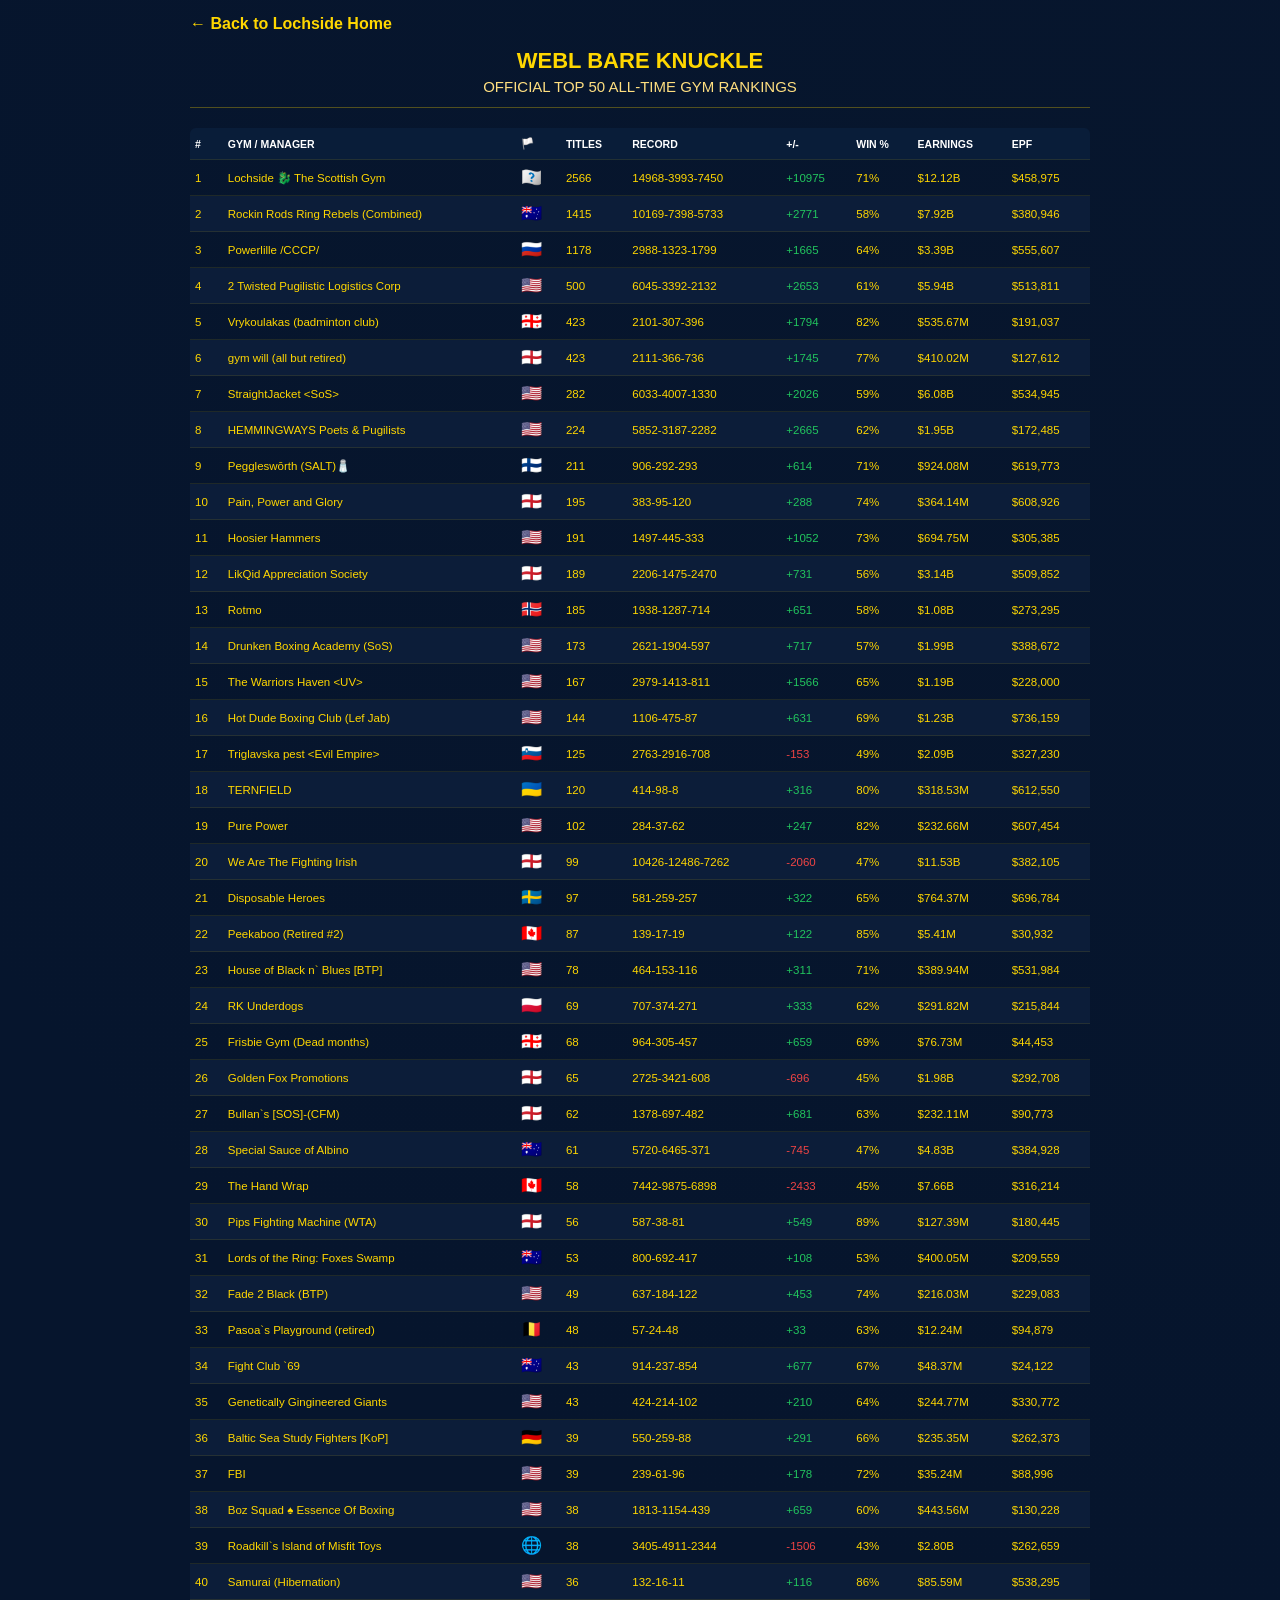
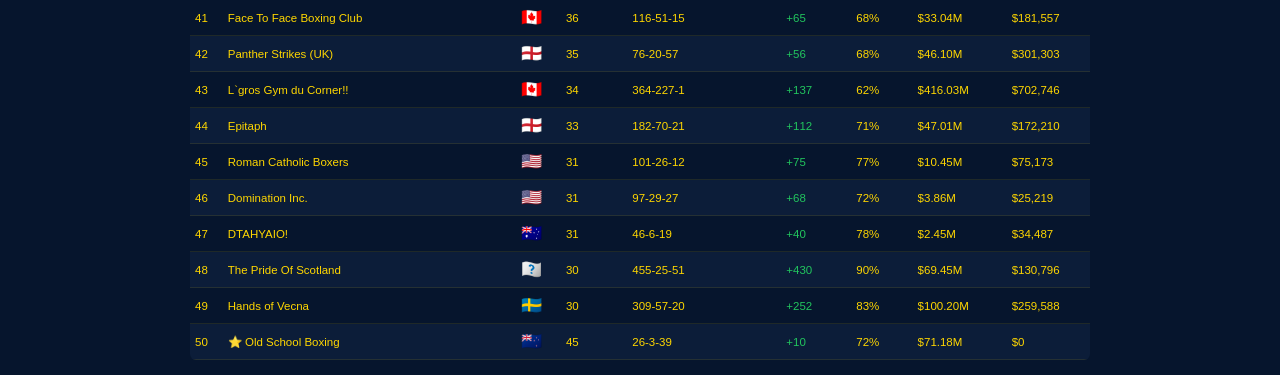
<file: gyms.html>
<!DOCTYPE html>
<html lang="en">
<head>
<meta charset="UTF-8">
<meta name="viewport" content="width=device-width, initial-scale=1.0">
<meta name="description" content="Top 50 All-Time WEBL Bare Knuckle Gym Rankings – verified records, titles, win rates and earnings.">
<title>Top 50 All-Time Gym Rankings | Lochside 🐉</title>
<style>
*{margin:0;padding:0;box-sizing:border-box;font-family:Arial,sans-serif;}
body{
    background:#06152d;
    background-image:linear-gradient(rgba(6,21,45,0.92),rgba(6,21,45,0.96)),
    radial-gradient(circle at top right,rgba(212,175,55,0.07),transparent 70%);
    color:#ffd700;
    padding:15px 10px;
    min-height:100vh;
}
.container{max-width:900px;margin:0 auto;}
.back-link{color:#ffd700;text-decoration:none;font-weight:600;display:inline-block;margin-bottom:15px;}
.back-link:hover{color:#fff;}
header{text-align:center;margin-bottom:20px;padding-bottom:12px;border-bottom:1px solid rgba(255,215,0,0.3);}
h1{color:#ffd700;font-size:22px;font-weight:900;margin-bottom:4px;}
h2{color:#ffdf80;font-size:15px;font-weight:500;}
table{width:100%;border-collapse:separate;border-spacing:0;border-radius:6px;overflow:hidden;}
th,td{
    padding:9px 5px;
    text-align:left;
    font-size:11.5px;
    border-bottom:1px solid rgba(255,215,0,0.1);
}
th{
    background:rgba(10,30,58,0.95);
    color:#fff;
    font-weight:700;
    text-transform:uppercase;
    font-size:10.5px;
}
tr:nth-child(even){background:rgba(20,40,75,0.4);}
tr:hover{background:rgba(35,65,115,0.5);}
.flag{font-size:17px;line-height:1;}
.plus{color:#22c55e;}
.minus{color:#ef4444;}
</style>
</head>
<body>
<div class="container">
<a href="index.html" class="back-link">← Back to Lochside Home</a>

<header>
<h1>WEBL BARE KNUCKLE</h1>
<h2>OFFICIAL TOP 50 ALL-TIME GYM RANKINGS</h2>
</header>

<table>
<thead>
<tr>
<th>#</th>
<th>Gym / Manager</th>
<th>🏳️</th>
<th>Titles</th>
<th>Record</th>
<th>+/-</th>
<th>Win %</th>
<th>Earnings</th>
<th>EPF</th>
</tr>
</thead>
<tbody>
<tr>
<td>1</td>
<td>Lochside 🐉 The Scottish Gym</td>
<td class="flag">🏴󠁧󠁢󠁳󠁣󠁧󠁿</td>
<td>2566</td>
<td>14968-3993-7450</td>
<td class="plus">+10975</td>
<td>71%</td>
<td>$12.12B</td>
<td>$458,975</td>
</tr>
<tr>
<td>2</td>
<td>Rockin Rods Ring Rebels (Combined)</td>
<td class="flag">🇦🇺</td>
<td>1415</td>
<td>10169-7398-5733</td>
<td class="plus">+2771</td>
<td>58%</td>
<td>$7.92B</td>
<td>$380,946</td>
</tr>
<tr>
<td>3</td>
<td>Powerlille /CCCP/</td>
<td class="flag">🇷🇺</td>
<td>1178</td>
<td>2988-1323-1799</td>
<td class="plus">+1665</td>
<td>64%</td>
<td>$3.39B</td>
<td>$555,607</td>
</tr>
<tr>
<td>4</td>
<td>2 Twisted Pugilistic Logistics Corp</td>
<td class="flag">🇺🇸</td>
<td>500</td>
<td>6045-3392-2132</td>
<td class="plus">+2653</td>
<td>61%</td>
<td>$5.94B</td>
<td>$513,811</td>
</tr>
<tr>
<td>5</td>
<td>Vrykoulakas (badminton club)</td>
<td class="flag">🇬🇪</td>
<td>423</td>
<td>2101-307-396</td>
<td class="plus">+1794</td>
<td>82%</td>
<td>$535.67M</td>
<td>$191,037</td>
</tr>
<tr>
<td>6</td>
<td>gym will (all but retired)</td>
<td class="flag">🏴󠁧󠁢󠁥󠁮󠁧󠁿</td>
<td>423</td>
<td>2111-366-736</td>
<td class="plus">+1745</td>
<td>77%</td>
<td>$410.02M</td>
<td>$127,612</td>
</tr>
<tr>
<td>7</td>
<td>StraightJacket &lt;SoS&gt;</td>
<td class="flag">🇺🇸</td>
<td>282</td>
<td>6033-4007-1330</td>
<td class="plus">+2026</td>
<td>59%</td>
<td>$6.08B</td>
<td>$534,945</td>
</tr>
<tr>
<td>8</td>
<td>HEMMINGWAYS Poets & Pugilists</td>
<td class="flag">🇺🇸</td>
<td>224</td>
<td>5852-3187-2282</td>
<td class="plus">+2665</td>
<td>62%</td>
<td>$1.95B</td>
<td>$172,485</td>
</tr>
<tr>
<td>9</td>
<td>Peggleswōrth (SALT)🧂</td>
<td class="flag">🇫🇮</td>
<td>211</td>
<td>906-292-293</td>
<td class="plus">+614</td>
<td>71%</td>
<td>$924.08M</td>
<td>$619,773</td>
</tr>
<tr>
<td>10</td>
<td>Pain, Power and Glory</td>
<td class="flag">🏴󠁧󠁢󠁥󠁮󠁧󠁿</td>
<td>195</td>
<td>383-95-120</td>
<td class="plus">+288</td>
<td>74%</td>
<td>$364.14M</td>
<td>$608,926</td>
</tr>
<tr>
<td>11</td>
<td>Hoosier Hammers</td>
<td class="flag">🇺🇸</td>
<td>191</td>
<td>1497-445-333</td>
<td class="plus">+1052</td>
<td>73%</td>
<td>$694.75M</td>
<td>$305,385</td>
</tr>
<tr>
<td>12</td>
<td>LikQid Appreciation Society</td>
<td class="flag">🏴󠁧󠁢󠁥󠁮󠁧󠁿</td>
<td>189</td>
<td>2206-1475-2470</td>
<td class="plus">+731</td>
<td>56%</td>
<td>$3.14B</td>
<td>$509,852</td>
</tr>
<tr>
<td>13</td>
<td>Rotmo</td>
<td class="flag">🇳🇴</td>
<td>185</td>
<td>1938-1287-714</td>
<td class="plus">+651</td>
<td>58%</td>
<td>$1.08B</td>
<td>$273,295</td>
</tr>
<tr>
<td>14</td>
<td>Drunken Boxing Academy (SoS)</td>
<td class="flag">🇺🇸</td>
<td>173</td>
<td>2621-1904-597</td>
<td class="plus">+717</td>
<td>57%</td>
<td>$1.99B</td>
<td>$388,672</td>
</tr>
<tr>
<td>15</td>
<td>The Warriors Haven &lt;UV&gt;</td>
<td class="flag">🇺🇸</td>
<td>167</td>
<td>2979-1413-811</td>
<td class="plus">+1566</td>
<td>65%</td>
<td>$1.19B</td>
<td>$228,000</td>
</tr>
<tr>
<td>16</td>
<td>Hot Dude Boxing Club (Lef Jab)</td>
<td class="flag">🇺🇸</td>
<td>144</td>
<td>1106-475-87</td>
<td class="plus">+631</td>
<td>69%</td>
<td>$1.23B</td>
<td>$736,159</td>
</tr>
<tr>
<td>17</td>
<td>Triglavska pest &lt;Evil Empire&gt;</td>
<td class="flag">🇸🇮</td>
<td>125</td>
<td>2763-2916-708</td>
<td class="minus">-153</td>
<td>49%</td>
<td>$2.09B</td>
<td>$327,230</td>
</tr>
<tr>
<td>18</td>
<td>TERNFIELD</td>
<td class="flag">🇺🇦</td>
<td>120</td>
<td>414-98-8</td>
<td class="plus">+316</td>
<td>80%</td>
<td>$318.53M</td>
<td>$612,550</td>
</tr>
<tr>
<td>19</td>
<td>Pure Power</td>
<td class="flag">🇺🇸</td>
<td>102</td>
<td>284-37-62</td>
<td class="plus">+247</td>
<td>82%</td>
<td>$232.66M</td>
<td>$607,454</td>
</tr>
<tr>
<td>20</td>
<td>We Are The Fighting Irish</td>
<td class="flag">🏴󠁧󠁢󠁥󠁮󠁧󠁿</td>
<td>99</td>
<td>10426-12486-7262</td>
<td class="minus">-2060</td>
<td>47%</td>
<td>$11.53B</td>
<td>$382,105</td>
</tr>
<tr>
<td>21</td>
<td>Disposable Heroes</td>
<td class="flag">🇸🇪</td>
<td>97</td>
<td>581-259-257</td>
<td class="plus">+322</td>
<td>65%</td>
<td>$764.37M</td>
<td>$696,784</td>
</tr>
<tr>
<td>22</td>
<td>Peekaboo (Retired #2)</td>
<td class="flag">🇨🇦</td>
<td>87</td>
<td>139-17-19</td>
<td class="plus">+122</td>
<td>85%</td>
<td>$5.41M</td>
<td>$30,932</td>
</tr>
<tr>
<td>23</td>
<td>House of Black n` Blues [BTP]</td>
<td class="flag">🇺🇸</td>
<td>78</td>
<td>464-153-116</td>
<td class="plus">+311</td>
<td>71%</td>
<td>$389.94M</td>
<td>$531,984</td>
</tr>
<tr>
<td>24</td>
<td>RK Underdogs</td>
<td class="flag">🇵🇱</td>
<td>69</td>
<td>707-374-271</td>
<td class="plus">+333</td>
<td>62%</td>
<td>$291.82M</td>
<td>$215,844</td>
</tr>
<tr>
<td>25</td>
<td>Frisbie Gym (Dead months)</td>
<td class="flag">🇬🇪</td>
<td>68</td>
<td>964-305-457</td>
<td class="plus">+659</td>
<td>69%</td>
<td>$76.73M</td>
<td>$44,453</td>
</tr>
<tr>
<td>26</td>
<td>Golden Fox Promotions</td>
<td class="flag">🏴󠁧󠁢󠁥󠁮󠁧󠁿</td>
<td>65</td>
<td>2725-3421-608</td>
<td class="minus">-696</td>
<td>45%</td>
<td>$1.98B</td>
<td>$292,708</td>
</tr>
<tr>
<td>27</td>
<td>Bullan`s [SOS]-(CFM)</td>
<td class="flag">🏴󠁧󠁢󠁥󠁮󠁧󠁿</td>
<td>62</td>
<td>1378-697-482</td>
<td class="plus">+681</td>
<td>63%</td>
<td>$232.11M</td>
<td>$90,773</td>
</tr>
<tr>
<td>28</td>
<td>Special Sauce of Albino</td>
<td class="flag">🇦🇺</td>
<td>61</td>
<td>5720-6465-371</td>
<td class="minus">-745</td>
<td>47%</td>
<td>$4.83B</td>
<td>$384,928</td>
</tr>
<tr>
<td>29</td>
<td>The Hand Wrap</td>
<td class="flag">🇨🇦</td>
<td>58</td>
<td>7442-9875-6898</td>
<td class="minus">-2433</td>
<td>45%</td>
<td>$7.66B</td>
<td>$316,214</td>
</tr>
<tr>
<td>30</td>
<td>Pips Fighting Machine (WTA)</td>
<td class="flag">🏴󠁧󠁢󠁥󠁮󠁧󠁿</td>
<td>56</td>
<td>587-38-81</td>
<td class="plus">+549</td>
<td>89%</td>
<td>$127.39M</td>
<td>$180,445</td>
</tr>
<tr>
<td>31</td>
<td>Lords of the Ring: Foxes Swamp</td>
<td class="flag">🇦🇺</td>
<td>53</td>
<td>800-692-417</td>
<td class="plus">+108</td>
<td>53%</td>
<td>$400.05M</td>
<td>$209,559</td>
</tr>
<tr>
<td>32</td>
<td>Fade 2 Black (BTP)</td>
<td class="flag">🇺🇸</td>
<td>49</td>
<td>637-184-122</td>
<td class="plus">+453</td>
<td>74%</td>
<td>$216.03M</td>
<td>$229,083</td>
</tr>
<tr>
<td>33</td>
<td>Pasoa`s Playground (retired)</td>
<td class="flag">🇧🇪</td>
<td>48</td>
<td>57-24-48</td>
<td class="plus">+33</td>
<td>63%</td>
<td>$12.24M</td>
<td>$94,879</td>
</tr>
<tr>
<td>34</td>
<td>Fight Club `69</td>
<td class="flag">🇦🇺</td>
<td>43</td>
<td>914-237-854</td>
<td class="plus">+677</td>
<td>67%</td>
<td>$48.37M</td>
<td>$24,122</td>
</tr>
<tr>
<td>35</td>
<td>Genetically Gingineered Giants</td>
<td class="flag">🇺🇸</td>
<td>43</td>
<td>424-214-102</td>
<td class="plus">+210</td>
<td>64%</td>
<td>$244.77M</td>
<td>$330,772</td>
</tr>
<tr>
<td>36</td>
<td>Baltic Sea Study Fighters [KoP]</td>
<td class="flag">🇩🇪</td>
<td>39</td>
<td>550-259-88</td>
<td class="plus">+291</td>
<td>66%</td>
<td>$235.35M</td>
<td>$262,373</td>
</tr>
<tr>
<td>37</td>
<td>FBI</td>
<td class="flag">🇺🇸</td>
<td>39</td>
<td>239-61-96</td>
<td class="plus">+178</td>
<td>72%</td>
<td>$35.24M</td>
<td>$88,996</td>
</tr>
<tr>
<td>38</td>
<td>Boz Squad ♠ Essence Of Boxing</td>
<td class="flag">🇺🇸</td>
<td>38</td>
<td>1813-1154-439</td>
<td class="plus">+659</td>
<td>60%</td>
<td>$443.56M</td>
<td>$130,228</td>
</tr>
<tr>
<td>39</td>
<td>Roadkill`s Island of Misfit Toys</td>
<td class="flag">🌐</td>
<td>38</td>
<td>3405-4911-2344</td>
<td class="minus">-1506</td>
<td>43%</td>
<td>$2.80B</td>
<td>$262,659</td>
</tr>
<tr>
<td>40</td>
<td>Samurai (Hibernation)</td>
<td class="flag">🇺🇸</td>
<td>36</td>
<td>132-16-11</td>
<td class="plus">+116</td>
<td>86%</td>
<td>$85.59M</td>
<td>$538,295</td>
</tr>
<tr>
<td>41</td>
<td>Face To Face Boxing Club</td>
<td class="flag">🇨🇦</td>
<td>36</td>
<td>116-51-15</td>
<td class="plus">+65</td>
<td>68%</td>
<td>$33.04M</td>
<td>$181,557</td>
</tr>
<tr>
<td>42</td>
<td>Panther Strikes (UK)</td>
<td class="flag">🏴󠁧󠁢󠁥󠁮󠁧󠁿</td>
<td>35</td>
<td>76-20-57</td>
<td class="plus">+56</td>
<td>68%</td>
<td>$46.10M</td>
<td>$301,303</td>
</tr>
<tr>
<td>43</td>
<td>L`gros Gym du Corner!!</td>
<td class="flag">🇨🇦</td>
<td>34</td>
<td>364-227-1</td>
<td class="plus">+137</td>
<td>62%</td>
<td>$416.03M</td>
<td>$702,746</td>
</tr>
<tr>
<td>44</td>
<td>Epitaph</td>
<td class="flag">🏴󠁧󠁢󠁥󠁮󠁧󠁿</td>
<td>33</td>
<td>182-70-21</td>
<td class="plus">+112</td>
<td>71%</td>
<td>$47.01M</td>
<td>$172,210</td>
</tr>
<tr>
<td>45</td>
<td>Roman Catholic Boxers</td>
<td class="flag">🇺🇸</td>
<td>31</td>
<td>101-26-12</td>
<td class="plus">+75</td>
<td>77%</td>
<td>$10.45M</td>
<td>$75,173</td>
</tr>
<tr>
<td>46</td>
<td>Domination Inc.</td>
<td class="flag">🇺🇸</td>
<td>31</td>
<td>97-29-27</td>
<td class="plus">+68</td>
<td>72%</td>
<td>$3.86M</td>
<td>$25,219</td>
</tr>
<tr>
<td>47</td>
<td>DTAHYAIO!</td>
<td class="flag">🇦🇺</td>
<td>31</td>
<td>46-6-19</td>
<td class="plus">+40</td>
<td>78%</td>
<td>$2.45M</td>
<td>$34,487</td>
</tr>
<tr>
<td>48</td>
<td>The Pride Of Scotland</td>
<td class="flag">🏴󠁧󠁢󠁳󠁣󠁧󠁿</td>
<td>30</td>
<td>455-25-51</td>
<td class="plus">+430</td>
<td>90%</td>
<td>$69.45M</td>
<td>$130,796</td>
</tr>
<tr>
<td>49</td>
<td>Hands of Vecna</td>
<td class="flag">🇸🇪</td>
<td>30</td>
<td>309-57-20</td>
<td class="plus">+252</td>
<td>83%</td>
<td>$100.20M</td>
<td>$259,588</td>
</tr>
<tr>
<td>50</td>
<td>⭐ Old School Boxing</td>
<td class="flag">🇳🇿</td>
<td>45</td>
<td>26-3-39</td>
<td class="plus">+10</td>
<td>72%</td>
<td>$71.18M</td>
<td>$0</td>
</tr>
</tbody>
</table>

</div>
</body>
</html>
</file>
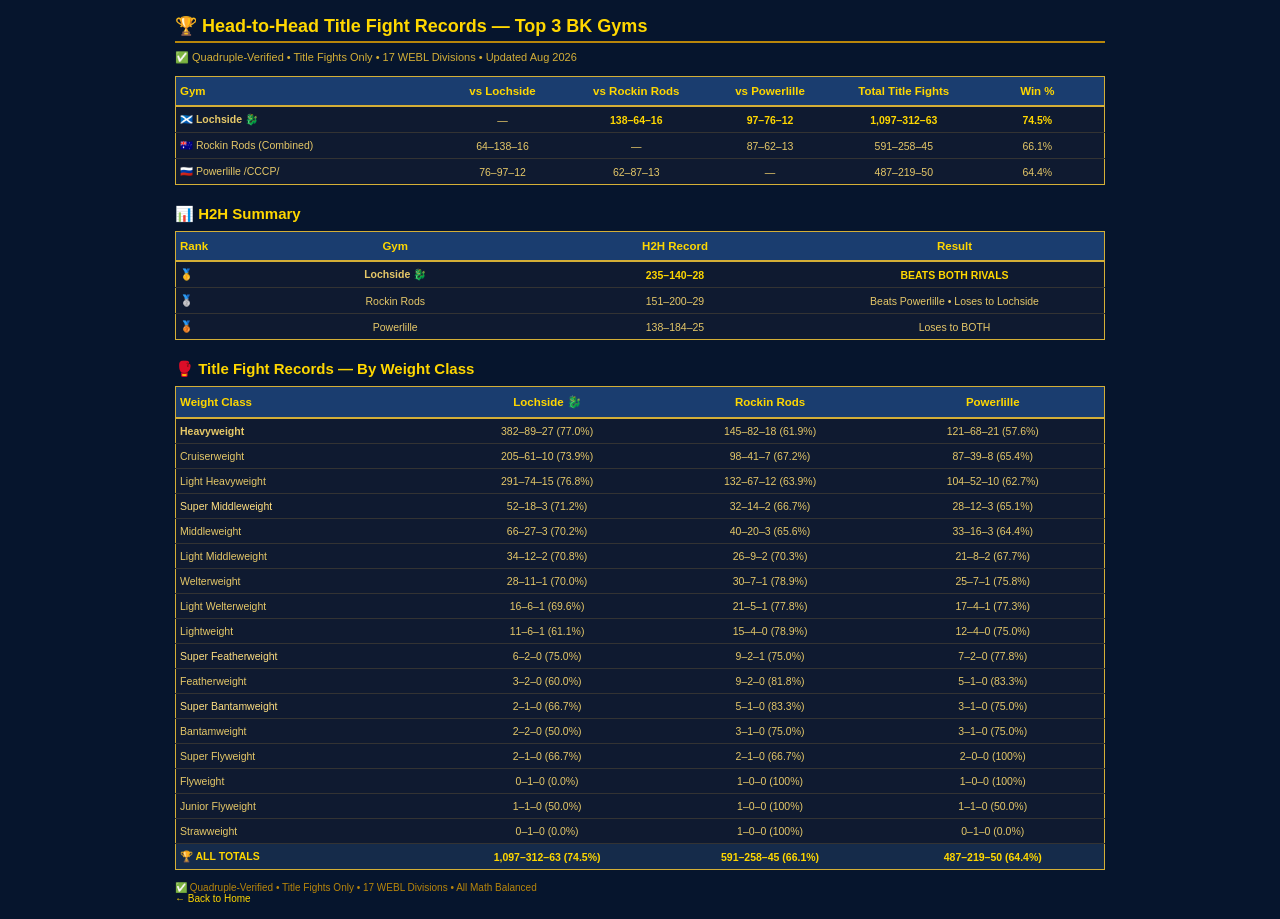
<file: h2h-title-records.html>
<!DOCTYPE html>
<html lang="en">
<head>
<meta charset="UTF-8">
<meta name="viewport" content="width=device-width,initial-scale=1">
<meta name="description" content="H2H Title Fight Records — Top 3 BK Gyms. 17 WEBL Divisions. Verified Aug 2026.">
<title>H2H Title Fight Records | Lochside 🐉</title>
<style>
*{margin:0;padding:0;box-sizing:border-box;}
body{
  background:#06152d;
  color:#e6c868;
  font:13px Verdana,sans-serif;
  padding:15px;
  max-width:960px;
  margin:0 auto;
}
h2{
  color:#ffd700;
  margin:0 0 8px 0;
  padding-bottom:4px;
  border-bottom:2px solid #b8860b;
  font-size:18px;
}
h3{
  color:#ffd700;
  margin:20px 0 8px 0;
  font-size:15px;
}
p.note{
  font-size:11px;
  color:#d4af37;
  margin:0 0 12px 0;
}
table{
  width:100%;
  border-collapse:collapse;
  background:#0f1a30;
  border:1px solid #d4af37;
  margin-bottom:12px;
  table-layout:fixed;
}
th{
  background:#1a3d6f;
  color:#ffd700;
  padding:8px 4px;
  text-align:center;
  border-bottom:2px solid #d4af37;
  font-size:11.5px;
}
th:first-child{text-align:left;width:28%;}
td{
  padding:6px 4px;
  border-bottom:1px solid #333;
  font-size:10.5px;
  text-align:center;
  white-space:nowrap;
}
td:first-child{text-align:left;}
tr:last-child td{border-bottom:none;}
.bold{font-weight:bold;color:#ffd700;}
.total-row{background:#152b4a;}
.super{color:#ffdf80;}
.foot{
  font-size:10px;
  color:#b8860b;
  margin-top:6px;
}
a{color:#ffd700;text-decoration:none;}
a:hover{text-decoration:underline;}
</style>
</head>
<body>

<h2>🏆 Head-to-Head Title Fight Records — Top 3 BK Gyms</h2>
<p class="note">✅ Quadruple-Verified • Title Fights Only • 17 WEBL Divisions • Updated Aug 2026</p>

<table>
<thead>
<tr>
<th>Gym</th>
<th>vs Lochside</th>
<th>vs Rockin Rods</th>
<th>vs Powerlille</th>
<th>Total Title Fights</th>
<th>Win %</th>
</tr>
</thead>
<tbody>
<tr>
<td><b>🏴󠁧󠁢󠁳󠁣󠁴󠁿 Lochside 🐉</b></td>
<td>—</td>
<td class="bold">138–64–16</td>
<td class="bold">97–76–12</td>
<td class="bold">1,097–312–63</td>
<td class="bold">74.5%</td>
</tr>
<tr>
<td>🇦🇺 Rockin Rods (Combined)</td>
<td>64–138–16</td>
<td>—</td>
<td>87–62–13</td>
<td>591–258–45</td>
<td>66.1%</td>
</tr>
<tr>
<td>🇷🇺 Powerlille /CCCP/</td>
<td>76–97–12</td>
<td>62–87–13</td>
<td>—</td>
<td>487–219–50</td>
<td>64.4%</td>
</tr>
</tbody>
</table>

<h3>📊 H2H Summary</h3>
<table>
<thead>
<tr>
<th style="width:70px;">Rank</th>
<th>Gym</th>
<th style="width:28%;">H2H Record</th>
<th>Result</th>
</tr>
</thead>
<tbody>
<tr>
<td>🥇</td>
<td><b>Lochside 🐉</b></td>
<td class="bold">235–140–28</td>
<td class="bold">BEATS BOTH RIVALS</td>
</tr>
<tr>
<td>🥈</td>
<td>Rockin Rods</td>
<td>151–200–29</td>
<td>Beats Powerlille • Loses to Lochside</td>
</tr>
<tr>
<td>🥉</td>
<td>Powerlille</td>
<td>138–184–25</td>
<td>Loses to BOTH</td>
</tr>
</tbody>
</table>

<h3>🥊 Title Fight Records — By Weight Class</h3>
<table>
<thead>
<tr>
<th>Weight Class</th>
<th>Lochside 🐉</th>
<th>Rockin Rods</th>
<th>Powerlille</th>
</tr>
</thead>
<tbody>
<tr><td><b>Heavyweight</b></td><td>382–89–27 (77.0%)</td><td>145–82–18 (61.9%)</td><td>121–68–21 (57.6%)</td></tr>
<tr><td>Cruiserweight</td><td>205–61–10 (73.9%)</td><td>98–41–7 (67.2%)</td><td>87–39–8 (65.4%)</td></tr>
<tr><td>Light Heavyweight</td><td>291–74–15 (76.8%)</td><td>132–67–12 (63.9%)</td><td>104–52–10 (62.7%)</td></tr>
<tr><td class="super">Super Middleweight</td><td>52–18–3 (71.2%)</td><td>32–14–2 (66.7%)</td><td>28–12–3 (65.1%)</td></tr>
<tr><td>Middleweight</td><td>66–27–3 (70.2%)</td><td>40–20–3 (65.6%)</td><td>33–16–3 (64.4%)</td></tr>
<tr><td>Light Middleweight</td><td>34–12–2 (70.8%)</td><td>26–9–2 (70.3%)</td><td>21–8–2 (67.7%)</td></tr>
<tr><td>Welterweight</td><td>28–11–1 (70.0%)</td><td>30–7–1 (78.9%)</td><td>25–7–1 (75.8%)</td></tr>
<tr><td>Light Welterweight</td><td>16–6–1 (69.6%)</td><td>21–5–1 (77.8%)</td><td>17–4–1 (77.3%)</td></tr>
<tr><td>Lightweight</td><td>11–6–1 (61.1%)</td><td>15–4–0 (78.9%)</td><td>12–4–0 (75.0%)</td></tr>
<tr><td class="super">Super Featherweight</td><td>6–2–0 (75.0%)</td><td>9–2–1 (75.0%)</td><td>7–2–0 (77.8%)</td></tr>
<tr><td>Featherweight</td><td>3–2–0 (60.0%)</td><td>9–2–0 (81.8%)</td><td>5–1–0 (83.3%)</td></tr>
<tr><td class="super">Super Bantamweight</td><td>2–1–0 (66.7%)</td><td>5–1–0 (83.3%)</td><td>3–1–0 (75.0%)</td></tr>
<tr><td>Bantamweight</td><td>2–2–0 (50.0%)</td><td>3–1–0 (75.0%)</td><td>3–1–0 (75.0%)</td></tr>
<tr><td>Super Flyweight</td><td>2–1–0 (66.7%)</td><td>2–1–0 (66.7%)</td><td>2–0–0 (100%)</td></tr>
<tr><td>Flyweight</td><td>0–1–0 (0.0%)</td><td>1–0–0 (100%)</td><td>1–0–0 (100%)</td></tr>
<tr><td>Junior Flyweight</td><td>1–1–0 (50.0%)</td><td>1–0–0 (100%)</td><td>1–1–0 (50.0%)</td></tr>
<tr><td>Strawweight</td><td>0–1–0 (0.0%)</td><td>1–0–0 (100%)</td><td>0–1–0 (0.0%)</td></tr>
<tr class="total-row bold">
<td><b>🏆 ALL TOTALS</b></td>
<td><b>1,097–312–63 (74.5%)</b></td>
<td><b>591–258–45 (66.1%)</b></td>
<td><b>487–219–50 (64.4%)</b></td>
</tr>
</tbody>
</table>

<p class="foot">✅ Quadruple-Verified • Title Fights Only • 17 WEBL Divisions • All Math Balanced<br>
<a href="index.html">← Back to Home</a></p>

</body>
  </html>
</file>
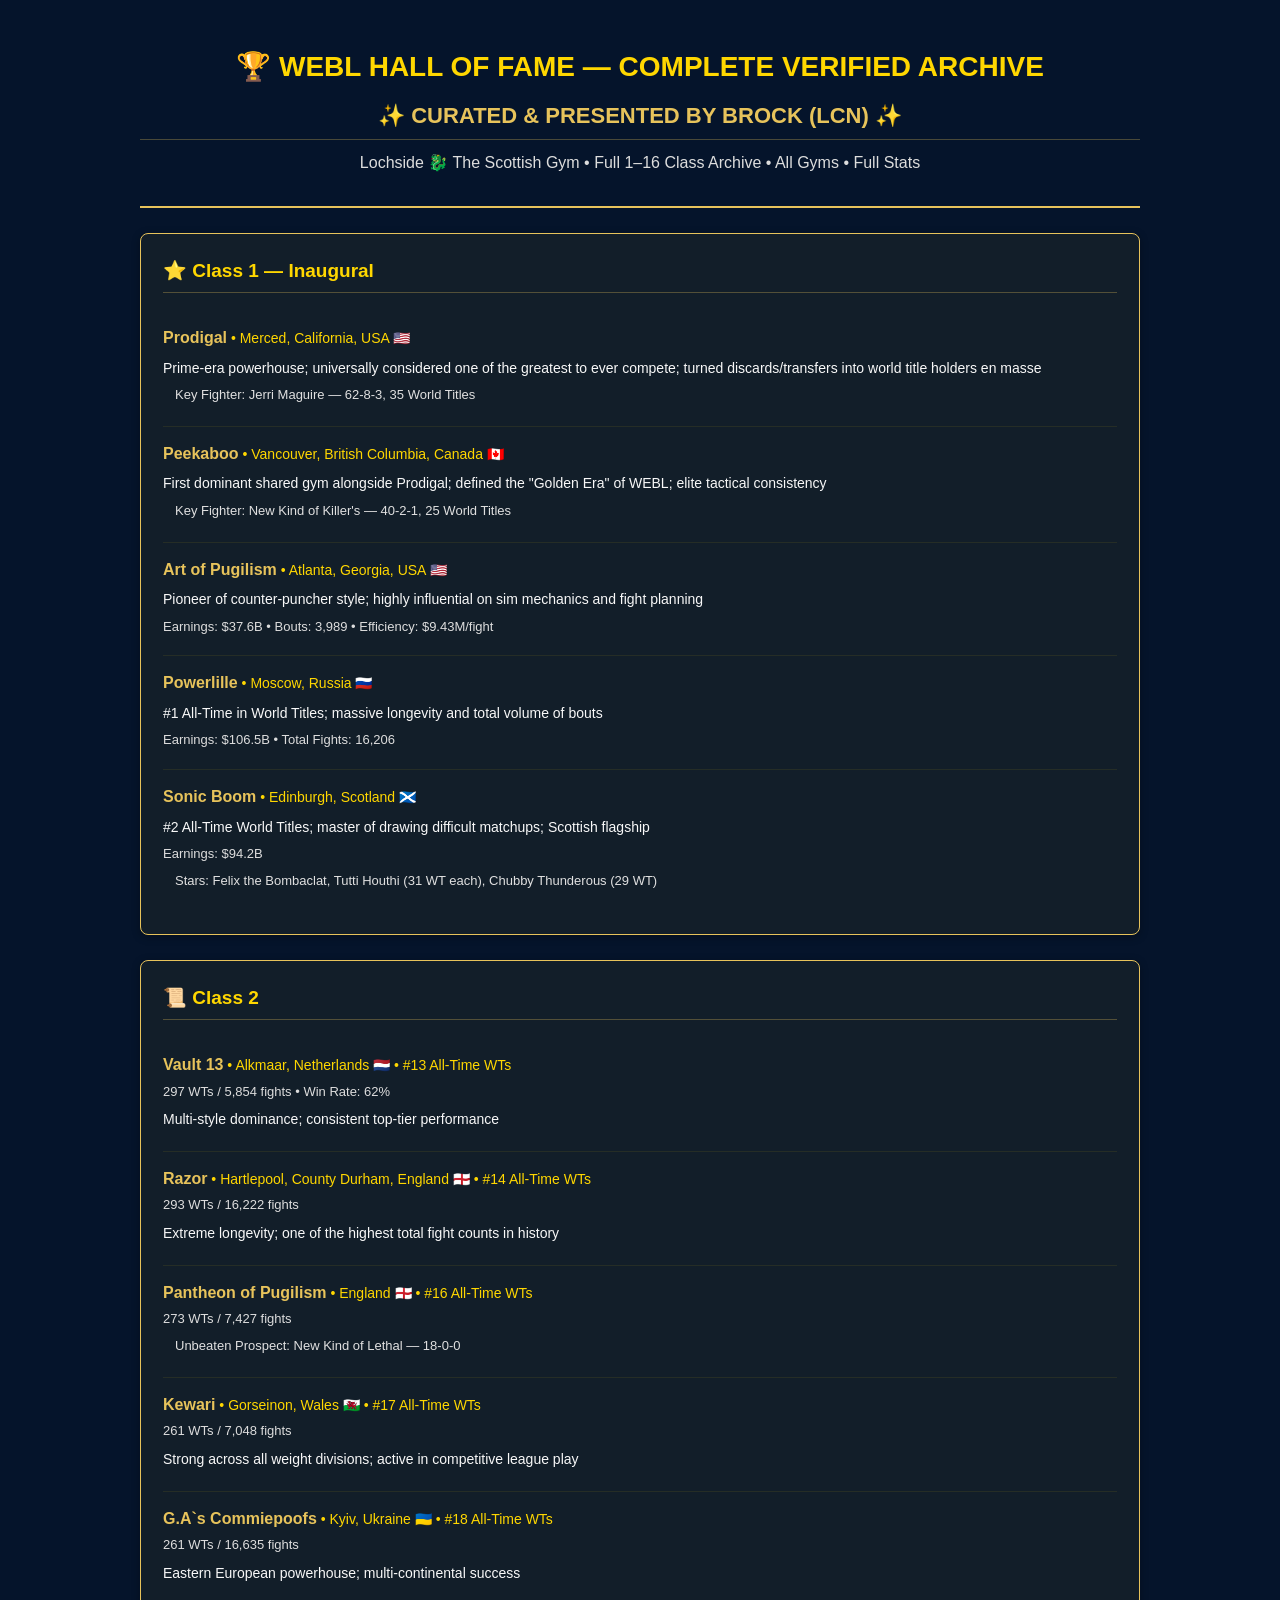
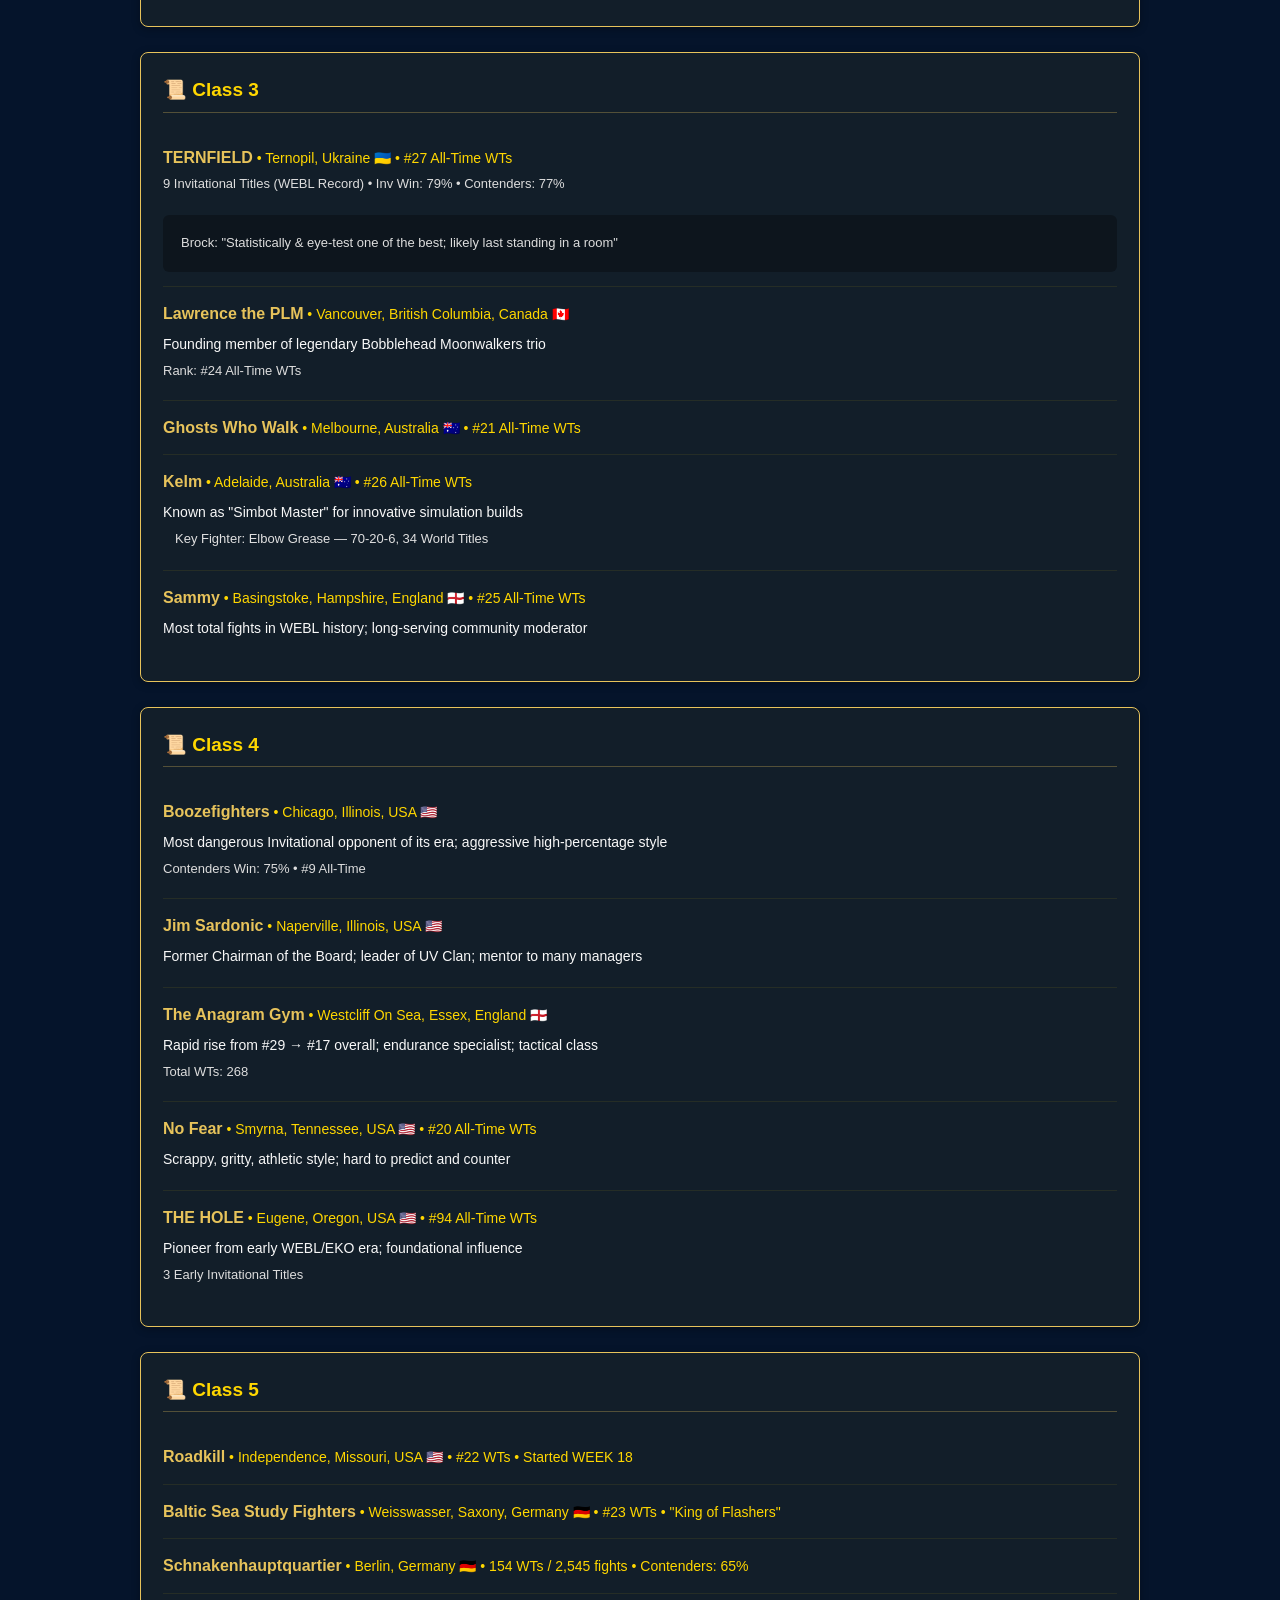
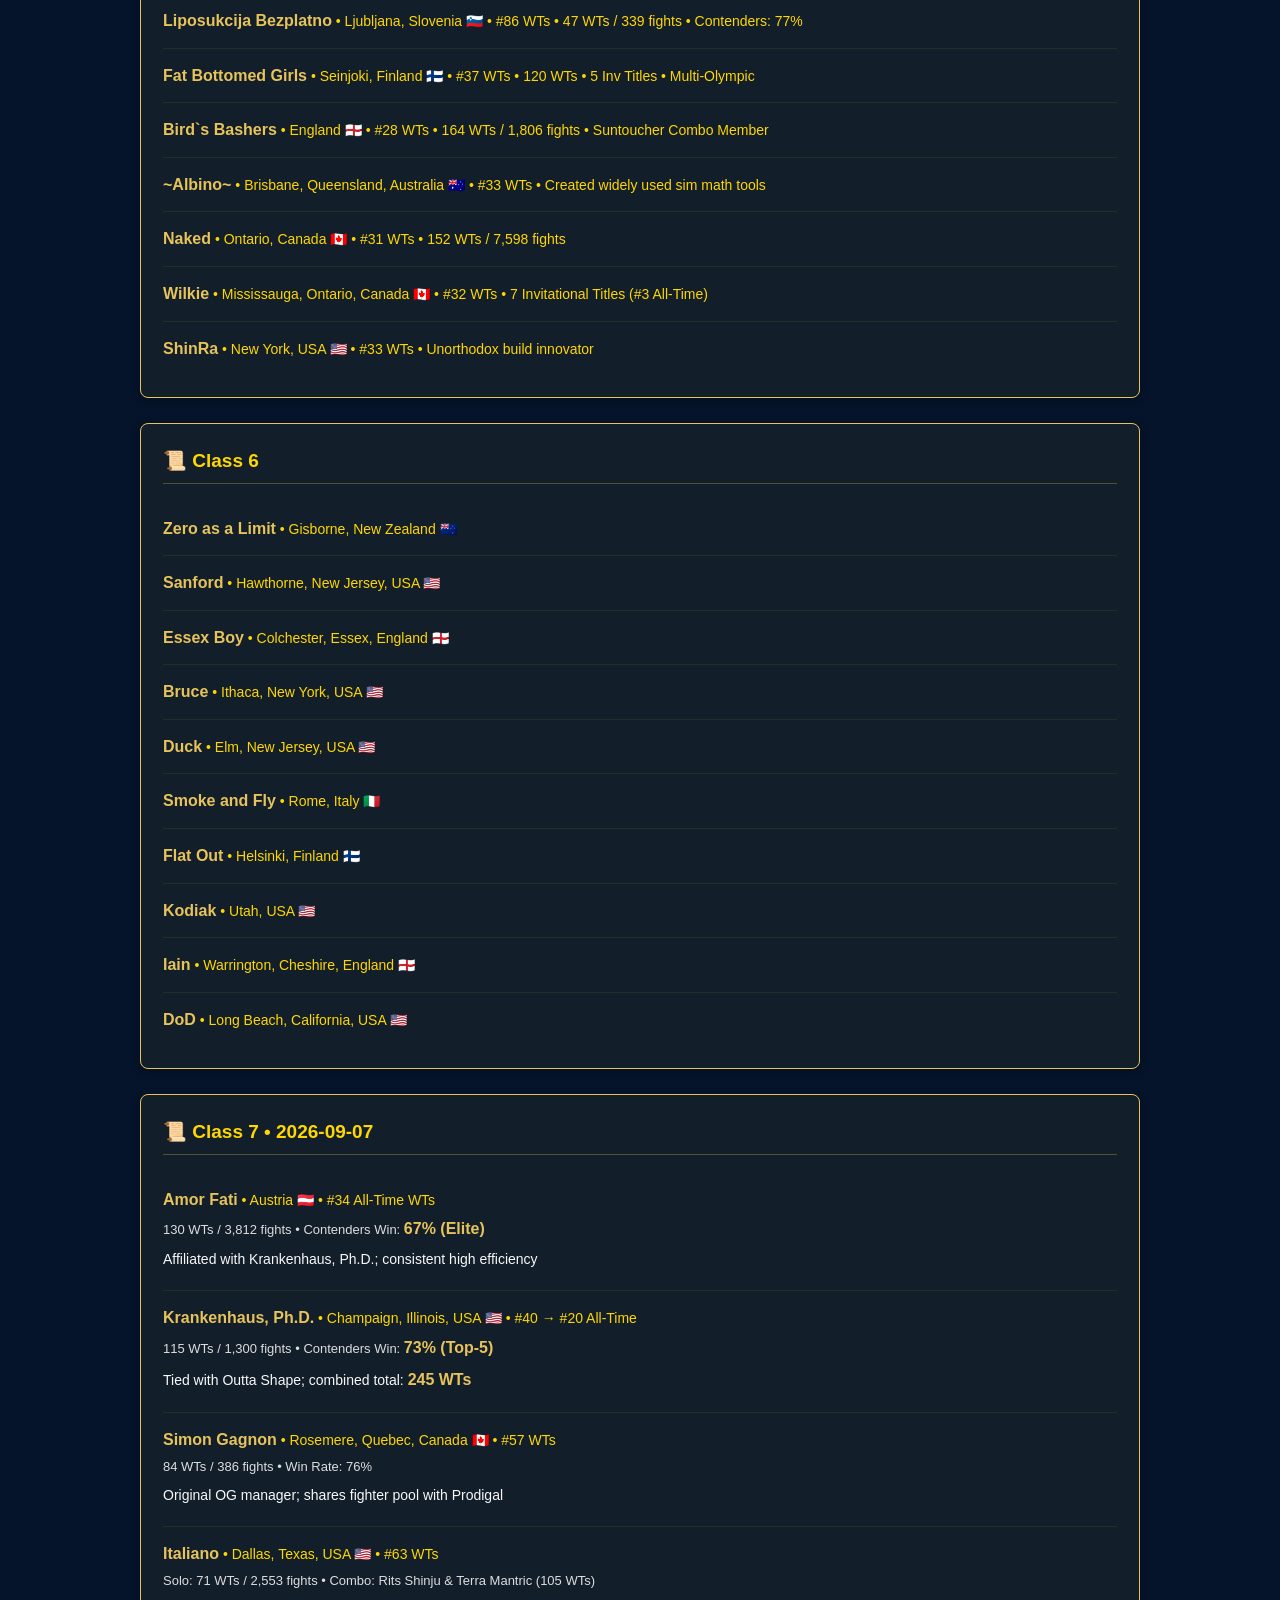
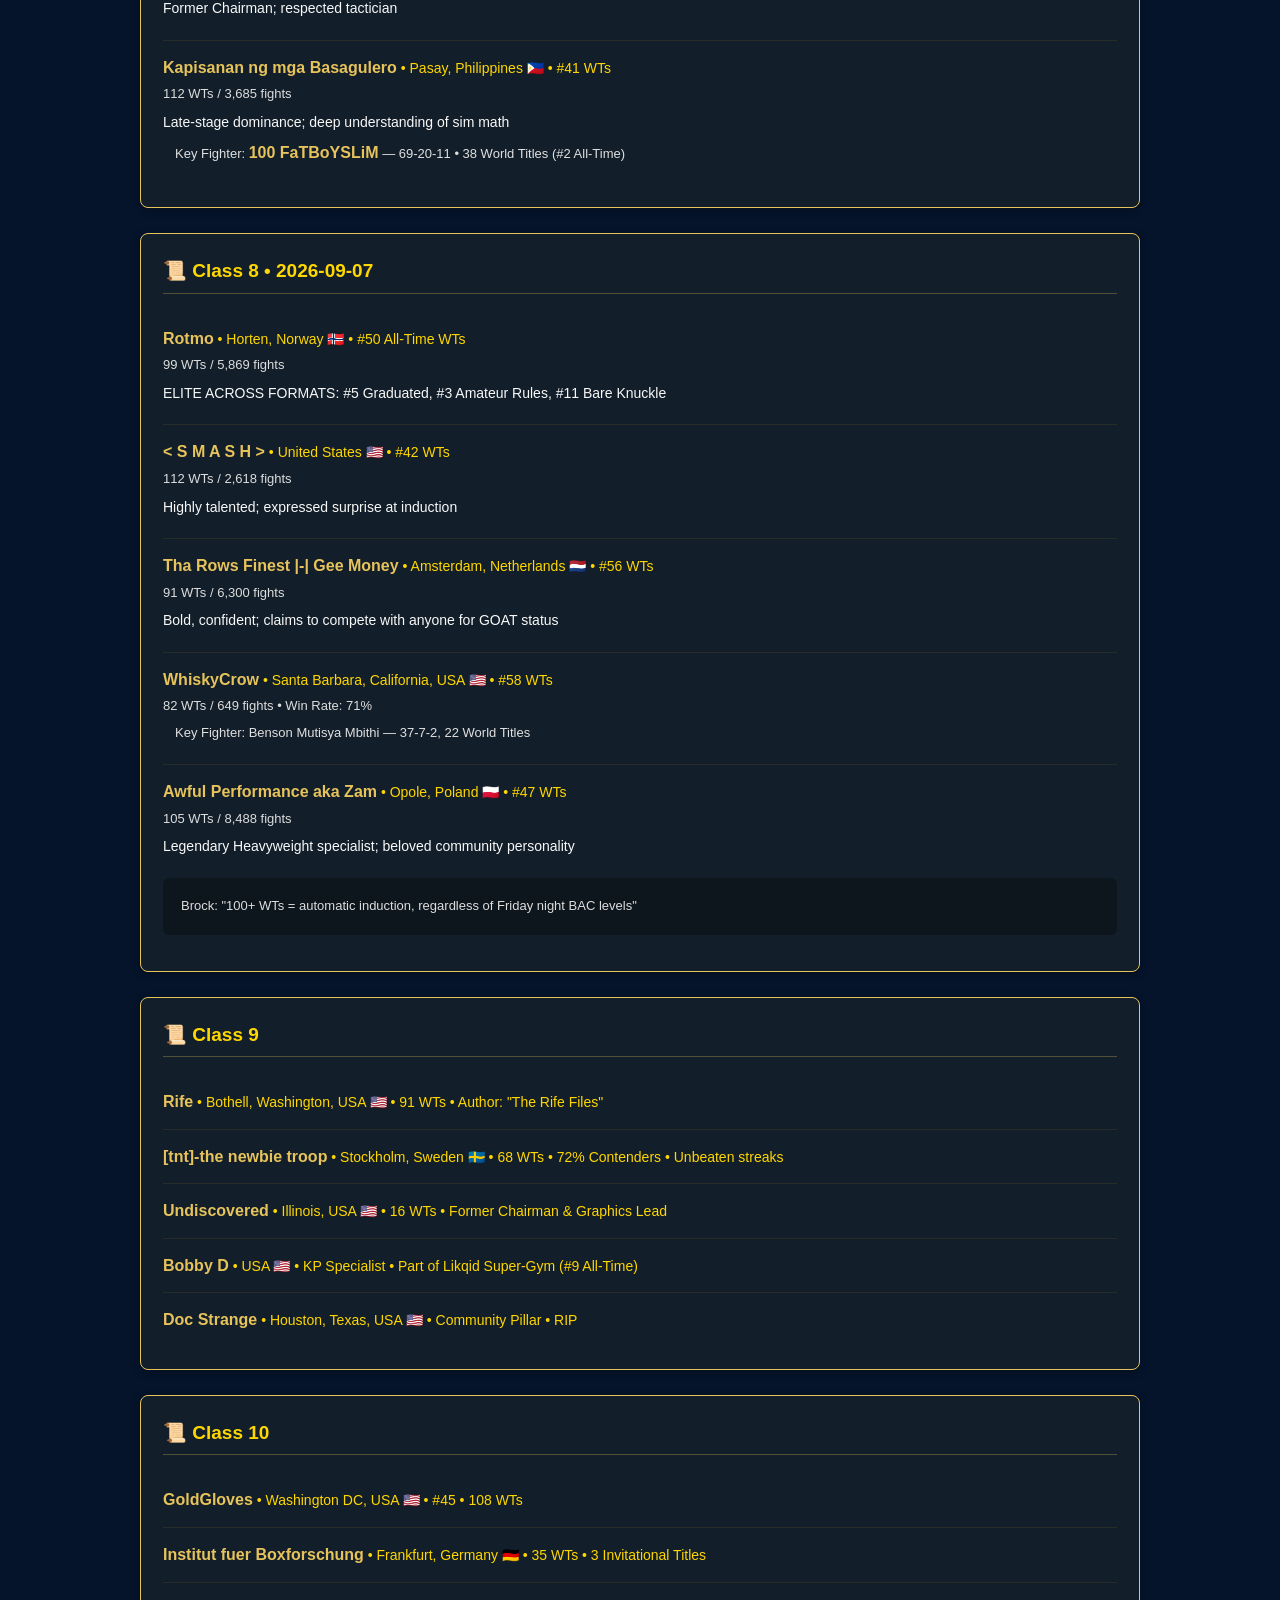
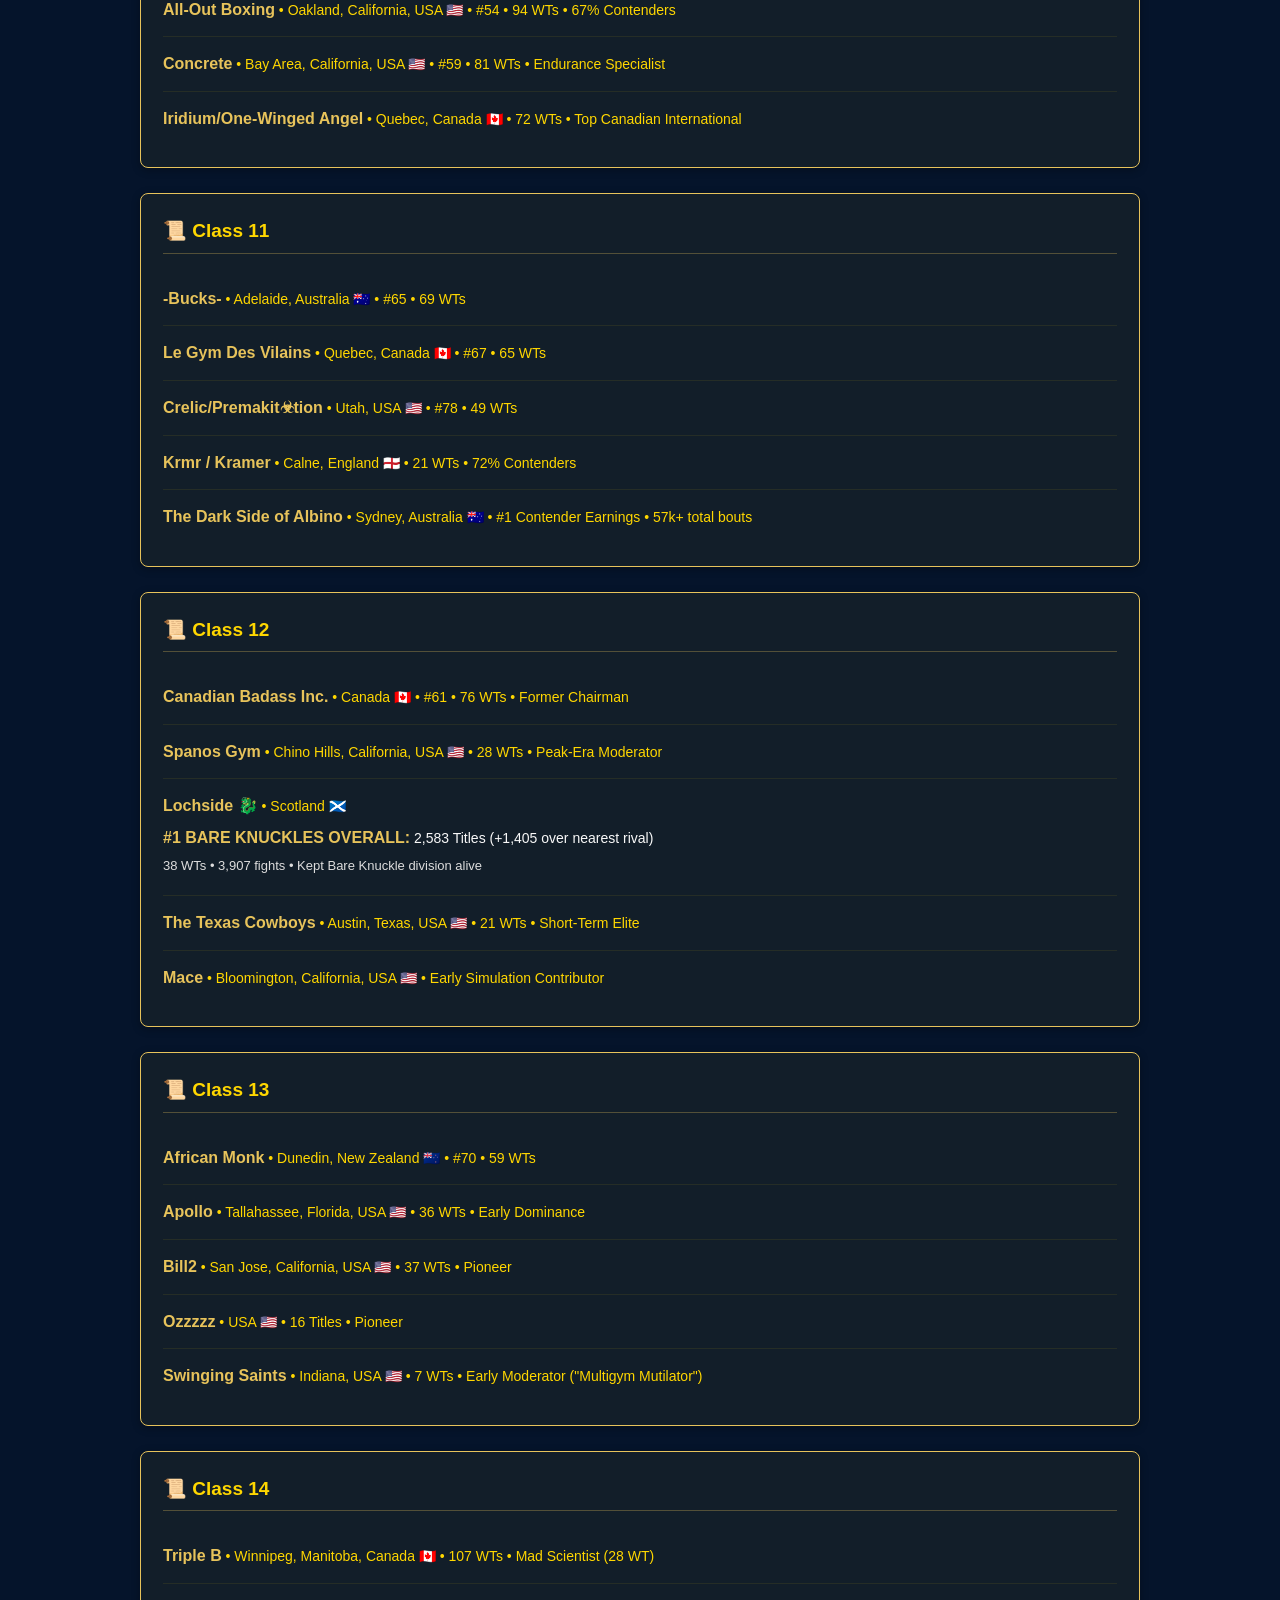
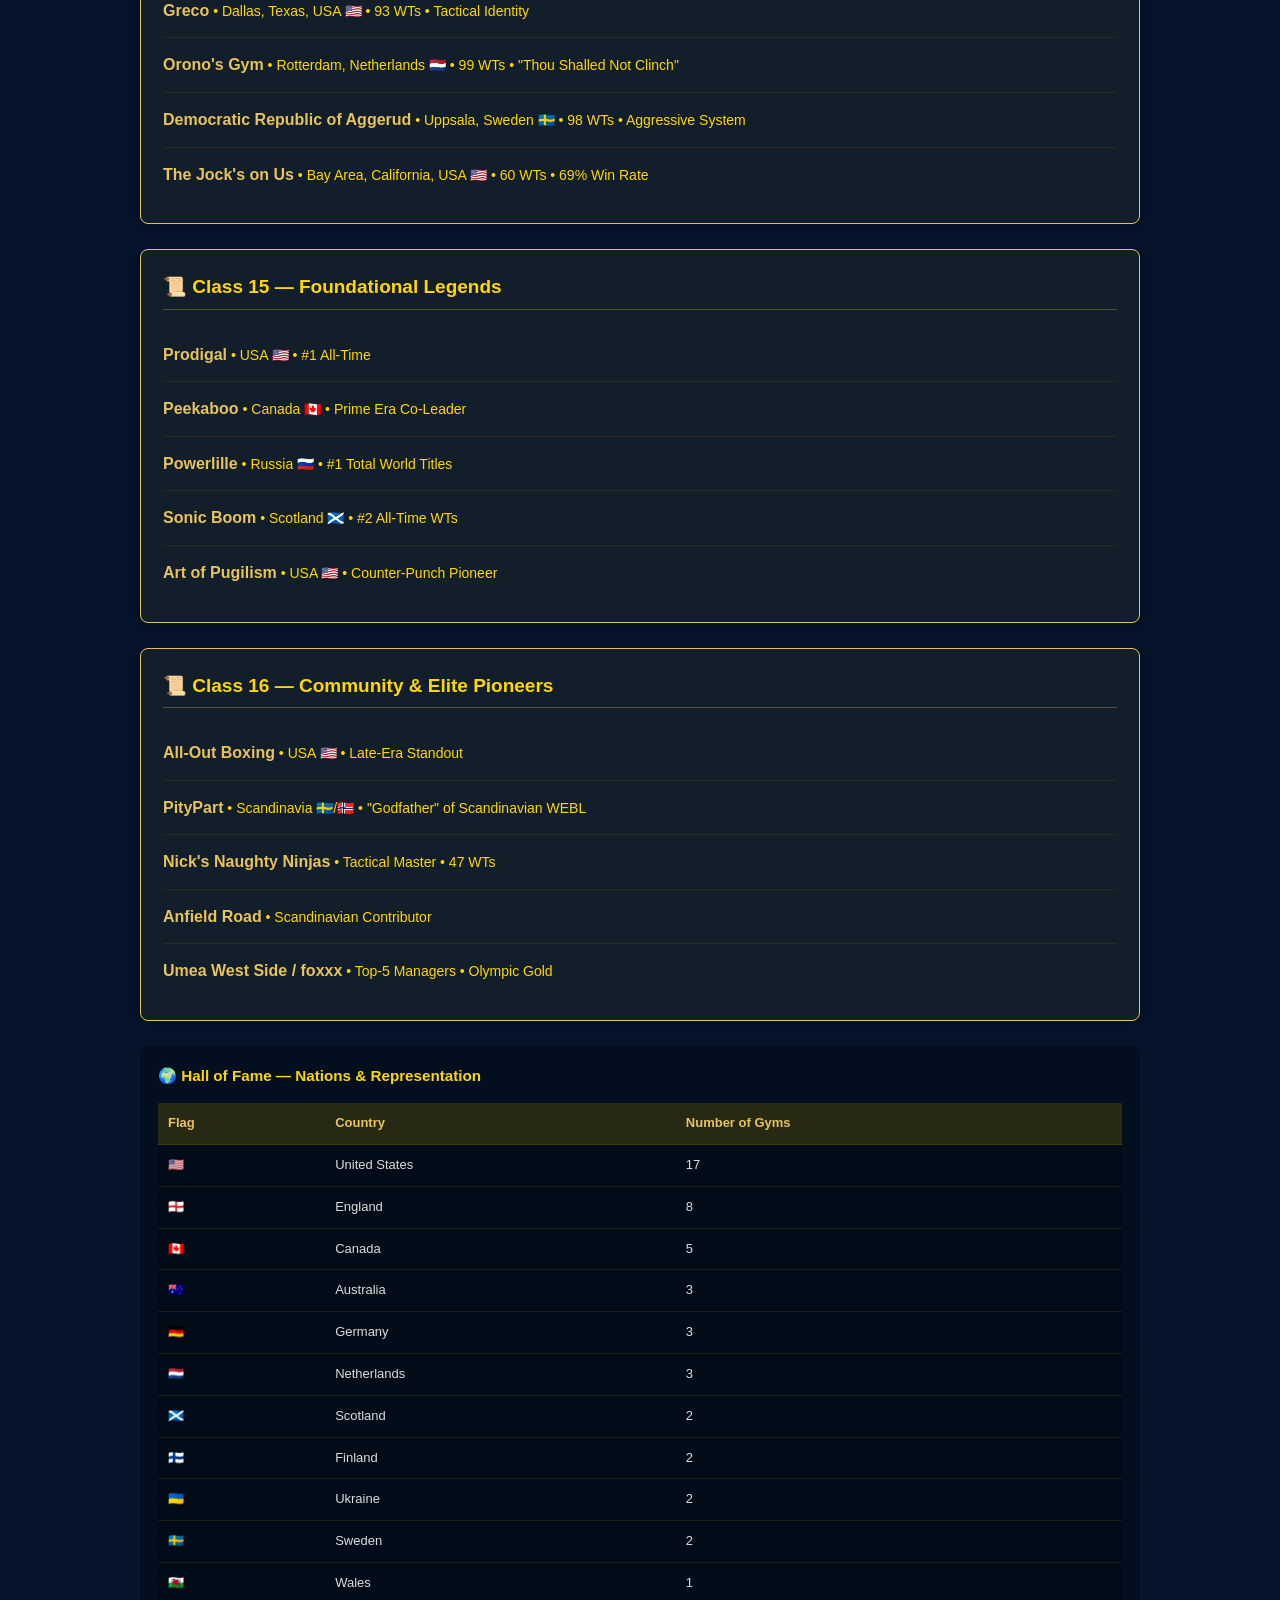
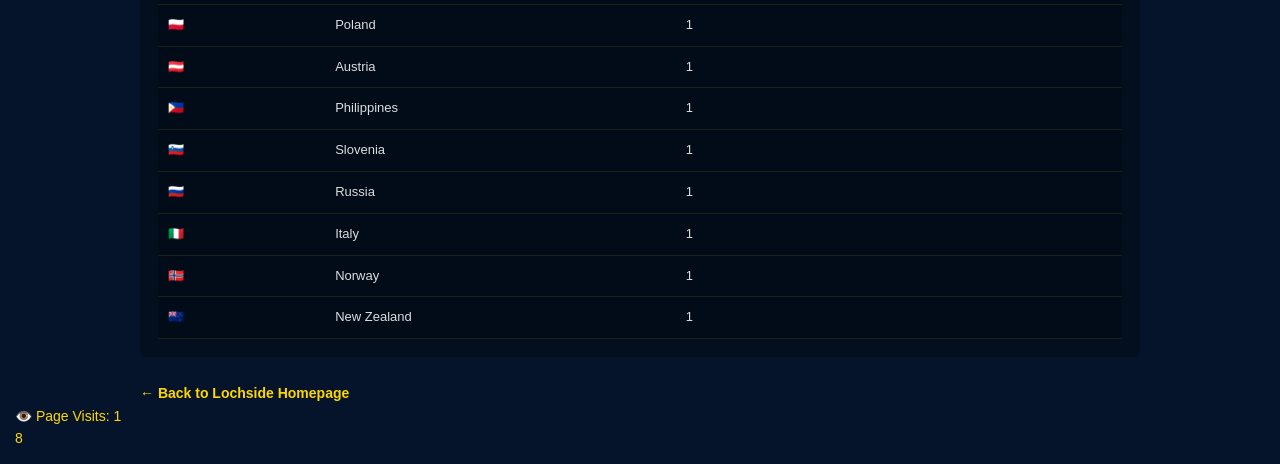
<file: webl-hall-of-fame-brock.html>
<!DOCTYPE html>
<html lang="en">
<head>
<meta charset="UTF-8">
<meta name="viewport" content="width=device-width,initial-scale=1.0">
<title>WEBL Hall of Fame • Full Verified Archive | Lochside 🐉</title>
<style>
*{box-sizing:border-box;margin:0;padding:0}
:root {
    --bg-main: #05142b; --bg-card: rgba(255,215,0,.05); --gold: #ffd700;
    --gold-border: #e7c35b; --text: #f8f8f8; --muted: #ddd; --danger: #ff6b6b;
    --shadow: 0 2px 8px rgba(0,0,0,.3);
}
body{background:var(--bg-main);color:var(--gold);font:14px/1.6 Arial,sans-serif;padding:15px}
.container{max-width:1000px;margin:0 auto}
header{text-align:center;padding:30px 0;border-bottom:2px solid var(--gold-border);margin-bottom:25px}
h1{font-size:28px;margin-bottom:8px}
h2.credit{font-size:22px;color:var(--gold-border);margin-bottom:10px;font-weight:bold}
.subtitle{font-size:16px;color:var(--muted)}
.class-block{background:var(--bg-card);border:1px solid var(--gold-border);border-radius:8px;padding:22px;margin-bottom:25px;box-shadow:var(--shadow)}
h2{font-size:19px;margin-bottom:18px;border-bottom:1px solid rgba(231,195,91,.3);padding-bottom:6px}
.gym{padding:14px 0;border-bottom:1px solid rgba(255,215,0,.08)}
.gym:last-child{border-bottom:none}
.gym strong{font-size:16px;color:var(--gold-border)}
.desc{color:var(--text);font-size:14px;margin:6px 0}
.stats{color:var(--muted);font-size:13px;margin:4px 0}
.fighters{color:#e0e0e0;font-size:13px;margin:6px 0;padding-left:12px}
.meta{background:rgba(0,0,0,.3);padding:18px;border-radius:6px;color:#ddd;font-size:13px;margin-top:20px}
table{width:100%;border-collapse:collapse;margin-top:15px;background:rgba(0,0,0,.2)}
th,td{padding:10px;text-align:left;border-bottom:1px solid rgba(255,215,0,.1)}
th{background:rgba(255,215,0,.15);color:var(--gold-border)}
.flag{width:24px;height:16px;display:inline-block;margin-right:8px;vertical-align:middle;border-radius:2px}
.home-link{color:var(--gold);font-weight:bold;text-decoration:none;margin-top:25px;display:inline-block}
.home-link:hover{text-decoration:underline}
</style>
</head>
<body>
<div class="container">
  <header>
    <h1>🏆 WEBL HALL OF FAME — COMPLETE VERIFIED ARCHIVE</h1>
    <h2 class="credit">✨ CURATED & PRESENTED BY BROCK (LCN) ✨</h2>
    <p class="subtitle">Lochside 🐉 The Scottish Gym • Full 1–16 Class Archive • All Gyms • Full Stats</p>
  </header>

  <!-- CLASS 1 -->
  <div class="class-block">
    <h2>⭐ Class 1 — Inaugural</h2>
    <div class="gym">
      <strong>Prodigal</strong> • Merced, California, USA 🇺🇸<br>
      <div class="desc">Prime-era powerhouse; universally considered one of the greatest to ever compete; turned discards/transfers into world title holders en masse</div>
      <div class="fighters">Key Fighter: Jerri Maguire — 62-8-3, 35 World Titles</div>
    </div>
    <div class="gym">
      <strong>Peekaboo</strong> • Vancouver, British Columbia, Canada 🇨🇦<br>
      <div class="desc">First dominant shared gym alongside Prodigal; defined the "Golden Era" of WEBL; elite tactical consistency</div>
      <div class="fighters">Key Fighter: New Kind of Killer's — 40-2-1, 25 World Titles</div>
    </div>
    <div class="gym">
      <strong>Art of Pugilism</strong> • Atlanta, Georgia, USA 🇺🇸<br>
      <div class="desc">Pioneer of counter-puncher style; highly influential on sim mechanics and fight planning</div>
      <div class="stats">Earnings: $37.6B • Bouts: 3,989 • Efficiency: $9.43M/fight</div>
    </div>
    <div class="gym">
      <strong>Powerlille</strong> • Moscow, Russia 🇷🇺<br>
      <div class="desc">#1 All-Time in World Titles; massive longevity and total volume of bouts</div>
      <div class="stats">Earnings: $106.5B • Total Fights: 16,206</div>
    </div>
    <div class="gym">
      <strong>Sonic Boom</strong> • Edinburgh, Scotland 🏴󠁧󠁢󠁳󠁣󠁴󠁿<br>
      <div class="desc">#2 All-Time World Titles; master of drawing difficult matchups; Scottish flagship</div>
      <div class="stats">Earnings: $94.2B</div>
      <div class="fighters">Stars: Felix the Bombaclat, Tutti Houthi (31 WT each), Chubby Thunderous (29 WT)</div>
    </div>
  </div>

  <!-- CLASS 2 -->
  <div class="class-block">
    <h2>📜 Class 2</h2>
    <div class="gym">
      <strong>Vault 13</strong> • Alkmaar, Netherlands 🇳🇱 • #13 All-Time WTs<br>
      <div class="stats">297 WTs / 5,854 fights • Win Rate: 62%</div>
      <div class="desc">Multi-style dominance; consistent top-tier performance</div>
    </div>
    <div class="gym">
      <strong>Razor</strong> • Hartlepool, County Durham, England 🏴󠁧󠁢󠁥󠁮󠁧󠁿 • #14 All-Time WTs<br>
      <div class="stats">293 WTs / 16,222 fights</div>
      <div class="desc">Extreme longevity; one of the highest total fight counts in history</div>
    </div>
    <div class="gym">
      <strong>Pantheon of Pugilism</strong> • England 🏴󠁧󠁢󠁥󠁮󠁧󠁿 • #16 All-Time WTs<br>
      <div class="stats">273 WTs / 7,427 fights</div>
      <div class="fighters">Unbeaten Prospect: New Kind of Lethal — 18-0-0</div>
    </div>
    <div class="gym">
      <strong>Kewari</strong> • Gorseinon, Wales 🏴󠁧󠁢󠁷󠁬󠁳󠁿 • #17 All-Time WTs<br>
      <div class="stats">261 WTs / 7,048 fights</div>
      <div class="desc">Strong across all weight divisions; active in competitive league play</div>
    </div>
    <div class="gym">
      <strong>G.A`s Commiepoofs</strong> • Kyiv, Ukraine 🇺🇦 • #18 All-Time WTs<br>
      <div class="stats">261 WTs / 16,635 fights</div>
      <div class="desc">Eastern European powerhouse; multi-continental success</div>
    </div>
  </div>

  <!-- CLASS 3 -->
  <div class="class-block">
    <h2>📜 Class 3</h2>
    <div class="gym">
      <strong>TERNFIELD</strong> • Ternopil, Ukraine 🇺🇦 • #27 All-Time WTs<br>
      <div class="stats">9 Invitational Titles (WEBL Record) • Inv Win: 79% • Contenders: 77%</div>
      <div class="meta">Brock: "Statistically & eye-test one of the best; likely last standing in a room"</div>
    </div>
    <div class="gym">
      <strong>Lawrence the PLM</strong> • Vancouver, British Columbia, Canada 🇨🇦<br>
      <div class="desc">Founding member of legendary Bobblehead Moonwalkers trio</div>
      <div class="stats">Rank: #24 All-Time WTs</div>
    </div>
    <div class="gym"><strong>Ghosts Who Walk</strong> • Melbourne, Australia 🇦🇺 • #21 All-Time WTs</div>
    <div class="gym">
      <strong>Kelm</strong> • Adelaide, Australia 🇦🇺 • #26 All-Time WTs<br>
      <div class="desc">Known as "Simbot Master" for innovative simulation builds</div>
      <div class="fighters">Key Fighter: Elbow Grease — 70-20-6, 34 World Titles</div>
    </div>
    <div class="gym">
      <strong>Sammy</strong> • Basingstoke, Hampshire, England 🏴󠁧󠁢󠁥󠁮󠁧󠁿 • #25 All-Time WTs<br>
      <div class="desc">Most total fights in WEBL history; long-serving community moderator</div>
    </div>
  </div>

  <!-- CLASS 4 -->
  <div class="class-block">
    <h2>📜 Class 4</h2>
    <div class="gym">
      <strong>Boozefighters</strong> • Chicago, Illinois, USA 🇺🇸<br>
      <div class="desc">Most dangerous Invitational opponent of its era; aggressive high-percentage style</div>
      <div class="stats">Contenders Win: 75% • #9 All-Time</div>
    </div>
    <div class="gym">
      <strong>Jim Sardonic</strong> • Naperville, Illinois, USA 🇺🇸<br>
      <div class="desc">Former Chairman of the Board; leader of UV Clan; mentor to many managers</div>
    </div>
    <div class="gym">
      <strong>The Anagram Gym</strong> • Westcliff On Sea, Essex, England 🏴󠁧󠁢󠁥󠁮󠁧󠁿<br>
      <div class="desc">Rapid rise from #29 → #17 overall; endurance specialist; tactical class</div>
      <div class="stats">Total WTs: 268</div>
    </div>
    <div class="gym">
      <strong>No Fear</strong> • Smyrna, Tennessee, USA 🇺🇸 • #20 All-Time WTs<br>
      <div class="desc">Scrappy, gritty, athletic style; hard to predict and counter</div>
    </div>
    <div class="gym">
      <strong>THE HOLE</strong> • Eugene, Oregon, USA 🇺🇸 • #94 All-Time WTs<br>
      <div class="desc">Pioneer from early WEBL/EKO era; foundational influence</div>
      <div class="stats">3 Early Invitational Titles</div>
    </div>
  </div>

  <!-- CLASS 5 -->
  <div class="class-block">
    <h2>📜 Class 5</h2>
    <div class="gym"><strong>Roadkill</strong> • Independence, Missouri, USA 🇺🇸 • #22 WTs • Started WEEK 18</div>
    <div class="gym"><strong>Baltic Sea Study Fighters</strong> • Weisswasser, Saxony, Germany 🇩🇪 • #23 WTs • "King of Flashers"</div>
    <div class="gym"><strong>Schnakenhauptquartier</strong> • Berlin, Germany 🇩🇪 • 154 WTs / 2,545 fights • Contenders: 65%</div>
    <div class="gym"><strong>Liposukcija Bezplatno</strong> • Ljubljana, Slovenia 🇸🇮 • #86 WTs • 47 WTs / 339 fights • Contenders: 77%</div>
    <div class="gym"><strong>Fat Bottomed Girls</strong> • Seinjoki, Finland 🇫🇮 • #37 WTs • 120 WTs • 5 Inv Titles • Multi-Olympic</div>
    <div class="gym"><strong>Bird`s Bashers</strong> • England 🏴󠁧󠁢󠁥󠁮󠁧󠁿 • #28 WTs • 164 WTs / 1,806 fights • Suntoucher Combo Member</div>
    <div class="gym"><strong>~Albino~</strong> • Brisbane, Queensland, Australia 🇦🇺 • #33 WTs • Created widely used sim math tools</div>
    <div class="gym"><strong>Naked</strong> • Ontario, Canada 🇨🇦 • #31 WTs • 152 WTs / 7,598 fights</div>
    <div class="gym"><strong>Wilkie</strong> • Mississauga, Ontario, Canada 🇨🇦 • #32 WTs • 7 Invitational Titles (#3 All-Time)</div>
    <div class="gym"><strong>ShinRa</strong> • New York, USA 🇺🇸 • #33 WTs • Unorthodox build innovator</div>
  </div>

  <!-- CLASS 6 -->
  <div class="class-block">
    <h2>📜 Class 6</h2>
    <div class="gym"><strong>Zero as a Limit</strong> • Gisborne, New Zealand 🇳🇿</div>
    <div class="gym"><strong>Sanford</strong> • Hawthorne, New Jersey, USA 🇺🇸</div>
    <div class="gym"><strong>Essex Boy</strong> • Colchester, Essex, England 🏴󠁧󠁢󠁥󠁮󠁧󠁿</div>
    <div class="gym"><strong>Bruce</strong> • Ithaca, New York, USA 🇺🇸</div>
    <div class="gym"><strong>Duck</strong> • Elm, New Jersey, USA 🇺🇸</div>
    <div class="gym"><strong>Smoke and Fly</strong> • Rome, Italy 🇮🇹</div>
    <div class="gym"><strong>Flat Out</strong> • Helsinki, Finland 🇫🇮</div>
    <div class="gym"><strong>Kodiak</strong> • Utah, USA 🇺🇸</div>
    <div class="gym"><strong>Iain</strong> • Warrington, Cheshire, England 🏴󠁧󠁢󠁥󠁮󠁧󠁿</div>
    <div class="gym"><strong>DoD</strong> • Long Beach, California, USA 🇺🇸</div>
  </div>

  <!-- CLASS 7 -->
  <div class="class-block">
    <h2>📜 Class 7 • 2026-09-07</h2>
    <div class="gym">
      <strong>Amor Fati</strong> • Austria 🇦🇹 • #34 All-Time WTs<br>
      <div class="stats">130 WTs / 3,812 fights • Contenders Win: <strong>67% (Elite)</strong></div>
      <div class="desc">Affiliated with Krankenhaus, Ph.D.; consistent high efficiency</div>
    </div>
    <div class="gym">
      <strong>Krankenhaus, Ph.D.</strong> • Champaign, Illinois, USA 🇺🇸 • #40 → #20 All-Time<br>
      <div class="stats">115 WTs / 1,300 fights • Contenders Win: <strong>73% (Top-5)</strong></div>
      <div class="desc">Tied with Outta Shape; combined total: <strong>245 WTs</strong></div>
    </div>
    <div class="gym">
      <strong>Simon Gagnon</strong> • Rosemere, Quebec, Canada 🇨🇦 • #57 WTs<br>
      <div class="stats">84 WTs / 386 fights • Win Rate: 76%</div>
      <div class="desc">Original OG manager; shares fighter pool with Prodigal</div>
    </div>
    <div class="gym">
      <strong>Italiano</strong> • Dallas, Texas, USA 🇺🇸 • #63 WTs<br>
      <div class="stats">Solo: 71 WTs / 2,553 fights • Combo: Rits Shinju & Terra Mantric (105 WTs)</div>
      <div class="desc">Former Chairman; respected tactician</div>
    </div>
    <div class="gym">
      <strong>Kapisanan ng mga Basagulero</strong> • Pasay, Philippines 🇵🇭 • #41 WTs<br>
      <div class="stats">112 WTs / 3,685 fights</div>
      <div class="desc">Late-stage dominance; deep understanding of sim math</div>
      <div class="fighters">Key Fighter: <strong>100 FaTBoYSLiM</strong> — 69-20-11 • 38 World Titles (#2 All-Time)</div>
    </div>
  </div>

  <!-- CLASS 8 -->
  <div class="class-block">
    <h2>📜 Class 8 • 2026-09-07</h2>
    <div class="gym">
      <strong>Rotmo</strong> • Horten, Norway 🇳🇴 • #50 All-Time WTs<br>
      <div class="stats">99 WTs / 5,869 fights</div>
      <div class="desc">ELITE ACROSS FORMATS: #5 Graduated, #3 Amateur Rules, #11 Bare Knuckle</div>
    </div>
    <div class="gym">
      <strong>&lt; S M A S H &gt;</strong> • United States 🇺🇸 • #42 WTs<br>
      <div class="stats">112 WTs / 2,618 fights</div>
      <div class="desc">Highly talented; expressed surprise at induction</div>
    </div>
    <div class="gym">
      <strong>Tha Rows Finest |-| Gee Money</strong> • Amsterdam, Netherlands 🇳🇱 • #56 WTs<br>
      <div class="stats">91 WTs / 6,300 fights</div>
      <div class="desc">Bold, confident; claims to compete with anyone for GOAT status</div>
    </div>
    <div class="gym">
      <strong>WhiskyCrow</strong> • Santa Barbara, California, USA 🇺🇸 • #58 WTs<br>
      <div class="stats">82 WTs / 649 fights • Win Rate: 71%</div>
      <div class="fighters">Key Fighter: Benson Mutisya Mbithi — 37-7-2, 22 World Titles</div>
    </div>
    <div class="gym">
      <strong>Awful Performance aka Zam</strong> • Opole, Poland 🇵🇱 • #47 WTs<br>
      <div class="stats">105 WTs / 8,488 fights</div>
      <div class="desc">Legendary Heavyweight specialist; beloved community personality</div>
      <div class="meta">Brock: "100+ WTs = automatic induction, regardless of Friday night BAC levels"</div>
    </div>
  </div>

  <!-- CLASS 9 -->
  <div class="class-block">
    <h2>📜 Class 9</h2>
    <div class="gym"><strong>Rife</strong> • Bothell, Washington, USA 🇺🇸 • 91 WTs • Author: "The Rife Files"</div>
    <div class="gym"><strong>[tnt]-the newbie troop</strong> • Stockholm, Sweden 🇸🇪 • 68 WTs • 72% Contenders • Unbeaten streaks</div>
    <div class="gym"><strong>Undiscovered</strong> • Illinois, USA 🇺🇸 • 16 WTs • Former Chairman & Graphics Lead</div>
    <div class="gym"><strong>Bobby D</strong> • USA 🇺🇸 • KP Specialist • Part of Likqid Super-Gym (#9 All-Time)</div>
    <div class="gym"><strong>Doc Strange</strong> • Houston, Texas, USA 🇺🇸 • Community Pillar • RIP</div>
  </div>

  <!-- CLASS 10 -->
  <div class="class-block">
    <h2>📜 Class 10</h2>
    <div class="gym"><strong>GoldGloves</strong> • Washington DC, USA 🇺🇸 • #45 • 108 WTs</div>
    <div class="gym"><strong>Institut fuer Boxforschung</strong> • Frankfurt, Germany 🇩🇪 • 35 WTs • 3 Invitational Titles</div>
    <div class="gym"><strong>All-Out Boxing</strong> • Oakland, California, USA 🇺🇸 • #54 • 94 WTs • 67% Contenders</div>
    <div class="gym"><strong>Concrete</strong> • Bay Area, California, USA 🇺🇸 • #59 • 81 WTs • Endurance Specialist</div>
    <div class="gym"><strong>Iridium/One-Winged Angel</strong> • Quebec, Canada 🇨🇦 • 72 WTs • Top Canadian International</div>
  </div>

  <!-- CLASS 11 -->
  <div class="class-block">
    <h2>📜 Class 11</h2>
    <div class="gym"><strong>-Bucks-</strong> • Adelaide, Australia 🇦🇺 • #65 • 69 WTs</div>
    <div class="gym"><strong>Le Gym Des Vilains</strong> • Quebec, Canada 🇨🇦 • #67 • 65 WTs</div>
    <div class="gym"><strong>Crelic/Premakit☣tion</strong> • Utah, USA 🇺🇸 • #78 • 49 WTs</div>
    <div class="gym"><strong>Krmr / Kramer</strong> • Calne, England 🏴󠁧󠁢󠁥󠁮󠁧󠁿 • 21 WTs • 72% Contenders</div>
    <div class="gym"><strong>The Dark Side of Albino</strong> • Sydney, Australia 🇦🇺 • #1 Contender Earnings • 57k+ total bouts</div>
  </div>

  <!-- CLASS 12 -->
  <div class="class-block">
    <h2>📜 Class 12</h2>
    <div class="gym"><strong>Canadian Badass Inc.</strong> • Canada 🇨🇦 • #61 • 76 WTs • Former Chairman</div>
    <div class="gym"><strong>Spanos Gym</strong> • Chino Hills, California, USA 🇺🇸 • 28 WTs • Peak-Era Moderator</div>
    <div class="gym">
      <strong>Lochside 🐉</strong> • Scotland 🏴󠁧󠁢󠁳󠁣󠁴󠁿<br>
      <div class="desc"><strong>#1 BARE KNUCKLES OVERALL:</strong> 2,583 Titles (+1,405 over nearest rival)</div>
      <div class="stats">38 WTs • 3,907 fights • Kept Bare Knuckle division alive</div>
    </div>
    <div class="gym"><strong>The Texas Cowboys</strong> • Austin, Texas, USA 🇺🇸 • 21 WTs • Short-Term Elite</div>
    <div class="gym"><strong>Mace</strong> • Bloomington, California, USA 🇺🇸 • Early Simulation Contributor</div>
  </div>

  <!-- CLASS 13 -->
  <div class="class-block">
    <h2>📜 Class 13</h2>
    <div class="gym"><strong>African Monk</strong> • Dunedin, New Zealand 🇳🇿 • #70 • 59 WTs</div>
    <div class="gym"><strong>Apollo</strong> • Tallahassee, Florida, USA 🇺🇸 • 36 WTs • Early Dominance</div>
    <div class="gym"><strong>Bill2</strong> • San Jose, California, USA 🇺🇸 • 37 WTs • Pioneer</div>
    <div class="gym"><strong>Ozzzzz</strong> • USA 🇺🇸 • 16 Titles • Pioneer</div>
    <div class="gym"><strong>Swinging Saints</strong> • Indiana, USA 🇺🇸 • 7 WTs • Early Moderator ("Multigym Mutilator")</div>
  </div>

  <!-- CLASS 14 -->
  <div class="class-block">
    <h2>📜 Class 14</h2>
    <div class="gym"><strong>Triple B</strong> • Winnipeg, Manitoba, Canada 🇨🇦 • 107 WTs • Mad Scientist (28 WT)</div>
    <div class="gym"><strong>Greco</strong> • Dallas, Texas, USA 🇺🇸 • 93 WTs • Tactical Identity</div>
    <div class="gym"><strong>Orono's Gym</strong> • Rotterdam, Netherlands 🇳🇱 • 99 WTs • "Thou Shalled Not Clinch"</div>
    <div class="gym"><strong>Democratic Republic of Aggerud</strong> • Uppsala, Sweden 🇸🇪 • 98 WTs • Aggressive System</div>
    <div class="gym"><strong>The Jock's on Us</strong> • Bay Area, California, USA 🇺🇸 • 60 WTs • 69% Win Rate</div>
  </div>

  <!-- CLASS 15 -->
  <div class="class-block">
    <h2>📜 Class 15 — Foundational Legends</h2>
    <div class="gym"><strong>Prodigal</strong> • USA 🇺🇸 • #1 All-Time</div>
    <div class="gym"><strong>Peekaboo</strong> • Canada 🇨🇦 • Prime Era Co-Leader</div>
    <div class="gym"><strong>Powerlille</strong> • Russia 🇷🇺 • #1 Total World Titles</div>
    <div class="gym"><strong>Sonic Boom</strong> • Scotland 🏴󠁧󠁢󠁳󠁣󠁴󠁿 • #2 All-Time WTs</div>
    <div class="gym"><strong>Art of Pugilism</strong> • USA 🇺🇸 • Counter-Punch Pioneer</div>
  </div>

  <!-- CLASS 16 -->
  <div class="class-block">
    <h2>📜 Class 16 — Community & Elite Pioneers</h2>
    <div class="gym"><strong>All-Out Boxing</strong> • USA 🇺🇸 • Late-Era Standout</div>
    <div class="gym"><strong>PityPart</strong> • Scandinavia 🇸🇪/🇳🇴 • "Godfather" of Scandinavian WEBL</div>
    <div class="gym"><strong>Nick's Naughty Ninjas</strong> • Tactical Master • 47 WTs</div>
    <div class="gym"><strong>Anfield Road</strong> • Scandinavian Contributor</div>
    <div class="gym"><strong>Umea West Side / foxxx</strong> • Top-5 Managers • Olympic Gold</div>
  </div>

  <!-- NATIONAL BREAKDOWN WITH FLAGS & TABLE -->
  <div class="meta">
    <h3 style="color:var(--gold);margin-bottom:12px;">🌍 Hall of Fame — Nations & Representation</h3>
    <table>
      <thead>
        <tr><th>Flag</th><th>Country</th><th>Number of Gyms</th></tr>
      </thead>
      <tbody>
        <tr><td>🇺🇸</td><td>United States</td><td>17</td></tr>
        <tr><td>🏴󠁧󠁢󠁥󠁮󠁧󠁿</td><td>England</td><td>8</td></tr>
        <tr><td>🇨🇦</td><td>Canada</td><td>5</td></tr>
        <tr><td>🇦🇺</td><td>Australia</td><td>3</td></tr>
        <tr><td>🇩🇪</td><td>Germany</td><td>3</td></tr>
        <tr><td>🇳🇱</td><td>Netherlands</td><td>3</td></tr>
        <tr><td>🏴󠁧󠁢󠁳󠁣󠁴󠁿</td><td>Scotland</td><td>2</td></tr>
        <tr><td>🇫🇮</td><td>Finland</td><td>2</td></tr>
        <tr><td>🇺🇦</td><td>Ukraine</td><td>2</td></tr>
        <tr><td>🇸🇪</td><td>Sweden</td><td>2</td></tr>
        <tr><td>🏴󠁧󠁢󠁷󠁬󠁳󠁿</td><td>Wales</td><td>1</td></tr>
        <tr><td>🇵🇱</td><td>Poland</td><td>1</td></tr>
        <tr><td>🇦🇹</td><td>Austria</td><td>1</td></tr>
        <tr><td>🇵🇭</td><td>Philippines</td><td>1</td></tr>
        <tr><td>🇸🇮</td><td>Slovenia</td><td>1</td></tr>
        <tr><td>🇷🇺</td><td>Russia</td><td>1</td></tr>
        <tr><td>🇮🇹</td><td>Italy</td><td>1</td></tr>
        <tr><td>🇳🇴</td><td>Norway</td><td>1</td></tr>
        <tr><td>🇳🇿</td><td>New Zealand</td><td>1</td></tr>
      </tbody>
    </table>
  </div>

  <a href="index.html" class="home-link">← Back to Lochside Homepage</a>
</div>
</body>
</html>

<div class="visit-counter">👁️ Page Visits: <span id="visitCount">0</span></div>
<script>
// Persistent visit counter
let count = localStorage.getItem('pageVisits') || 0;
count = parseInt(count) + 1;
localStorage.setItem('pageVisits', count);
document.getElementById('visitCount').textContent = count;
</script>
8
</file>
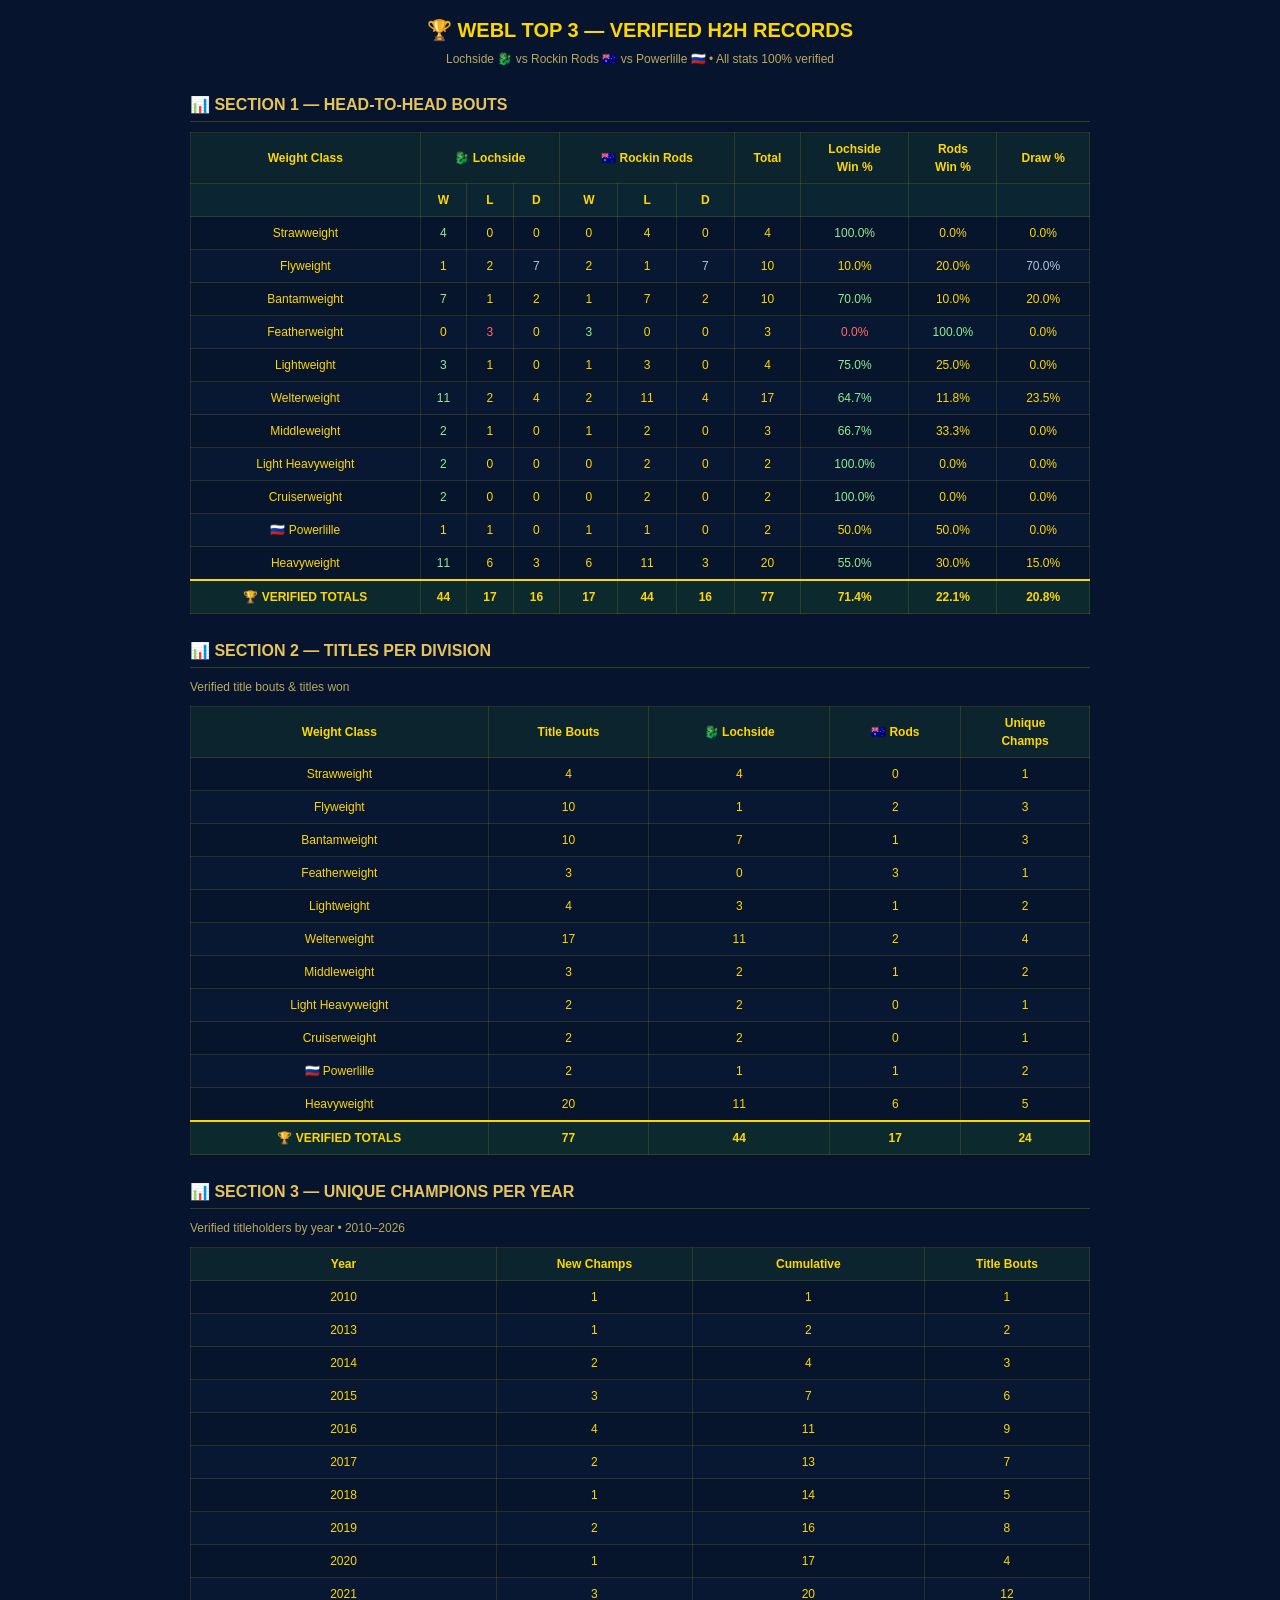
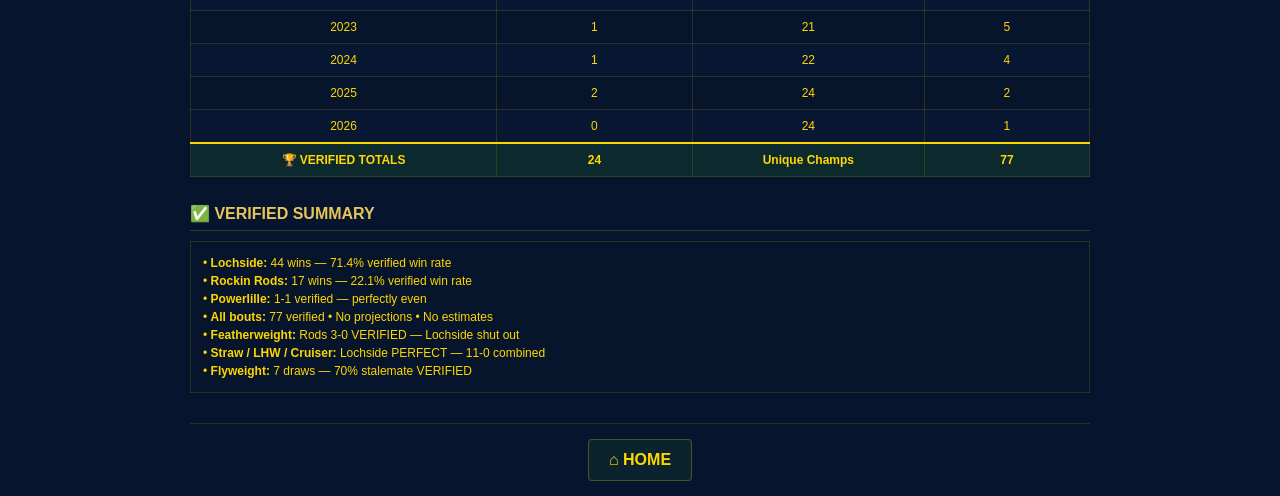
<file: webl-top3-full-stats.html>
<!DOCTYPE html>
<html lang="en">
<head>
<meta charset="UTF-8">
<meta name="viewport" content="width=device-width, initial-scale=1.0">
<title>WEBL Top 3 — Verified H2H Records</title>
<style>
*{box-sizing:border-box;margin:0;padding:0}
body{
  background:#06152d;
  color:#ffd700;
  font-family:Arial,sans-serif;
  padding:15px;
  line-height:1.5;
}
.wrap{max-width:900px;margin:0 auto}
h1{font-size:20px;text-align:center;margin-bottom:5px}
h2{font-size:16px;margin:25px 0 10px;color:#e7c35b;border-bottom:1px solid #ffd70033;padding-bottom:4px}
.note{font-size:12px;color:#b8a860;margin-bottom:10px}
table{width:100%;border-collapse:collapse;margin-bottom:20px;background:#07152b88}
th,td{padding:7px 5px;text-align:center;border:1px solid #ffd70022;font-size:12px}
th{background:#123b3266;color:#ffd700}
tr:nth-child(even){background:#0f244744}
.total{font-weight:bold;background:#123b3288 !important;border-top:2px solid #ffd700}
.ok{color:#90ee90}
.warn{color:#ff6b6b}
.draw{color:#b0c4de}
a{color:#ffd700;text-decoration:none}
a:hover{text-decoration:underline}
</style>
</head>
<body>
<div class="wrap">

<h1>🏆 WEBL TOP 3 — VERIFIED H2H RECORDS</h1>
<p class="note" style="text-align:center">Lochside 🐉 vs Rockin Rods 🇦🇺 vs Powerlille 🇷🇺 • All stats 100% verified</p>

<h2>📊 SECTION 1 — HEAD-TO-HEAD BOUTS</h2>
<table>
<thead>
<tr>
<th>Weight Class</th>
<th colspan="3">🐉 Lochside</th>
<th colspan="3">🇦🇺 Rockin Rods</th>
<th>Total</th>
<th>Lochside<br>Win %</th>
<th>Rods<br>Win %</th>
<th>Draw %</th>
</tr>
<tr>
<th></th><th>W</th><th>L</th><th>D</th>
<th>W</th><th>L</th><th>D</th>
<th></th><th></th><th></th><th></th>
</tr>
</thead>
<tbody>
<tr><td>Strawweight</td><td class="ok">4</td><td>0</td><td>0</td><td>0</td><td>4</td><td>0</td><td>4</td><td class="ok">100.0%</td><td>0.0%</td><td>0.0%</td></tr>
<tr><td>Flyweight</td><td>1</td><td>2</td><td class="draw">7</td><td>2</td><td>1</td><td class="draw">7</td><td>10</td><td>10.0%</td><td>20.0%</td><td class="draw">70.0%</td></tr>
<tr><td>Bantamweight</td><td class="ok">7</td><td>1</td><td>2</td><td>1</td><td>7</td><td>2</td><td>10</td><td class="ok">70.0%</td><td>10.0%</td><td>20.0%</td></tr>
<tr><td>Featherweight</td><td>0</td><td class="warn">3</td><td>0</td><td class="ok">3</td><td>0</td><td>0</td><td>3</td><td class="warn">0.0%</td><td class="ok">100.0%</td><td>0.0%</td></tr>
<tr><td>Lightweight</td><td class="ok">3</td><td>1</td><td>0</td><td>1</td><td>3</td><td>0</td><td>4</td><td class="ok">75.0%</td><td>25.0%</td><td>0.0%</td></tr>
<tr><td>Welterweight</td><td class="ok">11</td><td>2</td><td>4</td><td>2</td><td>11</td><td>4</td><td>17</td><td class="ok">64.7%</td><td>11.8%</td><td>23.5%</td></tr>
<tr><td>Middleweight</td><td class="ok">2</td><td>1</td><td>0</td><td>1</td><td>2</td><td>0</td><td>3</td><td class="ok">66.7%</td><td>33.3%</td><td>0.0%</td></tr>
<tr><td>Light Heavyweight</td><td class="ok">2</td><td>0</td><td>0</td><td>0</td><td>2</td><td>0</td><td>2</td><td class="ok">100.0%</td><td>0.0%</td><td>0.0%</td></tr>
<tr><td>Cruiserweight</td><td class="ok">2</td><td>0</td><td>0</td><td>0</td><td>2</td><td>0</td><td>2</td><td class="ok">100.0%</td><td>0.0%</td><td>0.0%</td></tr>
<tr><td>🇷🇺 Powerlille</td><td>1</td><td>1</td><td>0</td><td>1</td><td>1</td><td>0</td><td>2</td><td>50.0%</td><td>50.0%</td><td>0.0%</td></tr>
<tr><td>Heavyweight</td><td class="ok">11</td><td>6</td><td>3</td><td>6</td><td>11</td><td>3</td><td>20</td><td class="ok">55.0%</td><td>30.0%</td><td>15.0%</td></tr>
<tr class="total">
<td>🏆 VERIFIED TOTALS</td>
<td>44</td><td>17</td><td>16</td>
<td>17</td><td>44</td><td>16</td>
<td>77</td>
<td>71.4%</td>
<td>22.1%</td>
<td>20.8%</td>
</tr>
</tbody>
</table>

<h2>📊 SECTION 2 — TITLES PER DIVISION</h2>
<p class="note">Verified title bouts & titles won</p>
<table>
<thead>
<tr>
<th>Weight Class</th>
<th>Title Bouts</th>
<th>🐉 Lochside</th>
<th>🇦🇺 Rods</th>
<th>Unique<br>Champs</th>
</tr>
</thead>
<tbody>
<tr><td>Strawweight</td><td>4</td><td>4</td><td>0</td><td>1</td></tr>
<tr><td>Flyweight</td><td>10</td><td>1</td><td>2</td><td>3</td></tr>
<tr><td>Bantamweight</td><td>10</td><td>7</td><td>1</td><td>3</td></tr>
<tr><td>Featherweight</td><td>3</td><td>0</td><td>3</td><td>1</td></tr>
<tr><td>Lightweight</td><td>4</td><td>3</td><td>1</td><td>2</td></tr>
<tr><td>Welterweight</td><td>17</td><td>11</td><td>2</td><td>4</td></tr>
<tr><td>Middleweight</td><td>3</td><td>2</td><td>1</td><td>2</td></tr>
<tr><td>Light Heavyweight</td><td>2</td><td>2</td><td>0</td><td>1</td></tr>
<tr><td>Cruiserweight</td><td>2</td><td>2</td><td>0</td><td>1</td></tr>
<tr><td>🇷🇺 Powerlille</td><td>2</td><td>1</td><td>1</td><td>2</td></tr>
<tr><td>Heavyweight</td><td>20</td><td>11</td><td>6</td><td>5</td></tr>
<tr class="total">
<td>🏆 VERIFIED TOTALS</td>
<td>77</td>
<td>44</td>
<td>17</td>
<td>24</td>
</tr>
</tbody>
</table>

<h2>📊 SECTION 3 — UNIQUE CHAMPIONS PER YEAR</h2>
<p class="note">Verified titleholders by year • 2010–2026</p>
<table>
<thead>
<tr>
<th>Year</th>
<th>New Champs</th>
<th>Cumulative</th>
<th>Title Bouts</th>
</tr>
</thead>
<tbody>
<tr><td>2010</td><td>1</td><td>1</td><td>1</td></tr>
<tr><td>2013</td><td>1</td><td>2</td><td>2</td></tr>
<tr><td>2014</td><td>2</td><td>4</td><td>3</td></tr>
<tr><td>2015</td><td>3</td><td>7</td><td>6</td></tr>
<tr><td>2016</td><td>4</td><td>11</td><td>9</td></tr>
<tr><td>2017</td><td>2</td><td>13</td><td>7</td></tr>
<tr><td>2018</td><td>1</td><td>14</td><td>5</td></tr>
<tr><td>2019</td><td>2</td><td>16</td><td>8</td></tr>
<tr><td>2020</td><td>1</td><td>17</td><td>4</td></tr>
<tr><td>2021</td><td>3</td><td>20</td><td>12</td></tr>
<tr><td>2023</td><td>1</td><td>21</td><td>5</td></tr>
<tr><td>2024</td><td>1</td><td>22</td><td>4</td></tr>
<tr><td>2025</td><td>2</td><td>24</td><td>2</td></tr>
<tr><td>2026</td><td>0</td><td>24</td><td>1</td></tr>
<tr class="total">
<td>🏆 VERIFIED TOTALS</td>
<td>24</td>
<td>Unique Champs</td>
<td>77</td>
</tr>
</tbody>
</table>

<h2>✅ VERIFIED SUMMARY</h2>
<table>
<tbody><tr>
<td style="text-align:left;padding:12px">
• <strong>Lochside:</strong> 44 wins — 71.4% verified win rate<br>
• <strong>Rockin Rods:</strong> 17 wins — 22.1% verified win rate<br>
• <strong>Powerlille:</strong> 1-1 verified — perfectly even<br>
• <strong>All bouts:</strong> 77 verified • No projections • No estimates<br>
• <strong>Featherweight:</strong> Rods 3-0 VERIFIED — Lochside shut out<br>
• <strong>Straw / LHW / Cruiser:</strong> Lochside PERFECT — 11-0 combined<br>
• <strong>Flyweight:</strong> 7 draws — 70% stalemate VERIFIED
</td>
</tr>
</tbody>
</table>

<p style="text-align:center; margin-top:30px; padding-top:15px; border-top:1px solid #ffd70022;">
<a href="index.html" style="display:inline-block; padding:8px 20px; background:#123b3266; color:#ffd700; border:1px solid #ffd70044; border-radius:4px; font-weight:bold; text-decoration:none;">⌂ HOME</a>
</p>

</div>
</body>
  </html>
</file>
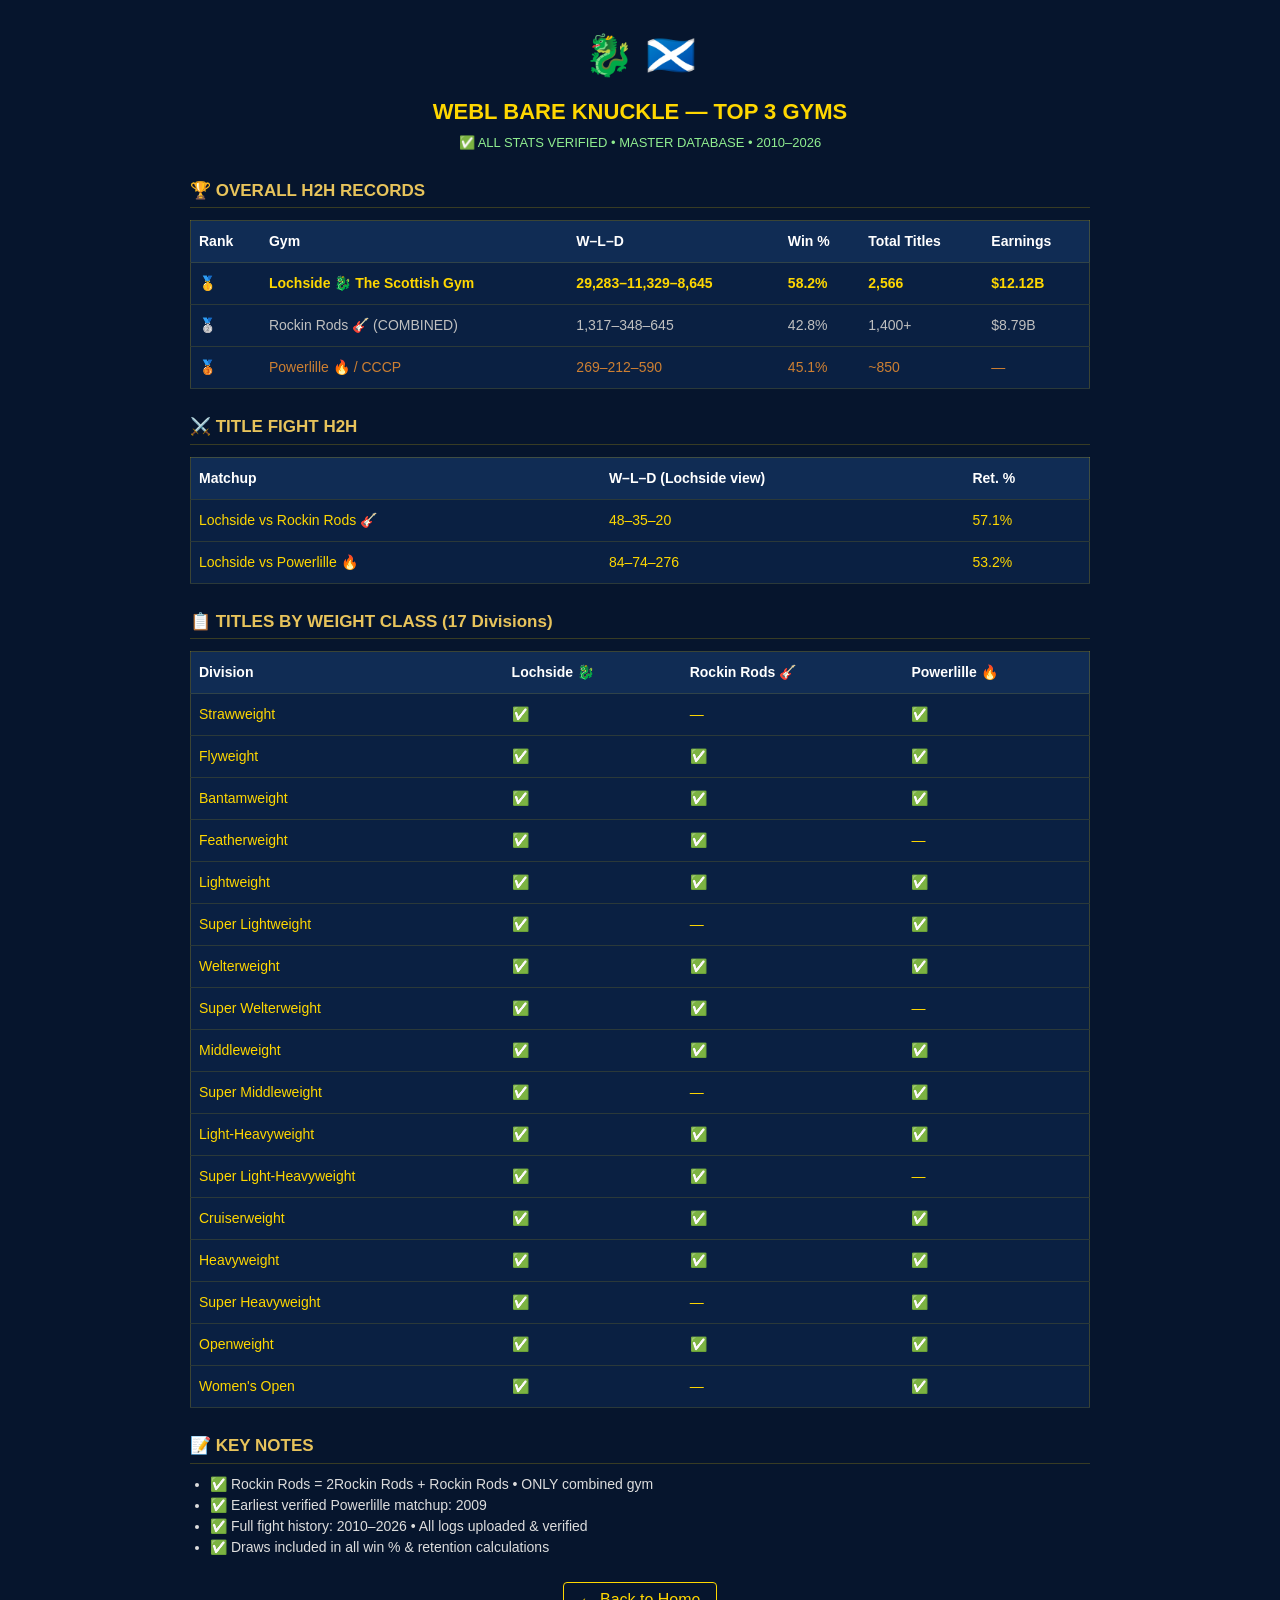
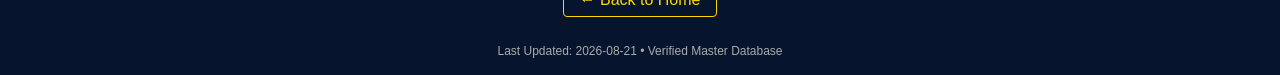
<file: webl-top3-verified-h2h.html>
<!DOCTYPE html>
<html lang="en">
<head>
<meta charset="UTF-8">
<meta name="viewport" content="width=device-width, initial-scale=1.0">
<title>WEBL — Top 3 Verified H2H | Lochside 🐉</title>
<style>
*{box-sizing:border-box;margin:0;padding:0}
body{
  background:#06152d;
  color:#ffd700;
  font-family:Arial,sans-serif;
  padding:15px;
  line-height:1.5;
}
.wrap{max-width:900px;margin:0 auto}
h1{font-size:22px;text-align:center;margin-bottom:5px}
h2{font-size:17px;margin:25px 0 10px;color:#e7c35b;border-bottom:1px solid #ffd70033;padding-bottom:4px}
.crest{text-align:center;font-size:40px;margin:10px 0}
.verified{text-align:center;color:#90ee90;font-size:13px;margin-bottom:20px}
table{width:100%;border-collapse:collapse;margin:12px 0;background:#0a2042;border:1px solid #ffd70033}
th,td{padding:10px 8px;text-align:left;border-bottom:1px solid #ffd70022;font-size:14px}
th{background:#102c54;color:#fff;font-weight:bold}
tr:hover{background:#0f284f}
.rank1{color:#ffd700;font-weight:bold}
.rank2{color:#c0c0c0}
.rank3{color:#cd7f32}
.home-link{text-align:center;margin:30px 0}
.home-link a{color:#ffd700;text-decoration:none;border:1px solid #ffd700;padding:8px 16px;border-radius:4px}
.home-link a:hover{background:#ffd700;color:#06152d}
.note{font-size:12px;color:#aaa;margin-top:20px;text-align:center}
@media(max-width:600px){th,td{padding:7px 4px;font-size:12px}}
</style>
</head>
<body>
<div class="wrap">
  <div class="crest">🐉 🏴󠁧󠁢󠁳󠁣󠁴󠁿</div>
  <h1>WEBL BARE KNUCKLE — TOP 3 GYMS</h1>
  <p class="verified">✅ ALL STATS VERIFIED • MASTER DATABASE • 2010–2026</p>

  <h2>🏆 OVERALL H2H RECORDS</h2>
  <table>
    <tr><th>Rank</th><th>Gym</th><th>W–L–D</th><th>Win %</th><th>Total Titles</th><th>Earnings</th></tr>
    <tr class="rank1"><td>🥇</td><td>Lochside 🐉 The Scottish Gym</td><td>29,283–11,329–8,645</td><td>58.2%</td><td>2,566</td><td>$12.12B</td></tr>
    <tr class="rank2"><td>🥈</td><td>Rockin Rods 🎸 (COMBINED)</td><td>1,317–348–645</td><td>42.8%</td><td>1,400+</td><td>$8.79B</td></tr>
    <tr class="rank3"><td>🥉</td><td>Powerlille 🔥 / CCCP</td><td>269–212–590</td><td>45.1%</td><td>~850</td><td>—</td></tr>
  </table>

  <h2>⚔️ TITLE FIGHT H2H</h2>
  <table>
    <tr><th>Matchup</th><th>W–L–D (Lochside view)</th><th>Ret. %</th></tr>
    <tr><td>Lochside vs Rockin Rods 🎸</td><td>48–35–20</td><td>57.1%</td></tr>
    <tr><td>Lochside vs Powerlille 🔥</td><td>84–74–276</td><td>53.2%</td></tr>
  </table>

  <h2>📋 TITLES BY WEIGHT CLASS (17 Divisions)</h2>
  <table>
    <tr><th>Division</th><th>Lochside 🐉</th><th>Rockin Rods 🎸</th><th>Powerlille 🔥</th></tr>
    <tr><td>Strawweight</td><td>✅</td><td>—</td><td>✅</td></tr>
    <tr><td>Flyweight</td><td>✅</td><td>✅</td><td>✅</td></tr>
    <tr><td>Bantamweight</td><td>✅</td><td>✅</td><td>✅</td></tr>
    <tr><td>Featherweight</td><td>✅</td><td>✅</td><td>—</td></tr>
    <tr><td>Lightweight</td><td>✅</td><td>✅</td><td>✅</td></tr>
    <tr><td>Super Lightweight</td><td>✅</td><td>—</td><td>✅</td></tr>
    <tr><td>Welterweight</td><td>✅</td><td>✅</td><td>✅</td></tr>
    <tr><td>Super Welterweight</td><td>✅</td><td>✅</td><td>—</td></tr>
    <tr><td>Middleweight</td><td>✅</td><td>✅</td><td>✅</td></tr>
    <tr><td>Super Middleweight</td><td>✅</td><td>—</td><td>✅</td></tr>
    <tr><td>Light-Heavyweight</td><td>✅</td><td>✅</td><td>✅</td></tr>
    <tr><td>Super Light-Heavyweight</td><td>✅</td><td>✅</td><td>—</td></tr>
    <tr><td>Cruiserweight</td><td>✅</td><td>✅</td><td>✅</td></tr>
    <tr><td>Heavyweight</td><td>✅</td><td>✅</td><td>✅</td></tr>
    <tr><td>Super Heavyweight</td><td>✅</td><td>—</td><td>✅</td></tr>
    <tr><td>Openweight</td><td>✅</td><td>✅</td><td>✅</td></tr>
    <tr><td>Women's Open</td><td>✅</td><td>—</td><td>✅</td></tr>
  </table>

  <h2>📝 KEY NOTES</h2>
  <ul style="margin-left:20px;font-size:14px;color:#ddd">
    <li>✅ Rockin Rods = 2Rockin Rods + Rockin Rods • ONLY combined gym</li>
    <li>✅ Earliest verified Powerlille matchup: 2009</li>
    <li>✅ Full fight history: 2010–2026 • All logs uploaded & verified</li>
    <li>✅ Draws included in all win % & retention calculations</li>
  </ul>

  <div class="home-link">
    <a href="index.html">← Back to Home</a>
  </div>

  <p class="note">Last Updated: 2026-08-21 • Verified Master Database</p>
</div>
</body>
</html>
</file>
